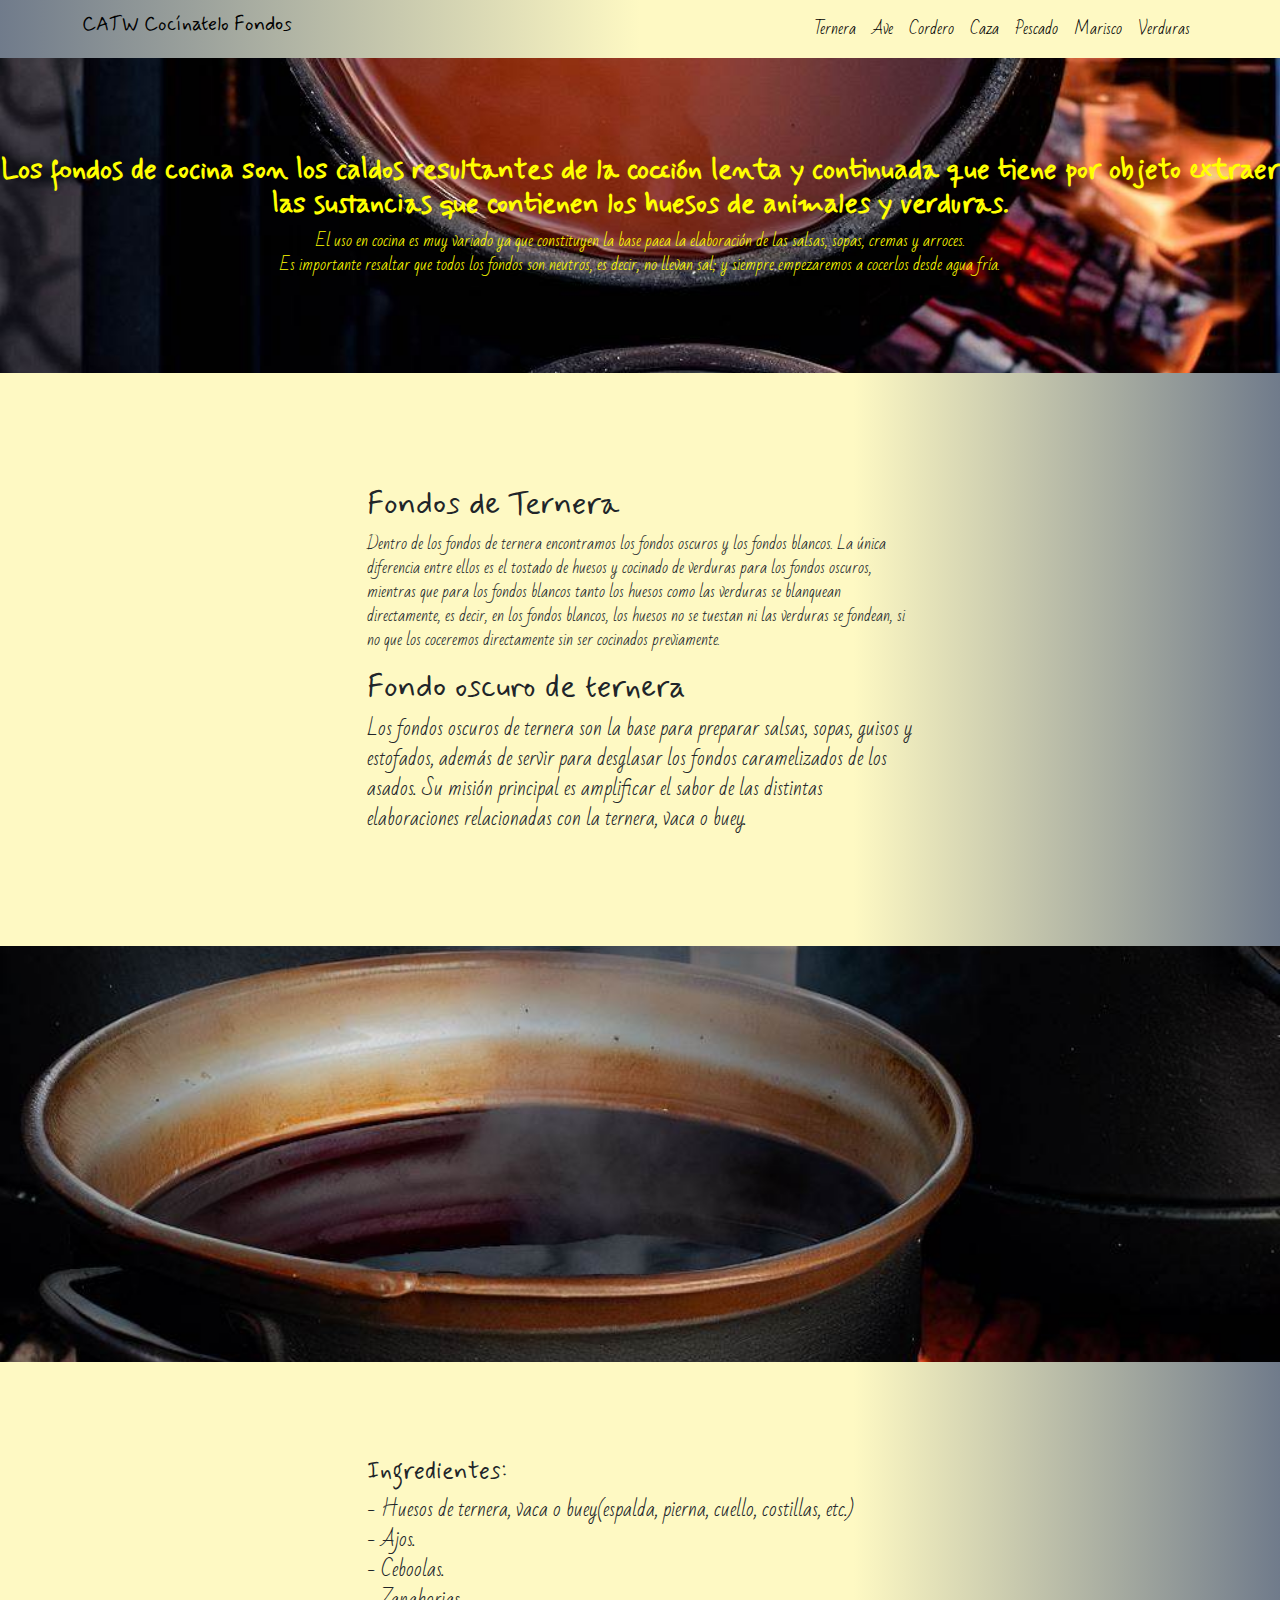
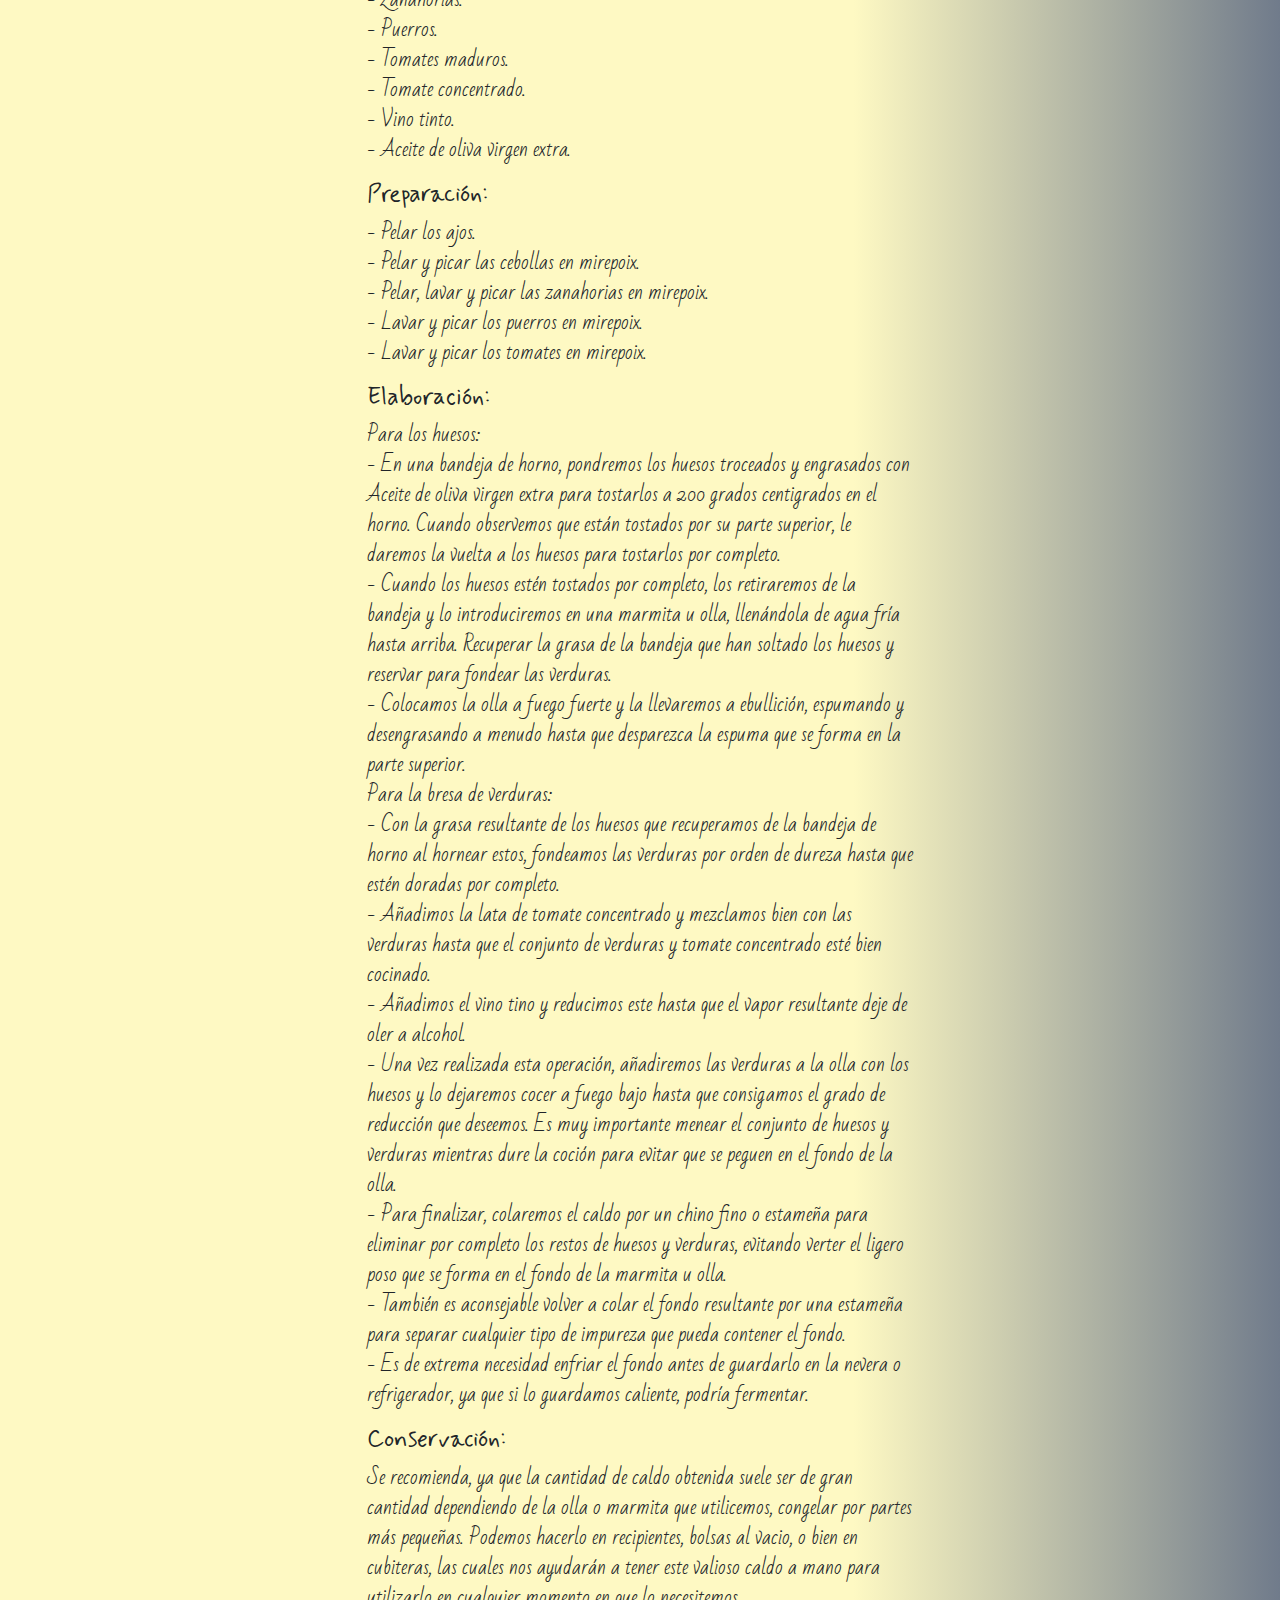
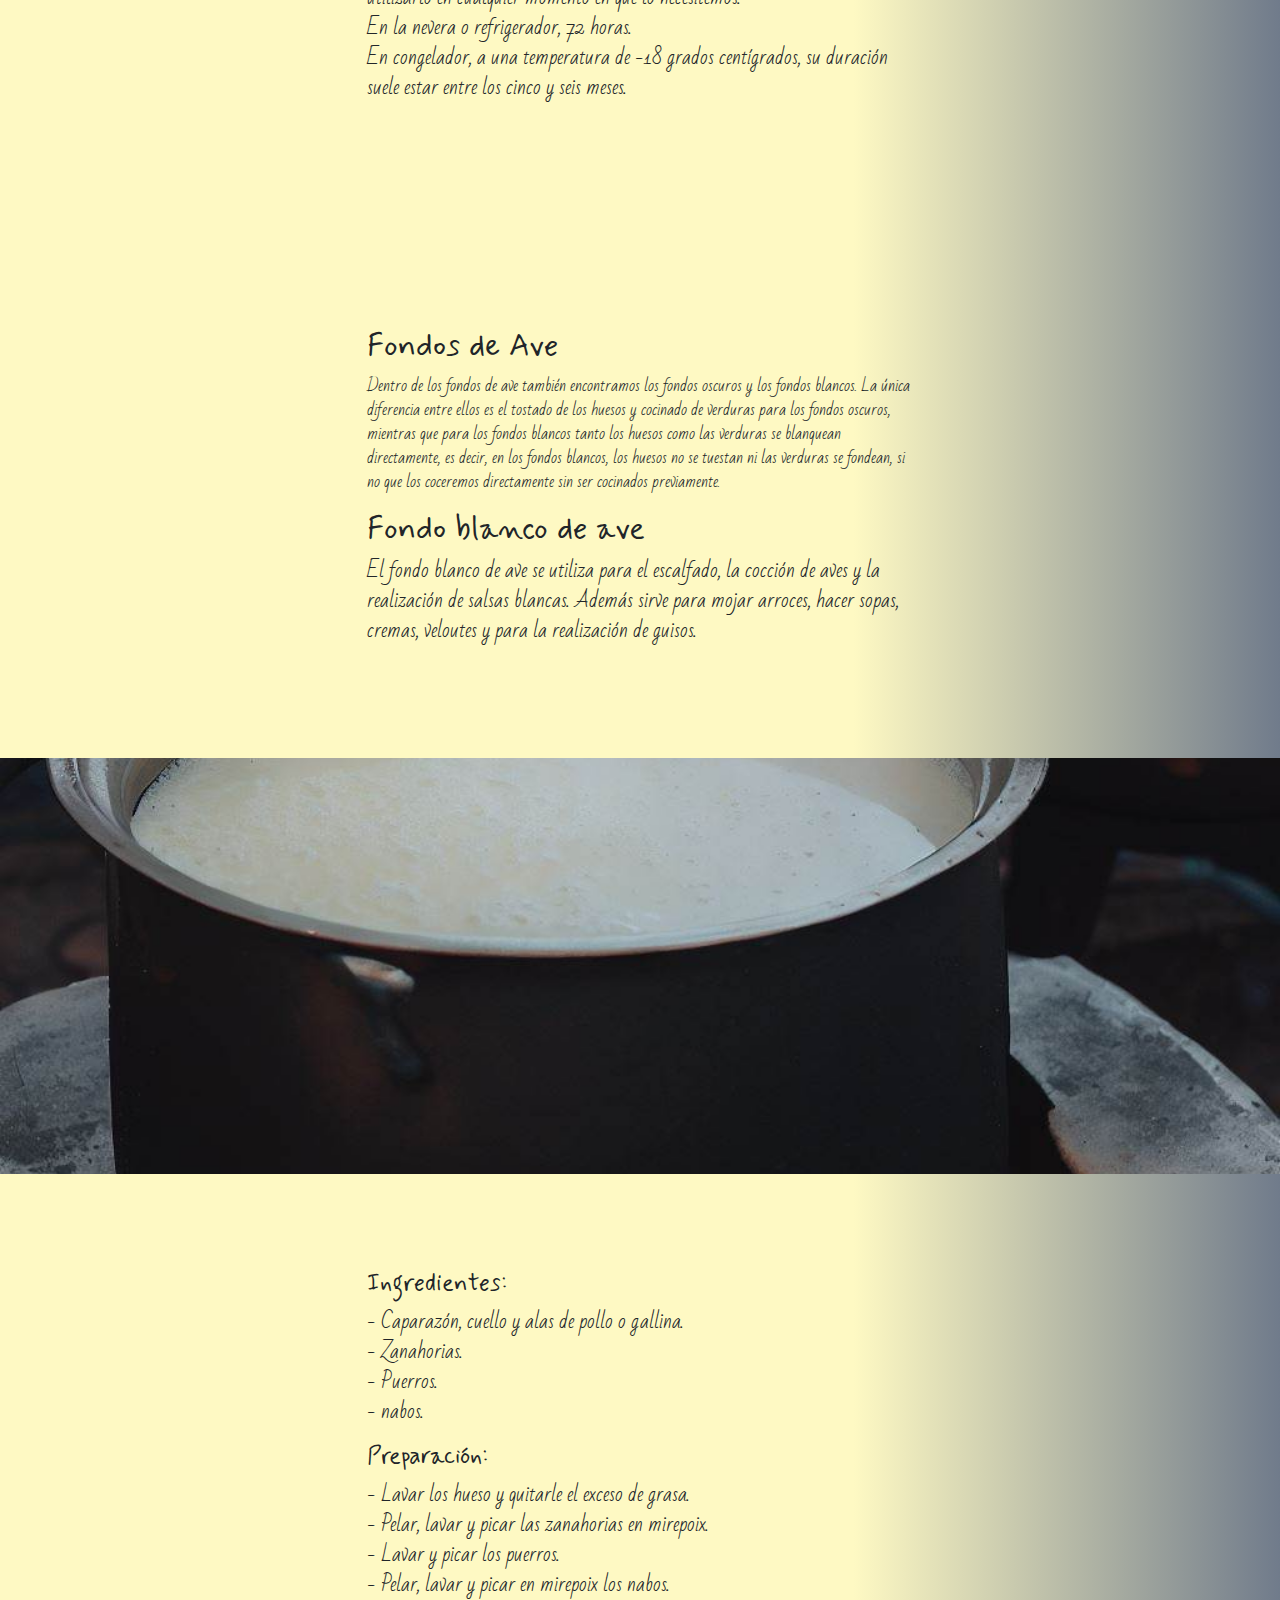
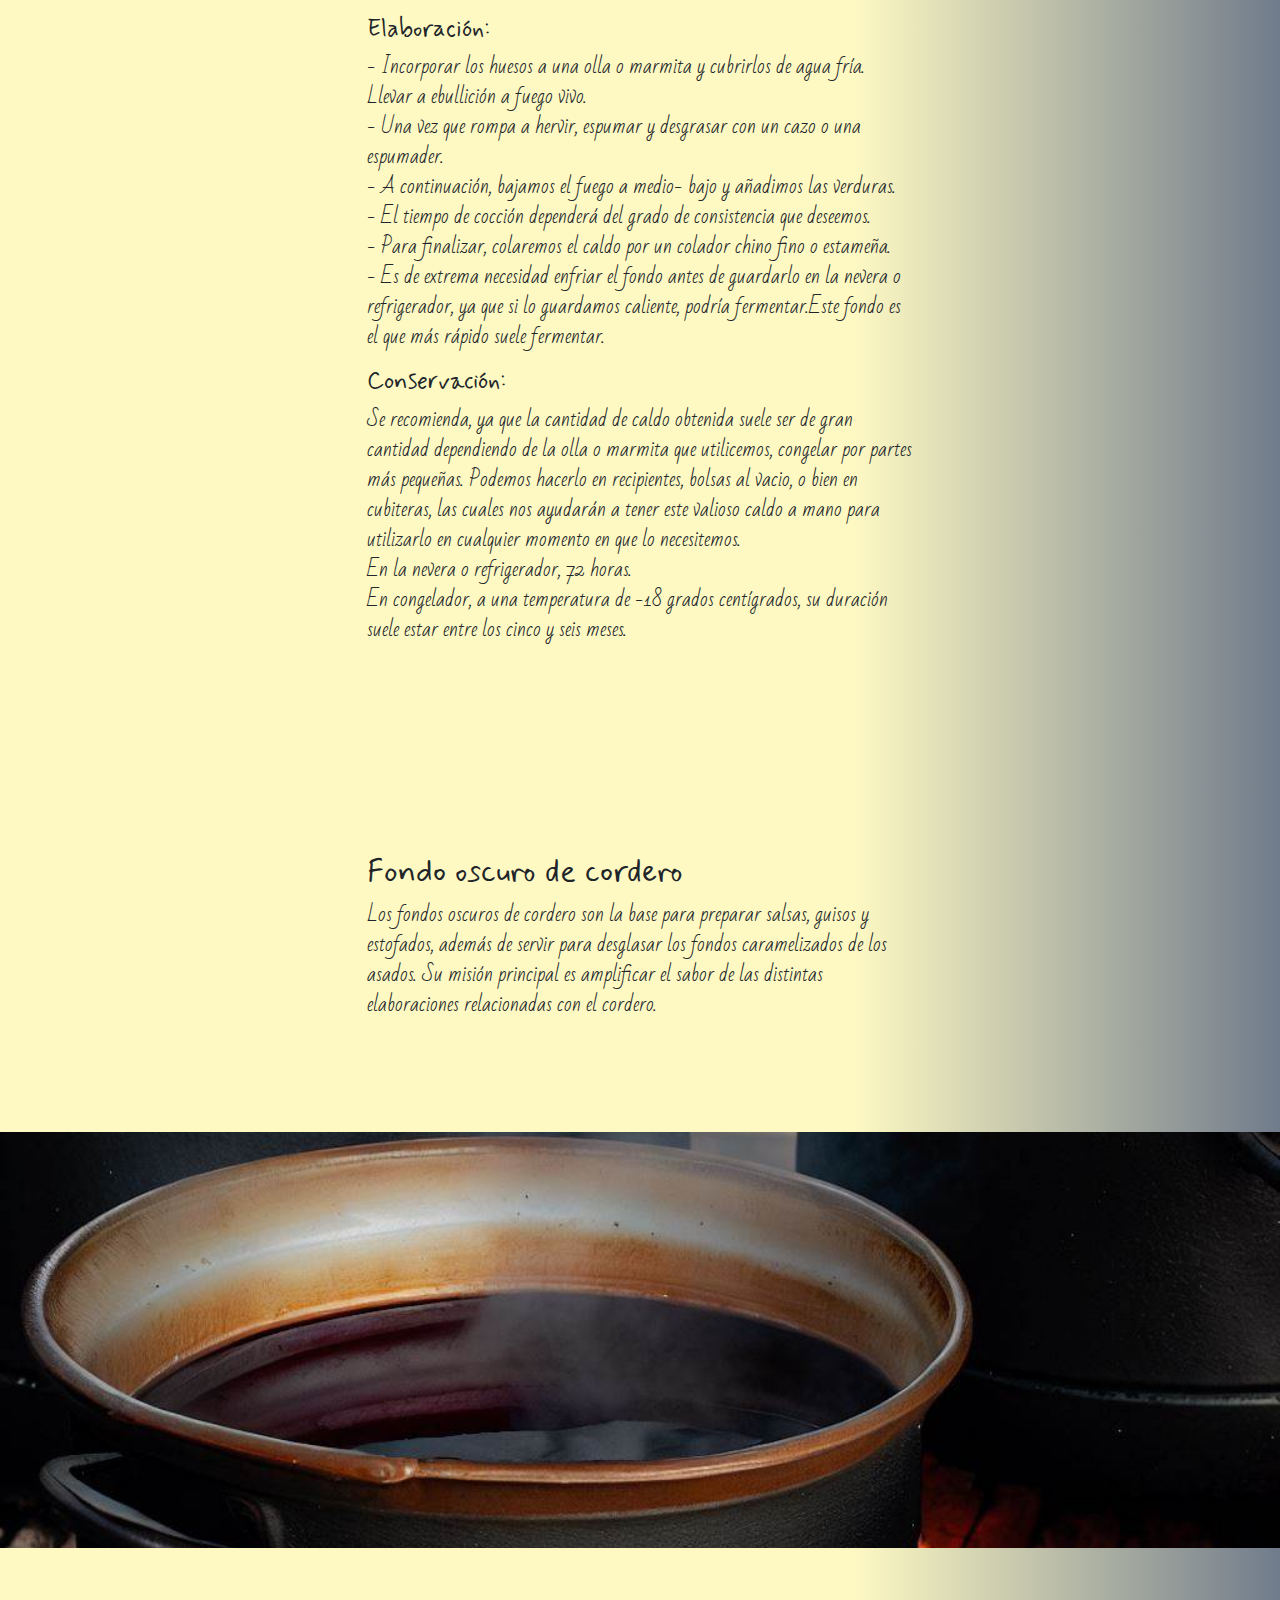
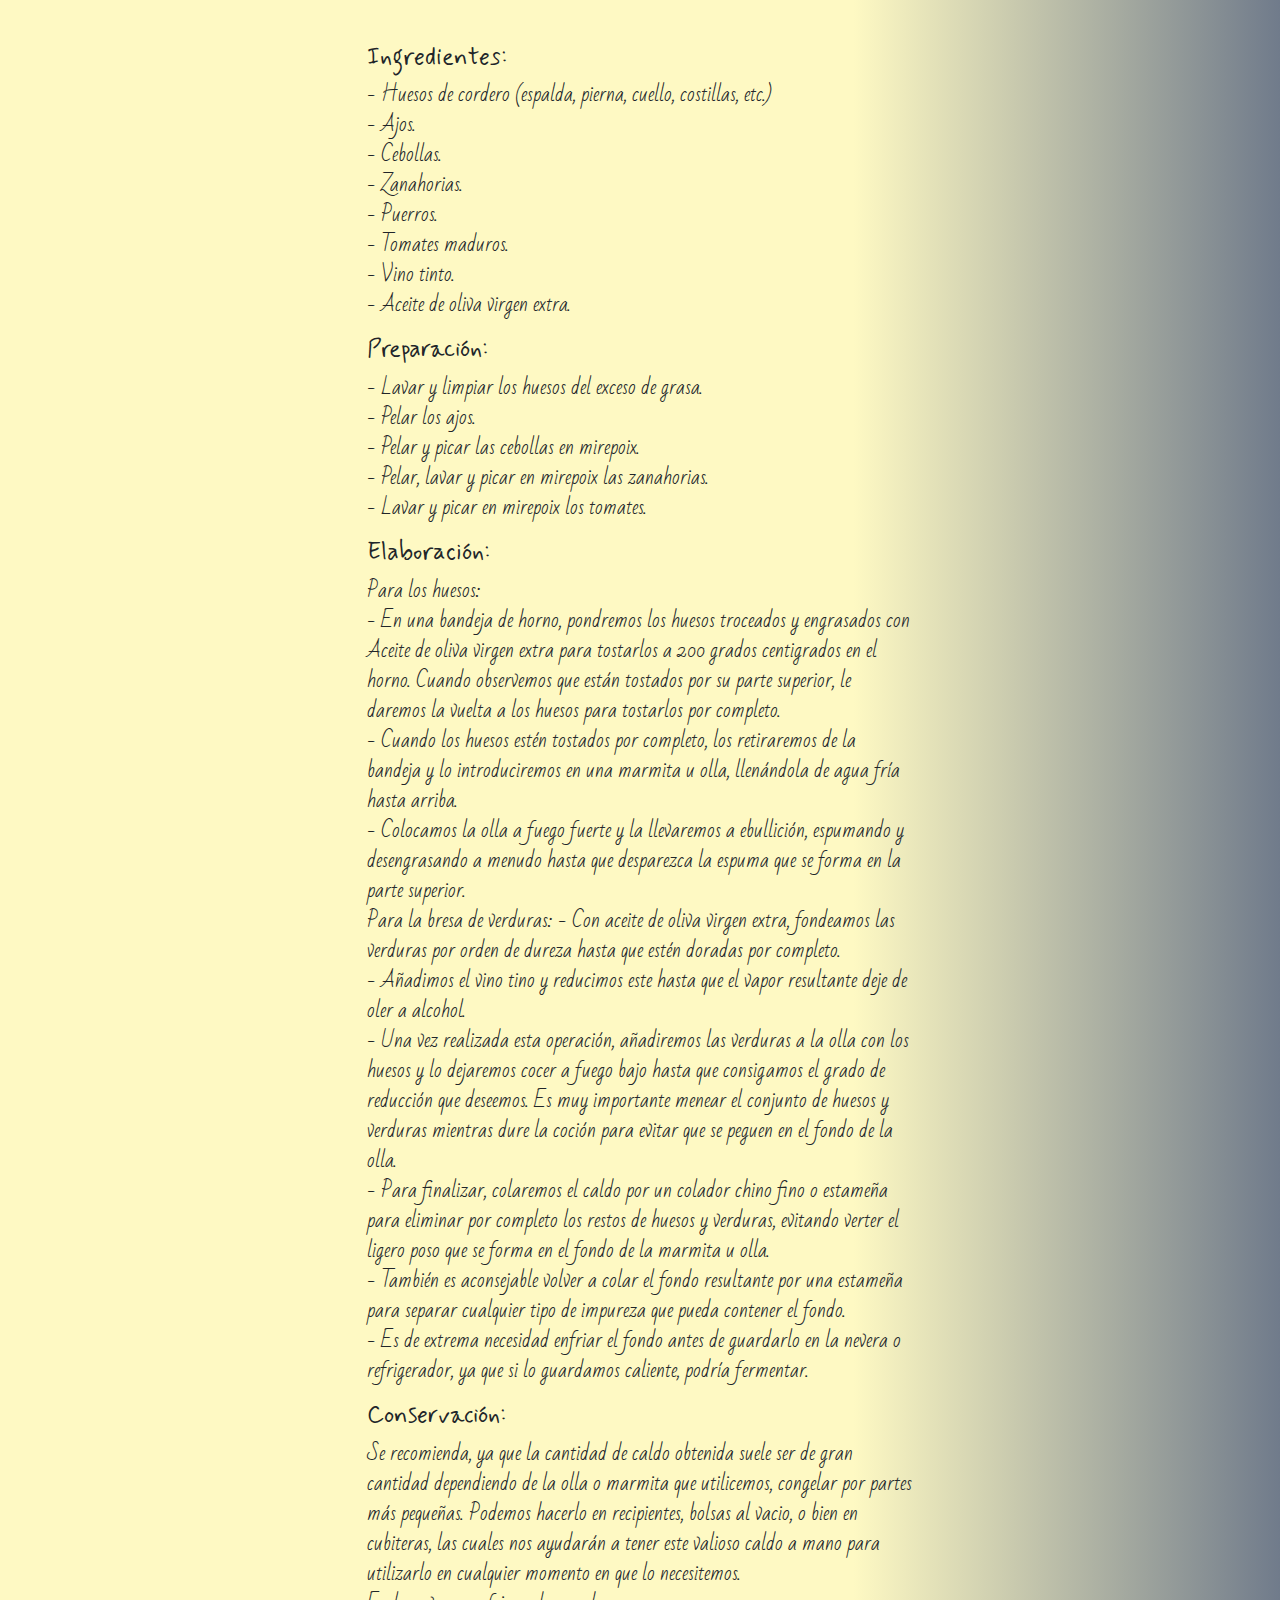
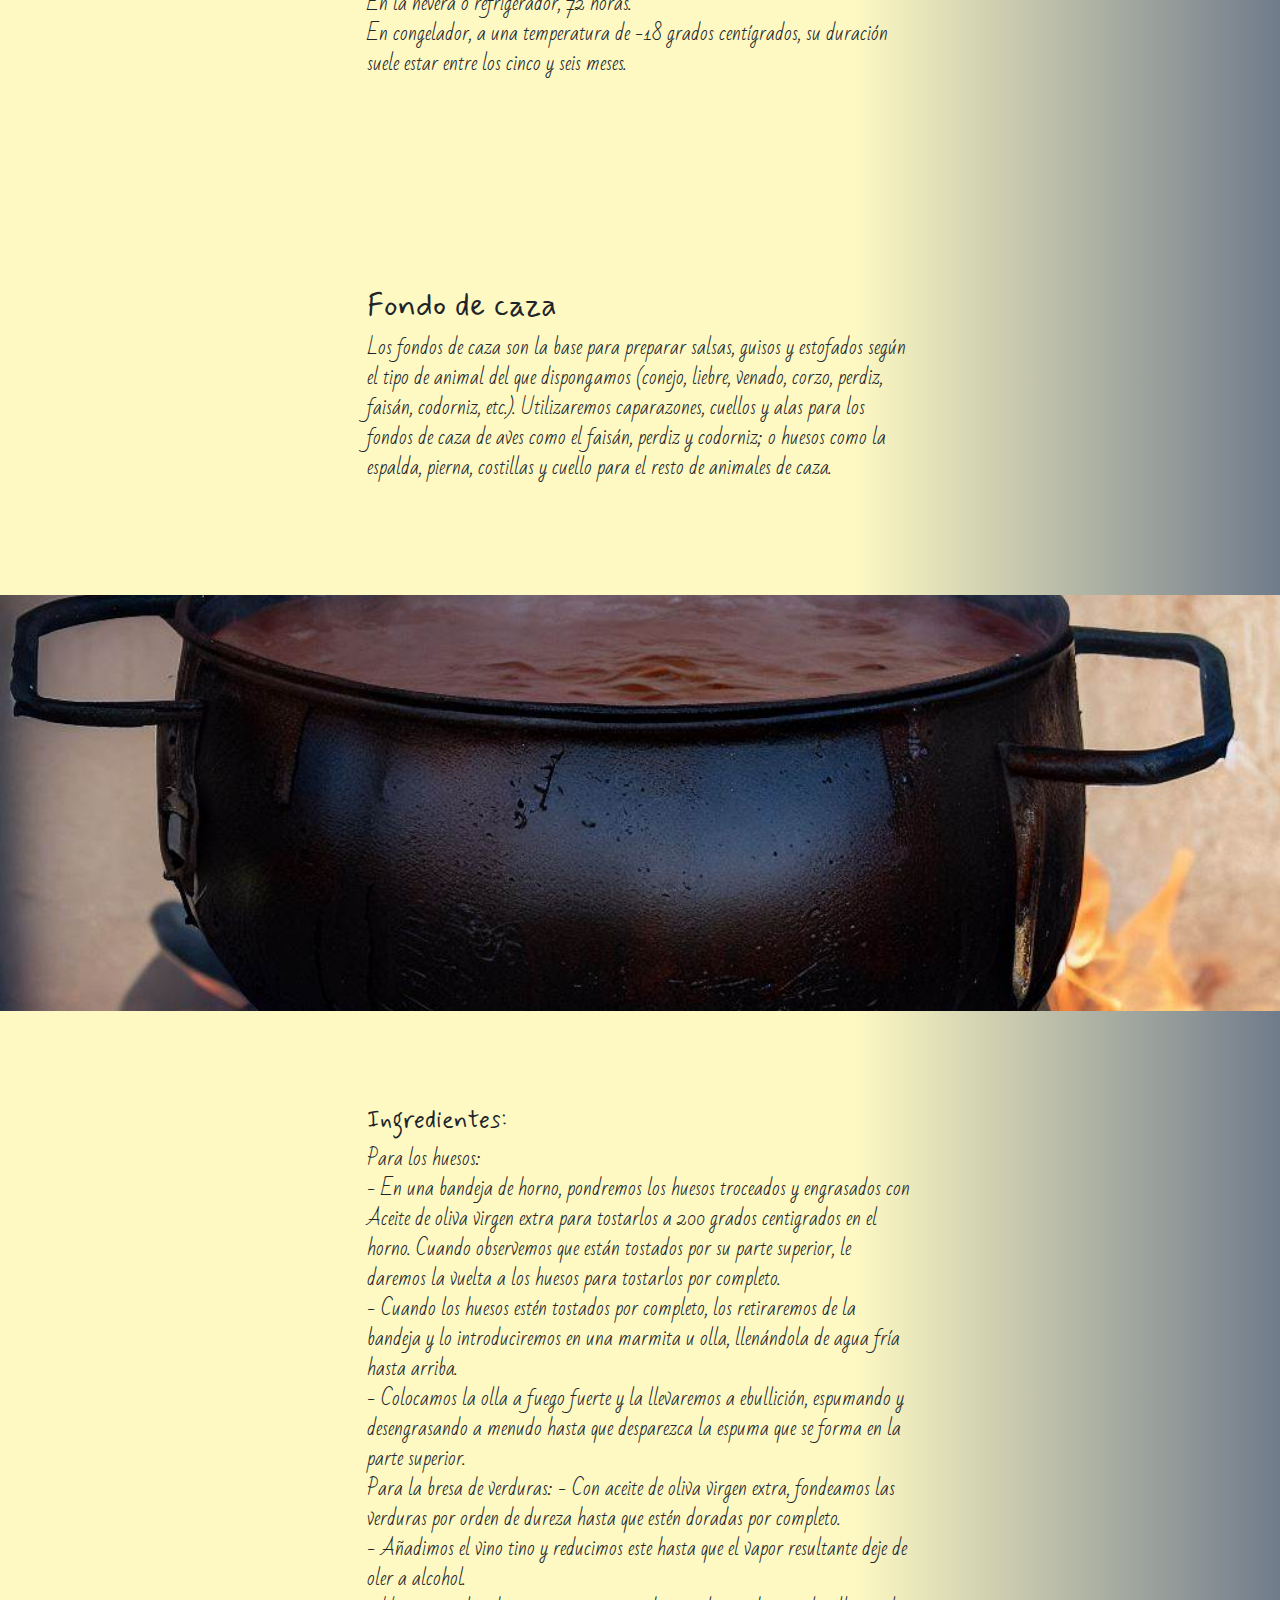
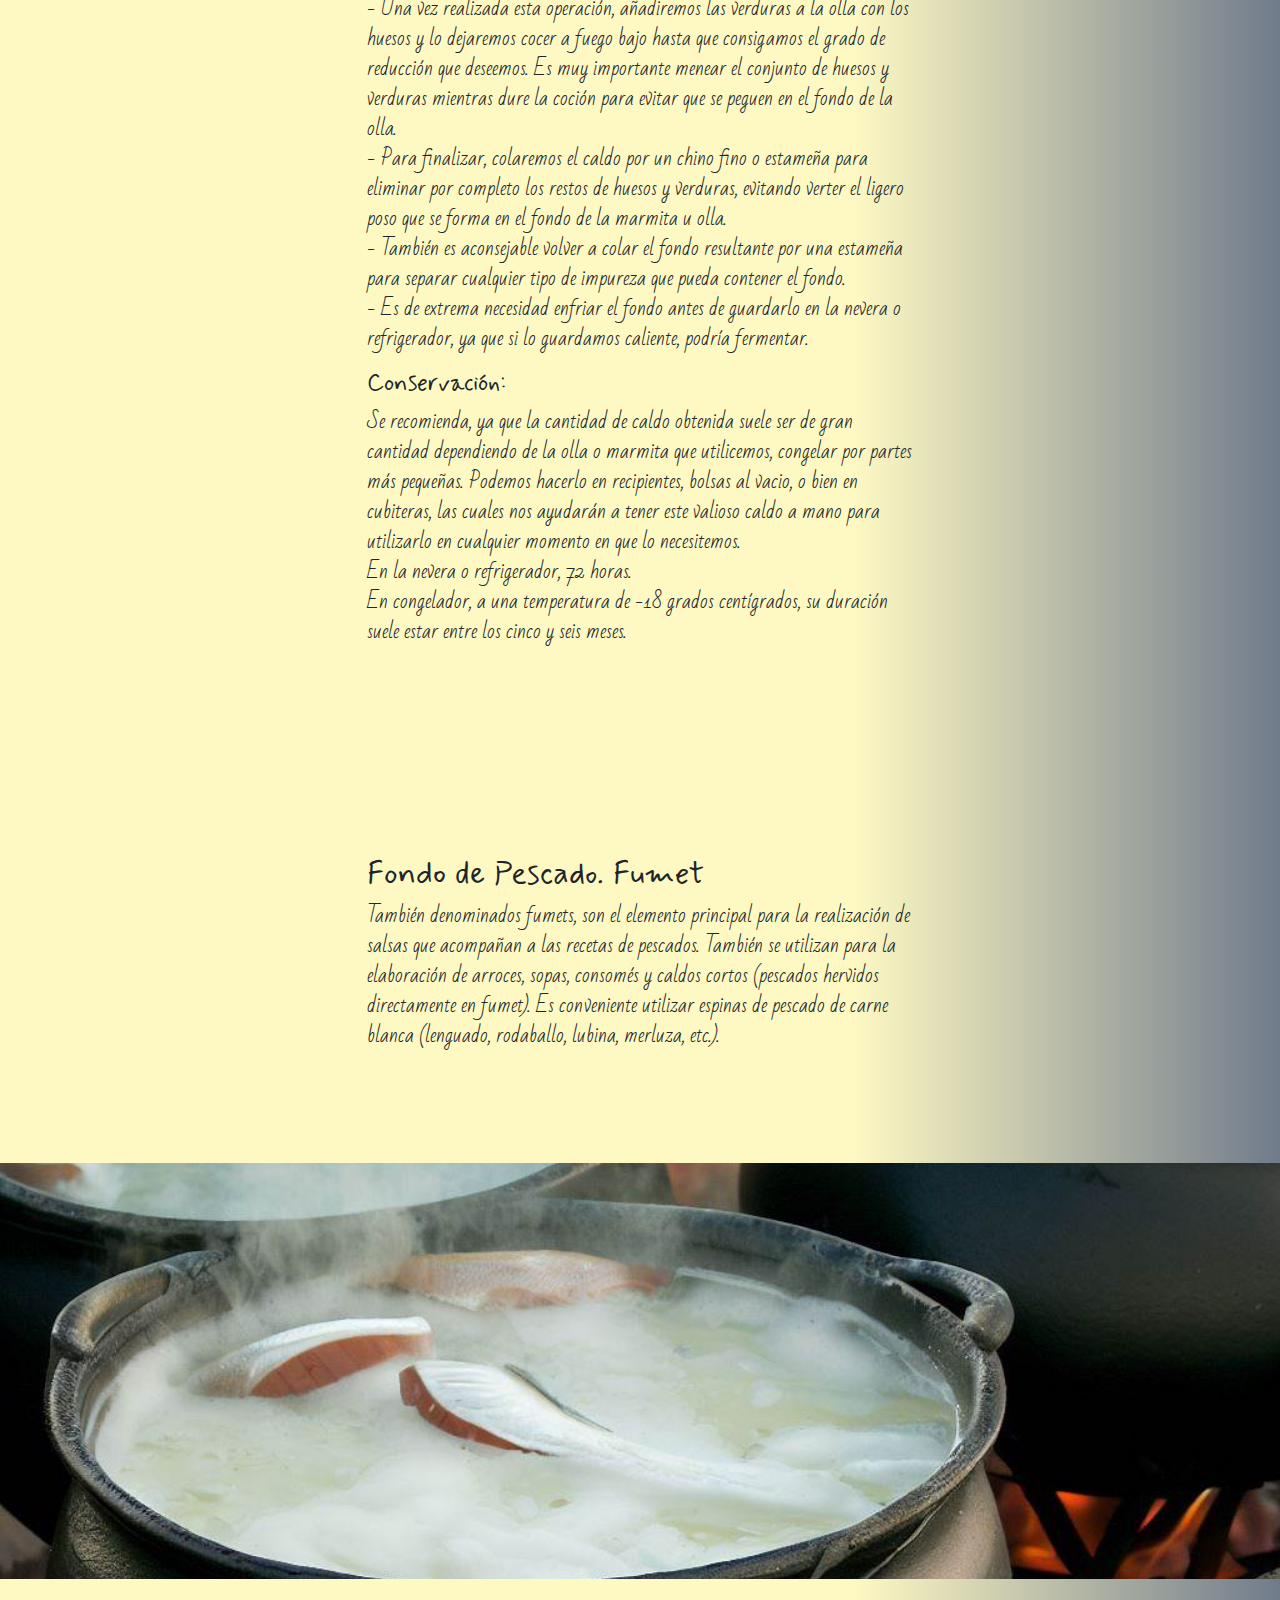
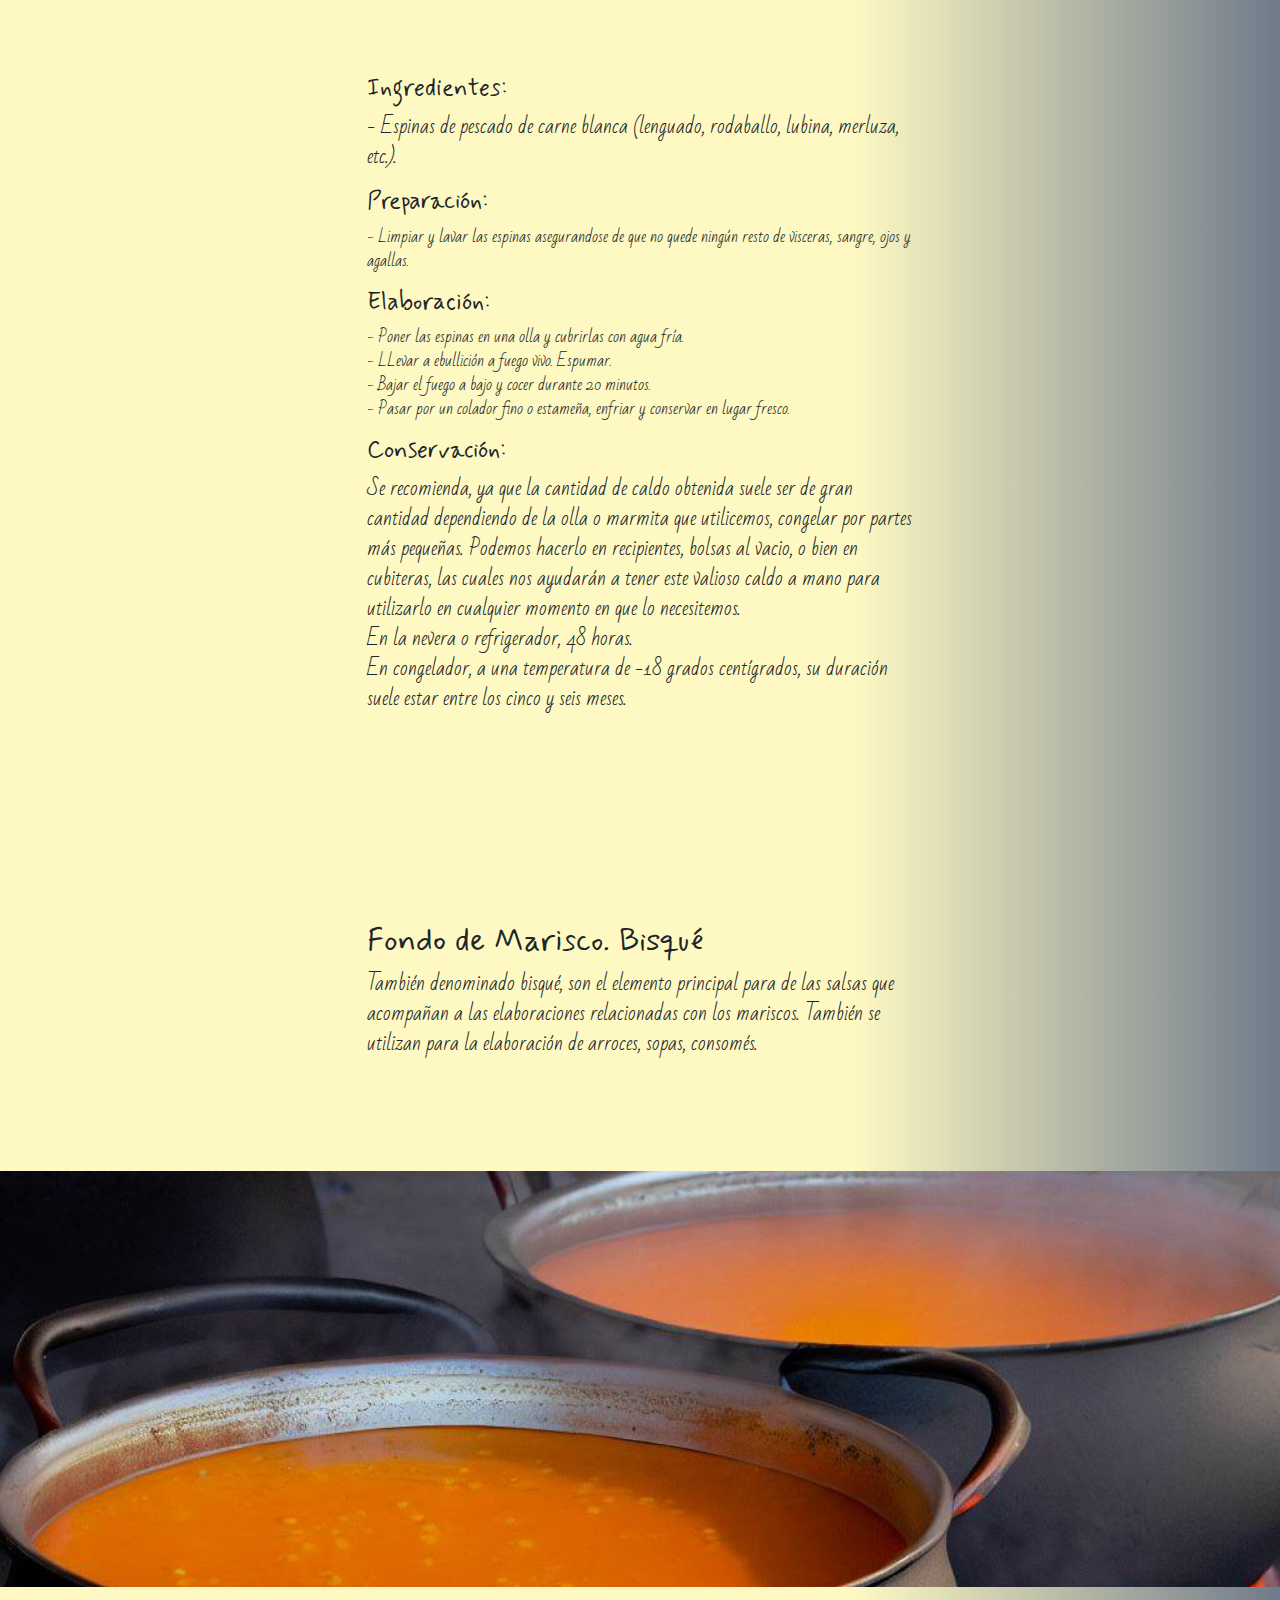
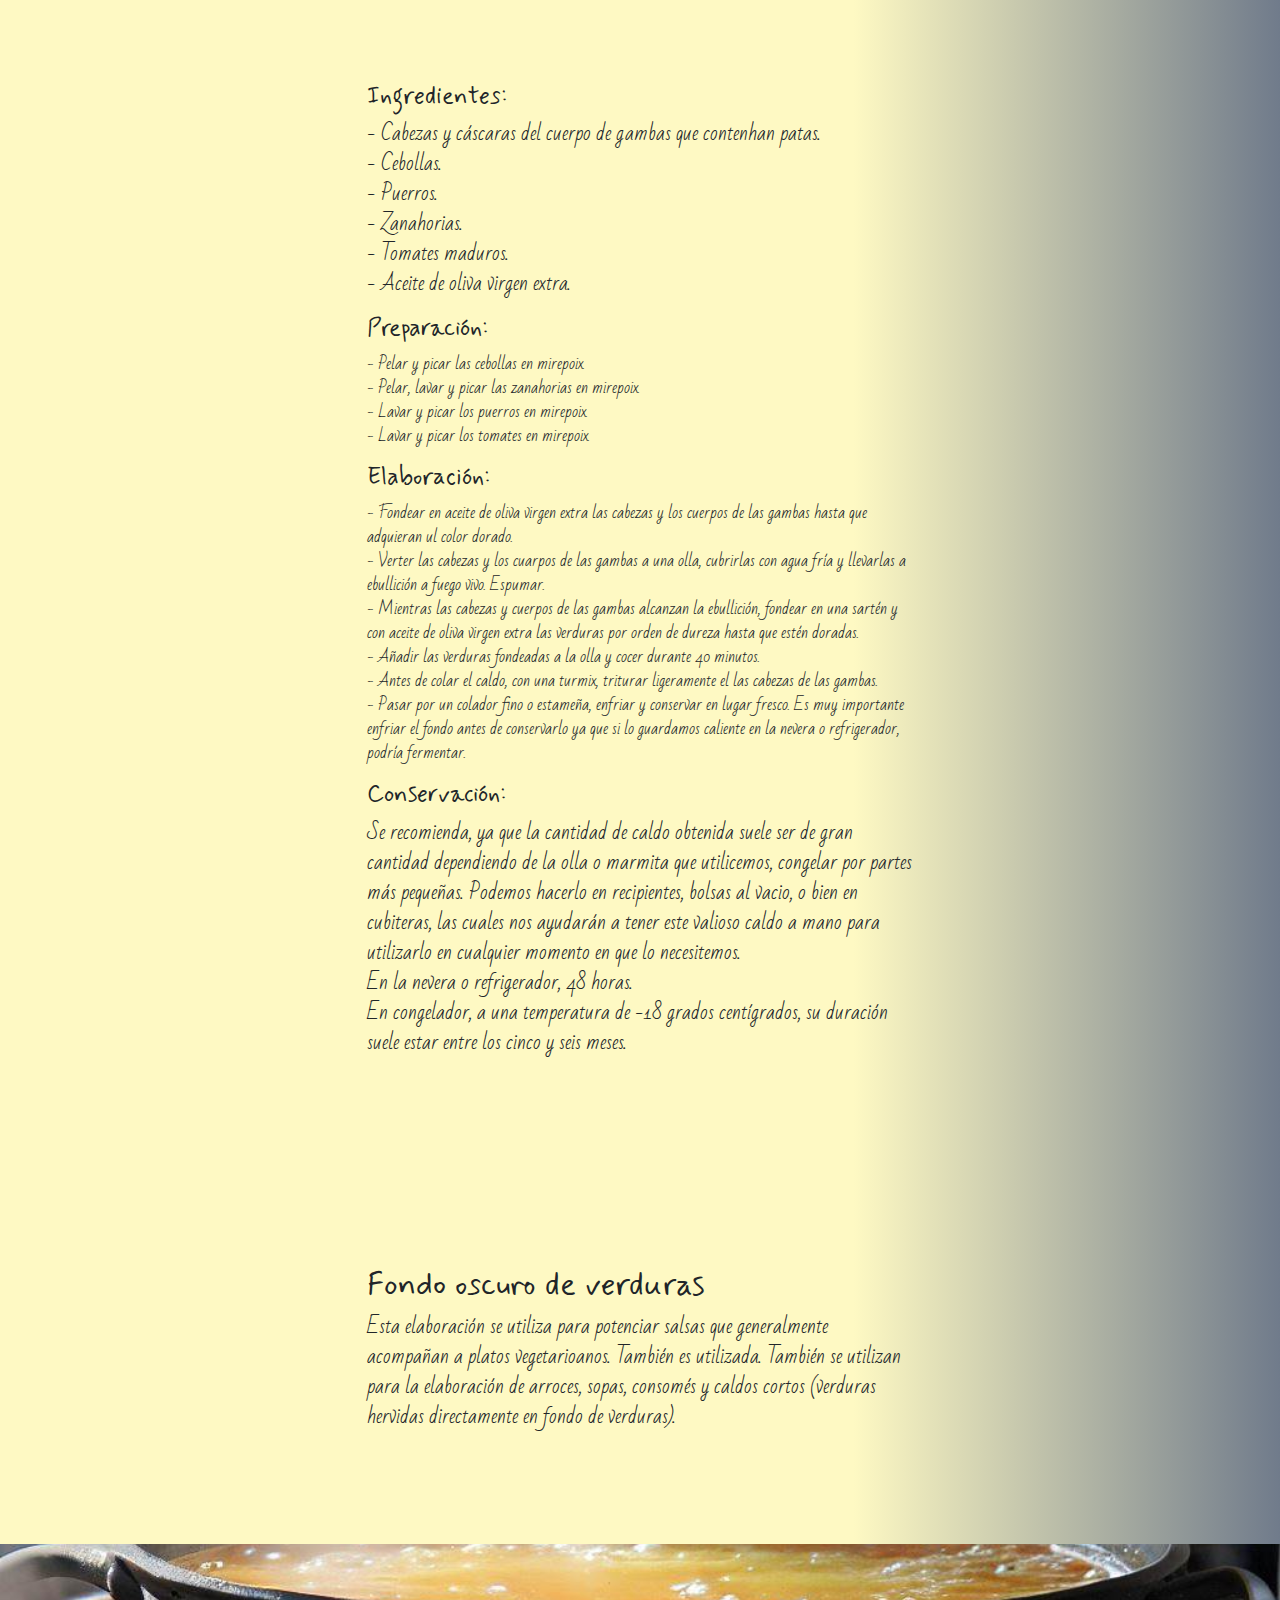
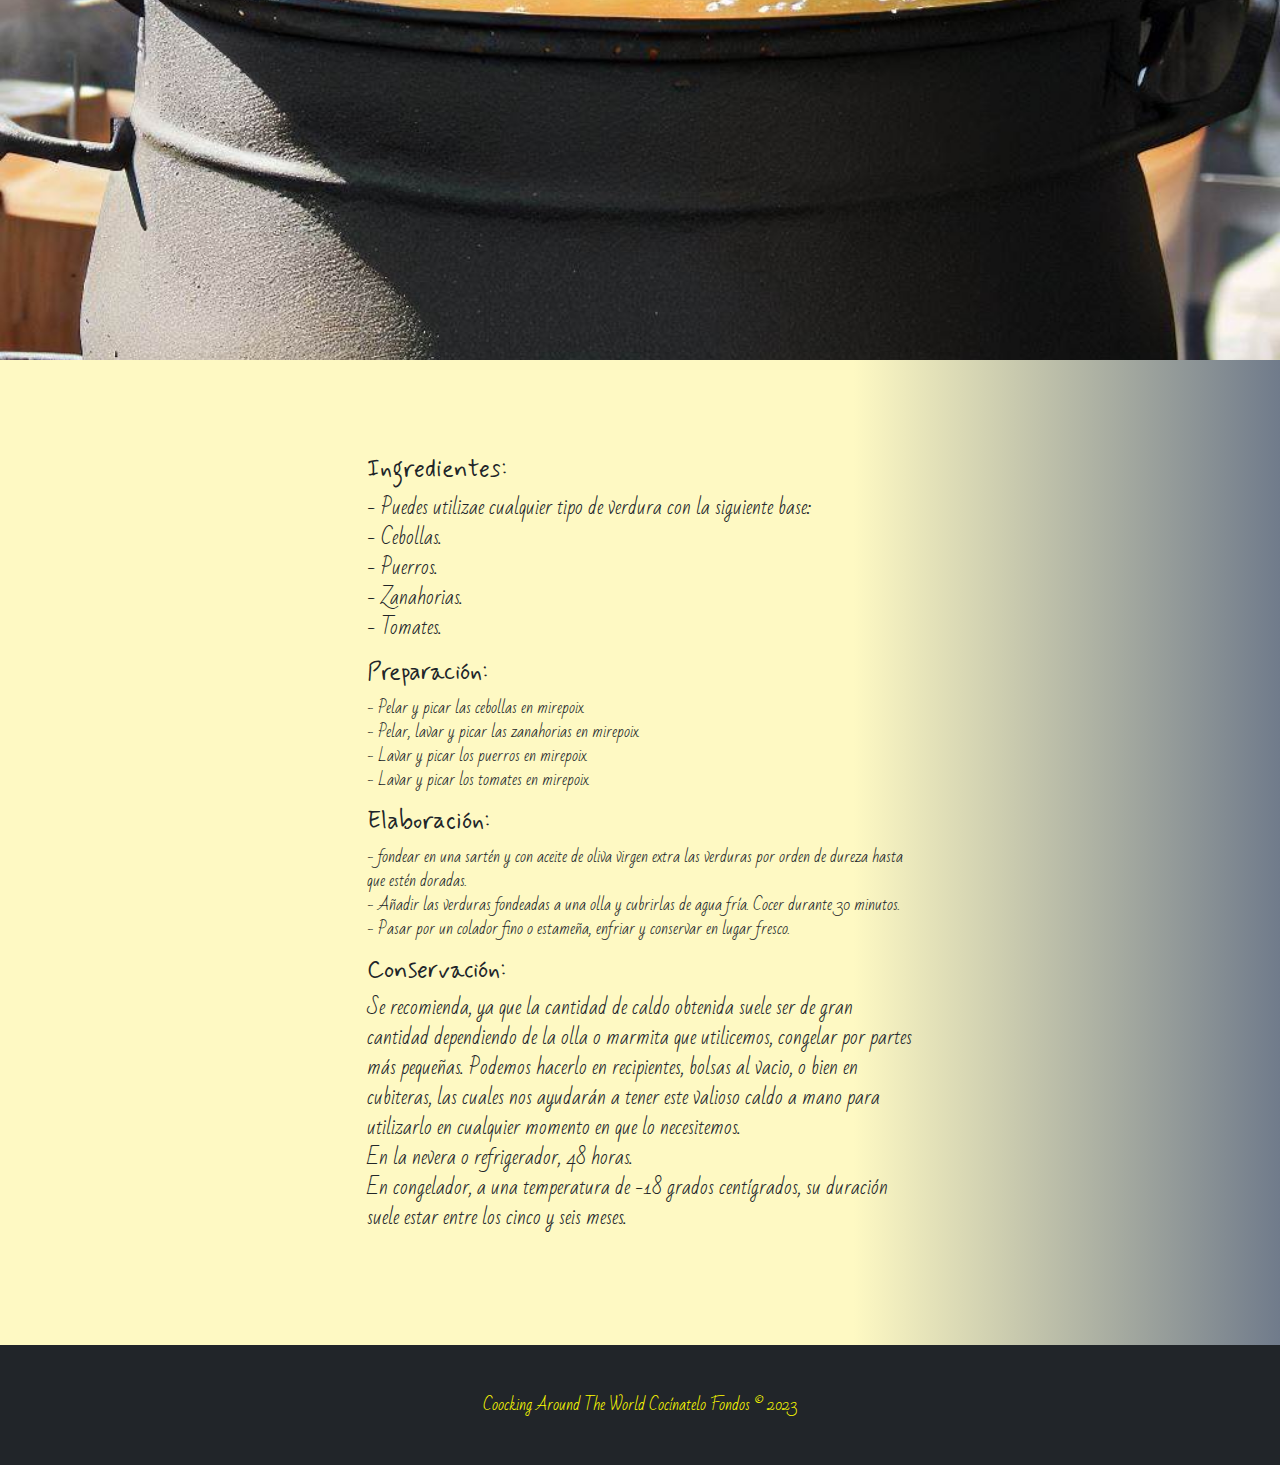
<file: fondos.html>
<!DOCTYPE html>
<html lang="es">
    <head>
        <meta charset="utf-8" />
        <meta name="viewport" content="width=device-width, initial-scale=1, shrink-to-fit=no" />
        <meta name="description" content="fondos de cocina, caldos" />
        <meta name="author" content="Ramón Úbeda" />
        <title>CATW Fondos</title>
        <!-- Favicon-->
        <link rel="icon" type="image/x-icon" href="assets/favicon.ico" />
        <!-- CSS-->
        <link href="css/fondos.css" rel="stylesheet" />
    </head>
    <body>
        <!-- Responsive navbar-->
        <nav class="navbar navbar-expand-lg navbar-dark bg-dark">
            <div class="container">
                <a class="navbar-brand" href="#!"><h5>CATW Cocínatelo Fondos</h5></a>
                <button class="navbar-toggler" type="button" data-bs-toggle="collapse" data-bs-target="#navbarSupportedContent" aria-controls="navbarSupportedContent" aria-expanded="false" aria-label="Toggle navigation"><span class="navbar-toggler-icon"></span></button>
                <div class="collapse navbar-collapse" id="navbarSupportedContent">
                    <ul class="navbar-nav ms-auto mb-2 mb-lg-0">
                        <li class="nav-item"><a class="nav-link" href="#ternera">Ternera</a></li>
                        <li class="nav-item"><a class="nav-link" href="#ave">Ave</a></li>
                        <li class="nav-item"><a class="nav-link" href="#cordero">Cordero</a></li>
                        <li class="nav-item"><a class="nav-link" href="#caza">Caza</a></li>
                        <li class="nav-item"><a class="nav-link" href="#pescado">Pescado</a></li>
                        <li class="nav-item"><a class="nav-link" href="#marisco">Marisco</a></li>
                        <li class="nav-item"><a class="nav-link" href="#verdura">Verduras</a></li>
                    </ul>
                </div>
            </div>
        </nav>      
        <!-- Header-->
        <header class="py-5 bg-image-full" style="background-image: url('img/fondos/caldo.jpeg')">
            <div class="text-center my-5">
                <h1 class="text-white fs-3 fw-bolder">Los fondos de cocina son los caldos resultantes de la cocción lenta y continuada que tiene por objeto extraer las sustancias que contienen los huesos de animales y verduras.</h1>
                <p class="text-white mb-0">El uso en cocina es muy variado ya que constituyen la base paea la elaboración de las salsas, sopas, cremas y arroces. <br>Es importante resaltar que todos los fondos son neutros, es decir, no llevan sal; y siempre empezaremos a cocerlos desde agua fría.</p>
            </div>
        </header>
        <!-- Fondos de ternera-->
        <!-- Descripción Fondos de ternera-->
        <section class="py-5" id="ternera">
            <div class="container my-5">
                <div class="row justify-content-center">
                    <div class="col-lg-6">
                        <p><h2> Fondos de Ternera</h2>
                        <p>Dentro de los fondos de ternera encontramos los fondos oscuros y los fondos blancos. La única diferencia entre ellos es el tostado de huesos y cocinado de verduras para los fondos oscuros, mientras que para los fondos blancos tanto los huesos como las verduras se blanquean directamente, es decir, en los fondos blancos, los huesos no se tuestan ni las verduras se fondean, si no que los coceremos directamente sin ser cocinados previamente.</p>    
                        </p>
                        
                        <h2>Fondo oscuro de ternera</h2>
                        <p class="lead">Los fondos oscuros de ternera son la base para preparar salsas, sopas, guisos y estofados, además de servir para desglasar los fondos caramelizados de los asados. Su misión principal es amplificar el sabor de las distintas elaboraciones relacionadas con la ternera, vaca o buey.</p>
                    </div>
                </div>
            </div>
        </section>
        <!-- Image ternera-->
        <div class="py-5 bg-image-full" style="background-image: url('img/fondos/ternera\ oscuro.jpeg')">
            <div style="height: 20rem"></div>
        </div>
        <!-- Content Receta ternera-->
        <section class="py-5">
            <div class="container my-5">
                <div class="row justify-content-center">
                    <div class="col-lg-6">
                        <h4>Ingredientes:</h4>
                        <p class="lead">
                            - Huesos de ternera, vaca o buey(espalda, pierna, cuello, costillas, etc.) <br>
                            - Ajos. <br>
                            - Ceboolas. <br>
                            - Zanahorias. <br>
                            - Puerros. <br>
                            - Tomates maduros. <br>
                            - Tomate concentrado. <br>
                            - Vino tinto. <br>
                            - Aceite de oliva virgen extra.
                        </p>
                        <h4>Preparación:</h4>
                        <p class="lead">
                            - Pelar los ajos. <br>
                            - Pelar y picar las cebollas en mirepoix. <br>
                            - Pelar, lavar y picar las zanahorias en mirepoix. <br>
                            - Lavar y picar los puerros en mirepoix. <br>
                            - Lavar y picar los tomates en mirepoix. <br>
                        </p>
                        <h4>Elaboración:</h4>
                        <p class="lead">
                            Para los huesos: <br>
                            - En una bandeja de horno, pondremos los huesos troceados y engrasados con Aceite de oliva virgen extra para tostarlos a 200 grados centigrados en el horno. Cuando observemos que están tostados por su parte superior, le daremos la vuelta a los huesos para tostarlos por completo. <br>
                            - Cuando los huesos estén tostados por completo, los retiraremos de la bandeja y lo introduciremos en una marmita u olla, llenándola de agua fría hasta arriba. Recuperar la grasa de la bandeja que han soltado los huesos y reservar para fondear las verduras. <br>
                            - Colocamos la olla a fuego fuerte y la llevaremos a ebullición, espumando y desengrasando a menudo hasta que desparezca la espuma que se forma en la parte superior. <br>
                            Para la bresa de verduras: <br>
                            - Con la grasa resultante de los huesos que recuperamos de la bandeja de horno al hornear estos, fondeamos las verduras por orden de dureza hasta que estén doradas por completo. <br>
                            - Añadimos la lata de tomate concentrado y mezclamos bien con las verduras hasta que el conjunto de verduras y tomate concentrado esté bien cocinado. <br>
                            - Añadimos el vino tino y reducimos este hasta que el vapor resultante deje de oler a alcohol. <br>
                            - Una vez realizada esta operación, añadiremos las verduras a la olla con los huesos y lo dejaremos cocer a fuego bajo hasta que consigamos el grado de reducción que deseemos. Es muy importante menear el conjunto de huesos y verduras mientras dure la coción para evitar que se peguen en el fondo de la olla. <br>
                            - Para finalizar, colaremos el caldo por un chino fino o estameña para eliminar por completo los restos de huesos y verduras, evitando verter el ligero poso que se forma en el fondo de la marmita u olla. <br>
                            - También es aconsejable volver a colar el fondo resultante por una estameña para separar cualquier tipo de impureza que pueda contener el fondo. <br>
                            - Es de extrema necesidad enfriar el fondo antes de guardarlo en la nevera o refrigerador, ya que si lo guardamos caliente, podría fermentar.  
                        </p>
                        <h4>Conservación:</h4>
                        <p class="lead">
                            Se recomienda, ya que la cantidad de caldo obtenida suele ser de gran cantidad dependiendo de la olla o marmita que utilicemos, congelar por partes más pequeñas. Podemos hacerlo en recipientes, bolsas al vacio, o bien en cubiteras, las cuales nos ayudarán a tener este valioso caldo a mano para utilizarlo en cualquier momento en que lo necesitemos. <br>
                            En la nevera o refrigerador, 72 horas. <br>
                            En congelador, a una temperatura de -18 grados centígrados, su duración suele estar entre los cinco y seis meses.
                        </p>
                    </div>
                </div>
            </div>
        </section>
        <!-- Fondos de ave-->
        <!-- Descripción Fondos de ave-->
        <section class="py-5" id="ave">
            <div class="container my-5">
                <div class="row justify-content-center">
                    <div class="col-lg-6">
                        <p><h2> Fondos de Ave</h2>
                        <p>Dentro de los fondos de ave también encontramos los fondos oscuros y los fondos blancos. La única diferencia entre ellos es el tostado de los huesos y cocinado de verduras para los fondos oscuros, mientras que para los fondos blancos tanto los huesos como las verduras se blanquean directamente, es decir, en los fondos blancos, los huesos no se tuestan ni las verduras se fondean, si no que los coceremos directamente sin ser cocinados previamente.</p>    
                        </p>
                        
                        <h2>Fondo blanco de ave</h2>
                        <p class="lead">El fondo blanco de ave se utiliza para el escalfado, la cocción de aves y la realización de salsas blancas. Además sirve para mojar arroces, hacer sopas, cremas, veloutes y para la realización de guisos.</p>
                    </div>
                </div>
            </div>
        </section>
        <!-- Image ave-->
        <div class="py-5 bg-image-full" style="background-image: url('img/fondos/ave\ blanco.jpeg')">
            <div style="height: 20rem"></div>
        </div>
        <!-- Content Receta ave-->
        <section class="py-5">
            <div class="container my-5">
                <div class="row justify-content-center">
                    <div class="col-lg-6">
                        <h4>Ingredientes:</h4>
                        <p class="lead">
                            - Caparazón, cuello y alas de pollo o gallina. <br>
                            - Zanahorias. <br>
                            - Puerros. <br>
                            - nabos. <br>
                        </p>
                        <h4>Preparación:</h4>
                        <p class="lead">
                            - Lavar los hueso y quitarle el exceso de grasa. <br>
                            - Pelar, lavar y picar las zanahorias en mirepoix. <br>
                            - Lavar y picar los puerros. <br>
                            - Pelar, lavar y picar en mirepoix los nabos.
                        </p>
                        <h4>Elaboración:</h4>
                        <p class="lead">
                            - Incorporar los huesos a una olla o marmita y cubrirlos de agua fría. Llevar a ebullición a fuego vivo. <br>
                            - Una vez que rompa a hervir, espumar y desgrasar con un cazo o una espumader. <br>
                            - A continuación, bajamos el fuego a medio- bajo y añadimos las verduras. <br>
                            - El tiempo de cocción dependerá del grado de consistencia que deseemos. <br>
                            - Para finalizar, colaremos el caldo por un colador chino fino o estameña. <br>
                            - Es de extrema necesidad enfriar el fondo antes de guardarlo en la nevera o refrigerador, ya que si lo guardamos caliente, podría fermentar.Este fondo es el que más rápido suele fermentar. 
                        </p>
                        <h4>Conservación:</h4>
                        <p class="lead">
                            Se recomienda, ya que la cantidad de caldo obtenida suele ser de gran cantidad dependiendo de la olla o marmita que utilicemos, congelar por partes más pequeñas. Podemos hacerlo en recipientes, bolsas al vacio, o bien en cubiteras, las cuales nos ayudarán a tener este valioso caldo a mano para utilizarlo en cualquier momento en que lo necesitemos. <br>
                            En la nevera o refrigerador, 72 horas. <br>
                            En congelador, a una temperatura de -18 grados centígrados, su duración suele estar entre los cinco y seis meses.
                        </p>
                    </div>
                </div>
            </div>
        </section>
        <!-- Fondos de Cordero-->
        <!-- Descripción Fondos de cordero-->
        <section class="py-5" id="cordero">
            <div class="container my-5">
                <div class="row justify-content-center">
                    <div class="col-lg-6">
                        <h2>Fondo oscuro de cordero</h2>
                        <p class="lead">Los fondos oscuros de cordero son la base para preparar salsas, guisos y estofados, además de servir para desglasar los fondos caramelizados de los asados. Su misión principal es amplificar el sabor de las distintas elaboraciones relacionadas con el cordero.</p>
                    </div>
                </div>
            </div>
        </section>
        <!-- Image cordero-->
        <div class="py-5 bg-image-full" style="background-image: url('img/fondos/cordero\ oscuro.jpeg')">
            <div style="height: 20rem"></div>
        </div>
        <!-- Content Receta cordero-->
        <section class="py-5">
            <div class="container my-5">
                <div class="row justify-content-center">
                    <div class="col-lg-6">
                        <h4>Ingredientes:</h4>
                        <p class="lead">
                            - Huesos de cordero (espalda, pierna, cuello, costillas, etc.) <br>
                            - Ajos. <br>
                            - Cebollas. <br>
                            - Zanahorias. <br>
                            - Puerros. <br>
                            - Tomates maduros. <br>
                            - Vino tinto. <br>
                            - Aceite de oliva virgen extra.
                        </p>
                        <h4>Preparación:</h4>
                        <p class="lead">
                            - Lavar y limpiar los huesos del exceso de grasa. <br>
                            - Pelar los ajos. <br>
                            - Pelar y picar las cebollas en mirepoix. <br>
                            - Pelar, lavar y picar en mirepoix las zanahorias. <br>
                            - Lavar y picar en mirepoix los tomates.
                        </p>
                        <h4>Elaboración:</h4>
                        <p class="lead">
                            Para los huesos: <br>
                            - En una bandeja de horno, pondremos los huesos troceados y engrasados con Aceite de oliva virgen extra para tostarlos a 200 grados centigrados en el horno. Cuando observemos que están tostados por su parte superior, le daremos la vuelta a los huesos para tostarlos por completo. <br>
                            - Cuando los huesos estén tostados por completo, los retiraremos de la bandeja y lo introduciremos en una marmita u olla, llenándola de agua fría hasta arriba. <br>
                            - Colocamos la olla a fuego fuerte y la llevaremos a ebullición, espumando y desengrasando a menudo hasta que desparezca la espuma que se forma en la parte superior. <br>
                            Para la bresa de verduras:
                            - Con aceite de oliva virgen extra, fondeamos las verduras por orden de dureza hasta que estén doradas por completo. <br>
                            - Añadimos el vino tino y reducimos este hasta que el vapor resultante deje de oler a alcohol. <br>
                            - Una vez realizada esta operación, añadiremos las verduras a la olla con los huesos y lo dejaremos cocer a fuego bajo hasta que consigamos el grado de reducción que deseemos. Es muy importante menear el conjunto de huesos y verduras mientras dure la coción para evitar que se peguen en el fondo de la olla. <br>
                            - Para finalizar, colaremos el caldo por un colador chino fino o estameña para eliminar por completo los restos de huesos y verduras, evitando verter el ligero poso que se forma en el fondo de la marmita u olla. <br>
                            - También es aconsejable volver a colar el fondo resultante por una estameña para separar cualquier tipo de impureza que pueda contener el fondo.  <br>         
                            - Es de extrema necesidad enfriar el fondo antes de guardarlo en la nevera o refrigerador, ya que si lo guardamos caliente, podría fermentar. <br>
                        </p>
                        <h4>Conservación:</h4>
                        <p class="lead">
                            Se recomienda, ya que la cantidad de caldo obtenida suele ser de gran cantidad dependiendo de la olla o marmita que utilicemos, congelar por partes más pequeñas. Podemos hacerlo en recipientes, bolsas al vacio, o bien en cubiteras, las cuales nos ayudarán a tener este valioso caldo a mano para utilizarlo en cualquier momento en que lo necesitemos. <br>
                            En la nevera o refrigerador, 72 horas. <br>
                            En congelador, a una temperatura de -18 grados centígrados, su duración suele estar entre los cinco y seis meses.
                        </p>
                    </div>
                </div>
            </div>
        </section>
        <!-- Fondos de Caza-->
        <!-- Descripción Fondos de caza-->
        <section class="py-5" id="caza">
            <div class="container my-5">
                <div class="row justify-content-center">
                    <div class="col-lg-6">
                        <h2>Fondo de caza</h2>
                        <p class="lead">Los fondos de caza son la base para preparar salsas, guisos y estofados según el tipo de animal del que dispongamos (conejo, liebre, venado, corzo, perdiz, faisán, codorniz, etc.).
                        Utilizaremos caparazones, cuellos y alas para los fondos de caza de aves como el faisán, perdiz y codorniz; o huesos como la espalda, pierna, costillas y cuello para el resto de animales de caza.</p>
                    </div>
                </div>
            </div>
        </section>
        <!-- Image caza-->
        <div class="py-5 bg-image-full" style="background-image: url('img/fondos/caza\ oscuro.jpeg')">
            <div style="height: 20rem"></div>
        </div>
        <!-- Content Receta caza-->
        <section class="py-5">
            <div class="container my-5">
                <div class="row justify-content-center">
                    <div class="col-lg-6">
                        <h4>Ingredientes:</h4>
                        <p class="lead">
                            Para los huesos: <br>
                            - En una bandeja de horno, pondremos los huesos troceados y engrasados con Aceite de oliva virgen extra para tostarlos a 200 grados centigrados en el horno. Cuando observemos que están tostados por su parte superior, le daremos la vuelta a los huesos para tostarlos por completo. <br>
                            - Cuando los huesos estén tostados por completo, los retiraremos de la bandeja y lo introduciremos en una marmita u olla, llenándola de agua fría hasta arriba. <br>
                            - Colocamos la olla a fuego fuerte y la llevaremos a ebullición, espumando y desengrasando a menudo hasta que desparezca la espuma que se forma en la parte superior. <br>
                            Para la bresa de verduras:
                            - Con aceite de oliva virgen extra, fondeamos las verduras por orden de dureza hasta que estén doradas por completo. <br>
                            - Añadimos el vino tino y reducimos este hasta que el vapor resultante deje de oler a alcohol. <br>
                            - Una vez realizada esta operación, añadiremos las verduras a la olla con los huesos y lo dejaremos cocer a fuego bajo hasta que consigamos el grado de reducción que deseemos. Es muy importante menear el conjunto de huesos y verduras mientras dure la coción para evitar que se peguen en el fondo de la olla. <br>
                            - Para finalizar, colaremos el caldo por un chino fino o estameña para eliminar por completo los restos de huesos y verduras, evitando verter el ligero poso que se forma en el fondo de la marmita u olla. <br>
                            - También es aconsejable volver a colar el fondo resultante por una estameña para separar cualquier tipo de impureza que pueda contener el fondo. <br>
                            - Es de extrema necesidad enfriar el fondo antes de guardarlo en la nevera o refrigerador, ya que si lo guardamos caliente, podría fermentar. 
                        </p>
                        <h4>Conservación:</h4>
                        <p class="lead">
                            Se recomienda, ya que la cantidad de caldo obtenida suele ser de gran cantidad dependiendo de la olla o marmita que utilicemos, congelar por partes más pequeñas. Podemos hacerlo en recipientes, bolsas al vacio, o bien en cubiteras, las cuales nos ayudarán a tener este valioso caldo a mano para utilizarlo en cualquier momento en que lo necesitemos. <br>
                            En la nevera o refrigerador, 72 horas. <br>
                            En congelador, a una temperatura de -18 grados centígrados, su duración suele estar entre los cinco y seis meses.
                        </p>
                    </div>
                </div>
            </div>
        </section>
        <!-- Fondos de Pescado-->
        <!-- Descripción Fondos de pescado-->
        <section class="py-5" id="pescado">
            <div class="container my-5">
                <div class="row justify-content-center">
                    <div class="col-lg-6">
                        <h2>Fondo de Pescado. Fumet</h2>
                        <p class="lead">También denominados fumets, son el elemento principal para la realización de salsas que acompañan a las recetas de pescados. También se utilizan para la elaboración de arroces, sopas, consomés y caldos cortos (pescados hervidos directamente en fumet).
                        Es conveniente utilizar espinas de pescado de carne blanca (lenguado, rodaballo, lubina, merluza, etc.).</p>
                    </div>
                </div>
            </div>
        </section>
        <!-- Image pescado-->
        <div class="py-5 bg-image-full" style="background-image: url('img/fondos/fumet.jpeg')">
            <div style="height: 20rem"></div>
        </div>
        <!-- Content Receta pescado-->
        <section class="py-5">
            <div class="container my-5">
                <div class="row justify-content-center">
                    <div class="col-lg-6">
                        <h4>Ingredientes:</h4>
                        <p class="lead">
                            - Espinas de pescado de carne blanca (lenguado, rodaballo, lubina, merluza, etc.).
                        </p>
                        <h4>Preparación:</h4>
                        <p>
                            - Limpiar y lavar las espinas asegurandose de que no quede ningún resto de visceras, sangre, ojos y agallas.
                        </p>
                        <h4>Elaboración:</h4>
                        <p>
                            - Poner las espinas en una olla y cubrirlas con agua fría. <br>
                            - LLevar a ebullición a fuego vivo. Espumar. <br>
                            - Bajar el fuego a bajo y cocer durante 20 minutos. <br>
                            - Pasar por un colador fino o estameña, enfriar y conservar en lugar fresco. <br>
                        </p>
                        <h4>Conservación:</h4>
                        <p class="lead">
                            Se recomienda, ya que la cantidad de caldo obtenida suele ser de gran cantidad dependiendo de la olla o marmita que utilicemos, congelar por partes más pequeñas. Podemos hacerlo en recipientes, bolsas al vacio, o bien en cubiteras, las cuales nos ayudarán a tener este valioso caldo a mano para utilizarlo en cualquier momento en que lo necesitemos. <br>
                            En la nevera o refrigerador, 48 horas. <br>
                            En congelador, a una temperatura de -18 grados centígrados, su duración suele estar entre los cinco y seis meses.
                        </p>
                    </div>
                </div>
            </div>
        </section>
        <!-- Fondos de Marisco-->
        <!-- Descripción Fondos de Marisco-->
        <section class="py-5" id="marisco">
            <div class="container my-5">
                <div class="row justify-content-center">
                    <div class="col-lg-6">
                        <h2>Fondo de Marisco. Bisqué</h2>
                        <p class="lead">También denominado bisqué, son el elemento principal para de las salsas que acompañan a las elaboraciones relacionadas con los mariscos. También se utilizan para la elaboración de arroces, sopas, consomés.</p>
                    </div>
                </div>
            </div>
        </section>
        <!-- Image Marisco-->
        <div class="py-5 bg-image-full" style="background-image: url('img/fondos/bisque.jpeg')">
            <div style="height: 20rem"></div>
        </div>
        <!-- Content Receta Marisco-->
        <section class="py-5">
            <div class="container my-5">
                <div class="row justify-content-center">
                    <div class="col-lg-6">
                        <h4>Ingredientes:</h4>
                        <p class="lead">
                            - Cabezas y cáscaras del cuerpo de gambas que contenhan patas. <br>
                            - Cebollas. <br>
                            - Puerros. <br>
                            - Zanahorias. <br>
                            - Tomates maduros. <br>
                            - Aceite de oliva virgen extra.
                        </p>
                        <h4>Preparación:</h4>
                        <p>
                            - Pelar y picar las cebollas en mirepoix. <br>
                            - Pelar, lavar y picar las zanahorias en mirepoix. <br>
                            - Lavar y picar los puerros en mirepoix. <br>
                            - Lavar y picar los tomates en mirepoix. <br>
                        </p>
                        <h4>Elaboración:</h4>
                        <p>
                            - Fondear en aceite de oliva virgen extra las cabezas y los cuerpos de las gambas hasta que adquieran ul color dorado. <br>
                            - Verter las cabezas y los cuarpos de las gambas a una olla, cubrirlas con agua fría y llevarlas a ebullición a fuego vivo. Espumar. <br>
                            - Mientras las cabezas y cuerpos de las gambas alcanzan la ebullición, fondear en una sartén y con aceite de oliva virgen extra las verduras por orden de dureza hasta que estén doradas. <br>
                            - Añadir las verduras fondeadas a la olla y cocer durante 40 minutos. <br>
                            - Antes de colar el caldo, con una turmix, triturar ligeramente el las cabezas de las gambas. <br>
                            - Pasar por un colador fino o estameña, enfriar y conservar en lugar fresco. Es muy importante enfriar el fondo antes de conservarlo ya que si lo guardamos caliente en la nevera o refrigerador, podría fermentar.
                        </p>
                        <h4>Conservación:</h4>
                        <p class="lead">
                            Se recomienda, ya que la cantidad de caldo obtenida suele ser de gran cantidad dependiendo de la olla o marmita que utilicemos, congelar por partes más pequeñas. Podemos hacerlo en recipientes, bolsas al vacio, o bien en cubiteras, las cuales nos ayudarán a tener este valioso caldo a mano para utilizarlo en cualquier momento en que lo necesitemos. <br>
                            En la nevera o refrigerador, 48 horas. <br>
                            En congelador, a una temperatura de -18 grados centígrados, su duración suele estar entre los cinco y seis meses.
                        </p>
                    </div>
                </div>
            </div>
        </section>
        <!-- Fondos de Verduras-->
        <!-- Descripción Fondos de Verduras-->
        <section class="py-5" id="verdura">
            <div class="container my-5">
                <div class="row justify-content-center">
                    <div class="col-lg-6">
                        <h2>Fondo oscuro de verduras</h2>
                        <p class="lead">Esta elaboración se utiliza para potenciar salsas que generalmente acompañan a platos vegetarioanos. También es utilizada. También se utilizan para la elaboración de arroces, sopas, consomés y caldos cortos (verduras hervidas directamente en fondo de verduras).</p>
                    </div>
                </div>
            </div>
        </section>
        <!-- Image Verduras-->
        <div class="py-5 bg-image-full" style="background-image: url('img/fondos/verduras.jpeg')">
            <div style="height: 20rem"></div>
        </div>
        <!-- Content Receta Verduras-->
        <section class="py-5">
            <div class="container my-5">
                <div class="row justify-content-center">
                    <div class="col-lg-6">
                        <h4>Ingredientes:</h4>
                        <p class="lead">
                            - Puedes utilizae cualquier tipo de verdura con la siguiente base: <br>
                            - Cebollas. <br>
                            - Puerros. <br>
                            - Zanahorias. <br>
                            - Tomates.
                        </p>
                        <h4>Preparación:</h4>
                        <p>
                            - Pelar y picar las cebollas en mirepoix. <br>
                            - Pelar, lavar y picar las zanahorias en mirepoix. <br>
                            - Lavar y picar los puerros en mirepoix. <br>
                            - Lavar y picar los tomates en mirepoix.
                        </p>
                        <h4>Elaboración:</h4>
                        <p>
                            - fondear en una sartén y con aceite de oliva virgen extra las verduras por orden de dureza hasta que estén doradas. <br>
                            - Añadir las verduras fondeadas a una olla y cubrirlas de agua fría. Cocer durante 30 minutos. <br>
                            - Pasar por un colador fino o estameña, enfriar y conservar en lugar fresco.
                        </p>
                        <h4>Conservación:</h4>
                        <p class="lead">
                            Se recomienda, ya que la cantidad de caldo obtenida suele ser de gran cantidad dependiendo de la olla o marmita que utilicemos, congelar por partes más pequeñas. Podemos hacerlo en recipientes, bolsas al vacio, o bien en cubiteras, las cuales nos ayudarán a tener este valioso caldo a mano para utilizarlo en cualquier momento en que lo necesitemos. <br>
                            En la nevera o refrigerador, 48 horas. <br>     
                            En congelador, a una temperatura de -18 grados centígrados, su duración suele estar entre los cinco y seis meses.
                        </p>
                    </div>
                </div>
            </div>
        </section>
        <!-- Footer-->
        <footer class="py-5 bg-dark">
            <div class="container"><p class="m-0 text-center text-white">Coocking Around The World Cocínatelo Fondos &copy; 2023</p></div>
        </footer>

        <!-- Bootstrap core JS-->
        <script src="https://cdn.jsdelivr.net/npm/bootstrap@5.2.3/dist/js/bootstrap.bundle.min.js"></script>
        <!-- JS-->
        <script src="js/fondos.js"></script>
    </body>
</html>
</file>
<file: css/fondos.css>
@charset "UTF-8";

@import url('https://fonts.googleapis.com/css2?family=Bad+Script&family=Caveat:wght@400;700&family=Courgette&family=Dancing+Script&family=Great+Vibes&family=Josefin+Sans:ital@1&family=Kalam:wght@400;700&family=Lugrasimo&family=Mynerve&family=Permanent+Marker&display=swap');


:root {
  /* Colors*/
  --bs-blue: #0d6efd;
  --bs-indigo: #6610f2;
  --bs-purple: #6f42c1;
  --bs-pink: #d63384;
  --bs-red: #dc3545;
  --bs-orange: #fd7e14;
  --bs-yellow: #ffc107;
  --bs-green: #198754;
  --bs-teal: #20c997;
  --bs-cyan: #0dcaf0;
  --bs-black: #000;
  --bs-white: #fff;
  --bs-gray: #6c757d;
  --bs-gray-dark: #343a40;
  --bs-gray-100: #f8f9fa;
  --bs-gray-200: #e9ecef;
  --bs-gray-300: #dee2e6;
  --bs-gray-400: #ced4da;
  --bs-gray-500: #adb5bd;
  --bs-gray-600: #6c757d;
  --bs-gray-700: #495057;
  --bs-gray-800: #343a40;
  --bs-gray-900: #212529;
  --bs-primary: #0d6efd;
  --bs-secondary: #6c757d;
  --bs-success: #198754;
  --bs-info: #0dcaf0;
  --bs-warning: #ffc107;
  --bs-danger: #dc3545;
  --bs-light: #f8f9fa;
  --bs-dark: #212529;
  --bs-primary-rgb: 13, 110, 253;
  --bs-secondary-rgb: 108, 117, 125;
  --bs-success-rgb: 25, 135, 84;
  --bs-info-rgb: 13, 202, 240;
  --bs-warning-rgb: 255, 193, 7;
  --bs-danger-rgb: 220, 53, 69;
  --bs-light-rgb: 248, 249, 250;
  --bs-dark-rgb: 33, 37, 41;
  --bs-white-rgb: 255, 255, 255;
  --bs-black-rgb: 0, 0, 0;
  --bs-body-color-rgb: 33, 37, 41;
  --bs-body-bg-rgb: 255, 255, 255;
  /* Font Family*/
  --bs-body-font-family: 'Bad Script', cursive;
  --bs-body-font-family-1: 'Caveat', cursive;
  --bs-body-font-family-2: 'Courgette', cursive;
  --bs-body-font-family-3: 'Dancing Script', cursive;
  --bs-body-font-family-4: 'Great Vibes', cursive;
  --bs-body-font-family-5: 'Josefin Sans', sans-serif;
  --bs-body-font-family-6: 'Kalam', cursive;
  --bs-body-font-family-7: 'Lugrasimo', cursive;
  --bs-body-font-family-8: 'Mynerve', cursive;
  --bs-body-font-family-9: 'Permanent Marker', cursive;
  --bs-font-sans-serif: system-ui, -apple-system, "Segoe UI", Roboto, "Helvetica Neue", "Noto Sans", "Liberation Sans", Arial, sans-serif, "Apple Color Emoji", "Segoe UI Emoji", "Segoe UI Symbol", "Noto Color Emoji";
  /* Gradient*/
  --bs-gradient: linear-gradient(180deg, rgba(255, 255, 255, 0.15), rgba(255, 255, 255, 0));
  /* Font Size*/
  --bs-body-font-size: 1rem;
  /* Font Weight*/
  --bs-body-font-weight: 400;
  /* Line Height*/
  --bs-body-line-height: 1.5;
  --bs-body-color: #212529;
  /* Background*/
  /*--bs-body-bg: linear-gradient(to bottom, rgb(249, 131, 149), rgb(253, 186, 116));*/
  --bs-body-bg:linear-gradient(to left, rgb(112, 123, 139), rgb(254, 249, 195), rgb(254, 249, 195), rgb(254, 249, 195));
  --bs-border-width: 1px;
  --bs-border-style: solid;
  --bs-border-color: #dee2e6;
  --bs-border-color-translucent: rgba(0, 0, 0, 0.175);
  --bs-border-radius: 0.375rem;
  --bs-border-radius-sm: 0.25rem;
  --bs-border-radius-lg: 0.5rem;
  --bs-border-radius-xl: 1rem;
  --bs-border-radius-2xl: 2rem;
  --bs-border-radius-pill: 50rem;
  --bs-link-color: #0d6efd;
  --bs-link-hover-color: #0a58ca;
  --bs-code-color: #d63384;
  --bs-highlight-bg: #fff3cd;
}

*,
*::before,
*::after {
  box-sizing: border-box;
}

@media (prefers-reduced-motion: no-preference) {
  :root {
    scroll-behavior: smooth;
  }
}

body {
  margin: 0;
  font-family: var(--bs-body-font-family), var(--bs-font-sans-serif);
  font-size: var(--bs-body-font-size);
  font-weight: var(--bs-body-font-weight);
  line-height: var(--bs-body-line-height);
  color: var(--bs-body-color);
  text-align: var(--bs-body-text-align);
  background: var(--bs-body-bg);
  -webkit-text-size-adjust: 100%;
  -webkit-tap-highlight-color: rgba(0, 0, 0, 0);
}



@keyframes gradient {
  0% {
    background-position: 0% 50%;
  }
  50% {
    background-position: 100% 50%;
  }
  100% {
    background-position: 0% 50%;
  }
}

hr {
  margin: 1rem 0;
  color: inherit;
  border: 0;
  border-top: 1px solid;
  opacity: 0.25;
}

h6, .h6, h5, .h5, h4, .h4, h3, .h3, h2, .h2, h1, .h1 {
  margin-top: 0;
  margin-bottom: 0.5rem;
  font-weight: 500;
  line-height: 1.2;
  font-family: var(--bs-body-font-family-8);
}

h1, .h1 {
  font-size: calc(1.375rem + 1.5vw);
}
@media (min-width: 1200px) {
  h1, .h1 {
    font-size: 2.5rem;
  }
}

h2, .h2 {
  font-size: calc(1.325rem + 0.9vw);
}
@media (min-width: 1200px) {
  h2, .h2 {
    font-size: 2rem;
  }
}

h3, .h3 {
  font-size: calc(1.3rem + 0.6vw);
}
@media (min-width: 1200px) {
  h3, .h3 {
    font-size: 1.75rem;
  }
}

h4, .h4 {
  font-size: calc(1.275rem + 0.3vw);
}
@media (min-width: 1200px) {
  h4, .h4 {
    font-size: 1.5rem;
  }
}

h5, .h5 {
  font-size: 1.25rem;
}

h6, .h6 {
  font-size: 1rem;
}

p {
  margin-top: 0;
  margin-bottom: 1rem;
}

abbr[title] {
  -webkit-text-decoration: underline dotted;
          text-decoration: underline dotted;
  cursor: help;
  -webkit-text-decoration-skip-ink: none;
          text-decoration-skip-ink: none;
}

address {
  margin-bottom: 1rem;
  font-style: normal;
  line-height: inherit;
}

ol,
ul {
  padding-left: 2rem;
}

ol,
ul,
dl {
  margin-top: 0;
  margin-bottom: 1rem;
}

ol ol,
ul ul,
ol ul,
ul ol {
  margin-bottom: 0;
}

dt {
  font-weight: 700;
}

dd {
  margin-bottom: 0.5rem;
  margin-left: 0;
}

blockquote {
  margin: 0 0 1rem;
}

b,
strong {
  font-weight: bolder;
}

small, .small {
  font-size: 0.875em;
}

mark, .mark {
  padding: 0.1875em;
  background-color: var(--bs-highlight-bg);
}

sub,
sup {
  position: relative;
  font-size: 0.75em;
  line-height: 0;
  vertical-align: baseline;
}

sub {
  bottom: -0.25em;
}

sup {
  top: -0.5em;
}

a {
  color: var(--bs-link-color);
  text-decoration: underline;
}
a:hover {
  color: var(--bs-link-hover-color);
}

a:not([href]):not([class]), a:not([href]):not([class]):hover {
  color: inherit;
  text-decoration: none;
}

pre,
code,
kbd,
samp {
  font-family: var(--bs-font-monospace);
  font-size: 1em;
}

pre {
  display: block;
  margin-top: 0;
  margin-bottom: 1rem;
  overflow: auto;
  font-size: 0.875em;
}
pre code {
  font-size: inherit;
  color: inherit;
  word-break: normal;
}

code {
  font-size: 0.875em;
  color: var(--bs-code-color);
  word-wrap: break-word;
}
a > code {
  color: inherit;
}

kbd {
  padding: 0.1875rem 0.375rem;
  font-size: 0.875em;
  color: var(--bs-body-bg);
  background-color: var(--bs-body-color);
  border-radius: 0.25rem;
}
kbd kbd {
  padding: 0;
  font-size: 1em;
}

figure {
  margin: 0 0 1rem;
}

img,
svg {
  vertical-align: middle;
}

table {
  caption-side: bottom;
  border-collapse: collapse;
}

caption {
  padding-top: 0.5rem;
  padding-bottom: 0.5rem;
  color: #6c757d;
  text-align: left;
}

th {
  text-align: inherit;
  text-align: -webkit-match-parent;
}

thead,
tbody,
tfoot,
tr,
td,
th {
  border-color: inherit;
  border-style: solid;
  border-width: 0;
}

label {
  display: inline-block;
}

button {
  border-radius: 0;
}

button:focus:not(:focus-visible) {
  outline: 0;
}

input,
button,
select,
optgroup,
textarea {
  margin: 0;
  font-family: inherit;
  font-size: inherit;
  line-height: inherit;
}

button,
select {
  text-transform: none;
}

[role=button] {
  cursor: pointer;
}

select {
  word-wrap: normal;
}
select:disabled {
  opacity: 1;
}

[list]:not([type=date]):not([type=datetime-local]):not([type=month]):not([type=week]):not([type=time])::-webkit-calendar-picker-indicator {
  display: none !important;
}

button,
[type=button],
[type=reset],
[type=submit] {
  -webkit-appearance: button;
}
button:not(:disabled),
[type=button]:not(:disabled),
[type=reset]:not(:disabled),
[type=submit]:not(:disabled) {
  cursor: pointer;
}

::-moz-focus-inner {
  padding: 0;
  border-style: none;
}

textarea {
  resize: vertical;
}

fieldset {
  min-width: 0;
  padding: 0;
  margin: 0;
  border: 0;
}

legend {
  float: left;
  width: 100%;
  padding: 0;
  margin-bottom: 0.5rem;
  font-size: calc(1.275rem + 0.3vw);
  line-height: inherit;
}
@media (min-width: 1200px) {
  legend {
    font-size: 1.5rem;
  }
}
legend + * {
  clear: left;
}

::-webkit-datetime-edit-fields-wrapper,
::-webkit-datetime-edit-text,
::-webkit-datetime-edit-minute,
::-webkit-datetime-edit-hour-field,
::-webkit-datetime-edit-day-field,
::-webkit-datetime-edit-month-field,
::-webkit-datetime-edit-year-field {
  padding: 0;
}

::-webkit-inner-spin-button {
  height: auto;
}

[type=search] {
  outline-offset: -2px;
  -webkit-appearance: textfield;
}

/* rtl:raw:
[type="tel"],
[type="url"],
[type="email"],
[type="number"] {
  direction: ltr;
}
*/
::-webkit-search-decoration {
  -webkit-appearance: none;
}

::-webkit-color-swatch-wrapper {
  padding: 0;
}

::file-selector-button {
  font: inherit;
  -webkit-appearance: button;
}

output {
  display: inline-block;
}

iframe {
  border: 0;
}

summary {
  display: list-item;
  cursor: pointer;
}

progress {
  vertical-align: baseline;
}

[hidden] {
  display: none !important;
}

.lead {
  font-size: 1.25rem;
  font-weight: 300;
}

.display-1 {
  font-size: calc(1.625rem + 4.5vw);
  font-weight: 300;
  line-height: 1.2;
}
@media (min-width: 1200px) {
  .display-1 {
    font-size: 5rem;
  }
}

.display-2 {
  font-size: calc(1.575rem + 3.9vw);
  font-weight: 300;
  line-height: 1.2;
}
@media (min-width: 1200px) {
  .display-2 {
    font-size: 4.5rem;
  }
}

.display-3 {
  font-size: calc(1.525rem + 3.3vw);
  font-weight: 300;
  line-height: 1.2;
}
@media (min-width: 1200px) {
  .display-3 {
    font-size: 4rem;
  }
}

.display-4 {
  font-size: calc(1.475rem + 2.7vw);
  font-weight: 300;
  line-height: 1.2;
}
@media (min-width: 1200px) {
  .display-4 {
    font-size: 3.5rem;
  }
}

.display-5 {
  font-size: calc(1.425rem + 2.1vw);
  font-weight: 300;
  line-height: 1.2;
}
@media (min-width: 1200px) {
  .display-5 {
    font-size: 3rem;
  }
}

.display-6 {
  font-size: calc(1.375rem + 1.5vw);
  font-weight: 300;
  line-height: 1.2;
}
@media (min-width: 1200px) {
  .display-6 {
    font-size: 2.5rem;
  }
}

.list-unstyled {
  padding-left: 0;
  list-style: none;
}

.list-inline {
  padding-left: 0;
  list-style: none;
}

.list-inline-item {
  display: inline-block;
}
.list-inline-item:not(:last-child) {
  margin-right: 0.5rem;
}

.initialism {
  font-size: 0.875em;
  text-transform: uppercase;
}

.blockquote {
  margin-bottom: 1rem;
  font-size: 1.25rem;
}
.blockquote > :last-child {
  margin-bottom: 0;
}

.blockquote-footer {
  margin-top: -1rem;
  margin-bottom: 1rem;
  font-size: 0.875em;
  color: #6c757d;
}
.blockquote-footer::before {
  content: "— ";
}

.img-fluid {
  max-width: 100%;
  height: auto;
}

.img-thumbnail {
  padding: 0.25rem;
  background-color: #fff;
  border: 1px solid var(--bs-border-color);
  border-radius: 0.375rem;
  max-width: 100%;
  height: auto;
}

.figure {
  display: inline-block;
}

.figure-img {
  margin-bottom: 0.5rem;
  line-height: 1;
}

.figure-caption {
  font-size: 0.875em;
  color: #6c757d;
}

.container,
.container-fluid,
.container-xxl,
.container-xl,
.container-lg,
.container-md,
.container-sm {
  --bs-gutter-x: 1.5rem;
  --bs-gutter-y: 0;
  width: 100%;
  padding-right: calc(var(--bs-gutter-x) * 0.5);
  padding-left: calc(var(--bs-gutter-x) * 0.5);
  margin-right: auto;
  margin-left: auto;
}

@media (min-width: 576px) {
  .container-sm, .container {
    max-width: 540px;
  }
}
@media (min-width: 768px) {
  .container-md, .container-sm, .container {
    max-width: 720px;
  }
}
@media (min-width: 992px) {
  .container-lg, .container-md, .container-sm, .container {
    max-width: 960px;
  }
}
@media (min-width: 1200px) {
  .container-xl, .container-lg, .container-md, .container-sm, .container {
    max-width: 1140px;
  }
}
@media (min-width: 1400px) {
  .container-xxl, .container-xl, .container-lg, .container-md, .container-sm, .container {
    max-width: 1320px;
  }
}
.row {
  --bs-gutter-x: 1.5rem;
  --bs-gutter-y: 0;
  display: flex;
  flex-wrap: wrap;
  margin-top: calc(-1 * var(--bs-gutter-y));
  margin-right: calc(-0.5 * var(--bs-gutter-x));
  margin-left: calc(-0.5 * var(--bs-gutter-x));
}
.row > * {
  flex-shrink: 0;
  width: 100%;
  max-width: 100%;
  padding-right: calc(var(--bs-gutter-x) * 0.5);
  padding-left: calc(var(--bs-gutter-x) * 0.5);
  margin-top: var(--bs-gutter-y);
}

.col {
  flex: 1 0 0%;
}

.row-cols-auto > * {
  flex: 0 0 auto;
  width: auto;
}

.row-cols-1 > * {
  flex: 0 0 auto;
  width: 100%;
}

.row-cols-2 > * {
  flex: 0 0 auto;
  width: 50%;
}

.row-cols-3 > * {
  flex: 0 0 auto;
  width: 33.3333333333%;
}

.row-cols-4 > * {
  flex: 0 0 auto;
  width: 25%;
}

.row-cols-5 > * {
  flex: 0 0 auto;
  width: 20%;
}

.row-cols-6 > * {
  flex: 0 0 auto;
  width: 16.6666666667%;
}

.col-auto {
  flex: 0 0 auto;
  width: auto;
}

.col-1 {
  flex: 0 0 auto;
  width: 8.33333333%;
}

.col-2 {
  flex: 0 0 auto;
  width: 16.66666667%;
}

.col-3 {
  flex: 0 0 auto;
  width: 25%;
}

.col-4 {
  flex: 0 0 auto;
  width: 33.33333333%;
}

.col-5 {
  flex: 0 0 auto;
  width: 41.66666667%;
}

.col-6 {
  flex: 0 0 auto;
  width: 50%;
}

.col-7 {
  flex: 0 0 auto;
  width: 58.33333333%;
}

.col-8 {
  flex: 0 0 auto;
  width: 66.66666667%;
}

.col-9 {
  flex: 0 0 auto;
  width: 75%;
}

.col-10 {
  flex: 0 0 auto;
  width: 83.33333333%;
}

.col-11 {
  flex: 0 0 auto;
  width: 91.66666667%;
}

.col-12 {
  flex: 0 0 auto;
  width: 100%;
}

.offset-1 {
  margin-left: 8.33333333%;
}

.offset-2 {
  margin-left: 16.66666667%;
}

.offset-3 {
  margin-left: 25%;
}

.offset-4 {
  margin-left: 33.33333333%;
}

.offset-5 {
  margin-left: 41.66666667%;
}

.offset-6 {
  margin-left: 50%;
}

.offset-7 {
  margin-left: 58.33333333%;
}

.offset-8 {
  margin-left: 66.66666667%;
}

.offset-9 {
  margin-left: 75%;
}

.offset-10 {
  margin-left: 83.33333333%;
}

.offset-11 {
  margin-left: 91.66666667%;
}

.g-0,
.gx-0 {
  --bs-gutter-x: 0;
}

.g-0,
.gy-0 {
  --bs-gutter-y: 0;
}

.g-1,
.gx-1 {
  --bs-gutter-x: 0.25rem;
}

.g-1,
.gy-1 {
  --bs-gutter-y: 0.25rem;
}

.g-2,
.gx-2 {
  --bs-gutter-x: 0.5rem;
}

.g-2,
.gy-2 {
  --bs-gutter-y: 0.5rem;
}

.g-3,
.gx-3 {
  --bs-gutter-x: 1rem;
}

.g-3,
.gy-3 {
  --bs-gutter-y: 1rem;
}

.g-4,
.gx-4 {
  --bs-gutter-x: 1.5rem;
}

.g-4,
.gy-4 {
  --bs-gutter-y: 1.5rem;
}

.g-5,
.gx-5 {
  --bs-gutter-x: 3rem;
}

.g-5,
.gy-5 {
  --bs-gutter-y: 3rem;
}

@media (min-width: 576px) {
  .col-sm {
    flex: 1 0 0%;
  }
  .row-cols-sm-auto > * {
    flex: 0 0 auto;
    width: auto;
  }
  .row-cols-sm-1 > * {
    flex: 0 0 auto;
    width: 100%;
  }
  .row-cols-sm-2 > * {
    flex: 0 0 auto;
    width: 50%;
  }
  .row-cols-sm-3 > * {
    flex: 0 0 auto;
    width: 33.3333333333%;
  }
  .row-cols-sm-4 > * {
    flex: 0 0 auto;
    width: 25%;
  }
  .row-cols-sm-5 > * {
    flex: 0 0 auto;
    width: 20%;
  }
  .row-cols-sm-6 > * {
    flex: 0 0 auto;
    width: 16.6666666667%;
  }
  .col-sm-auto {
    flex: 0 0 auto;
    width: auto;
  }
  .col-sm-1 {
    flex: 0 0 auto;
    width: 8.33333333%;
  }
  .col-sm-2 {
    flex: 0 0 auto;
    width: 16.66666667%;
  }
  .col-sm-3 {
    flex: 0 0 auto;
    width: 25%;
  }
  .col-sm-4 {
    flex: 0 0 auto;
    width: 33.33333333%;
  }
  .col-sm-5 {
    flex: 0 0 auto;
    width: 41.66666667%;
  }
  .col-sm-6 {
    flex: 0 0 auto;
    width: 50%;
  }
  .col-sm-7 {
    flex: 0 0 auto;
    width: 58.33333333%;
  }
  .col-sm-8 {
    flex: 0 0 auto;
    width: 66.66666667%;
  }
  .col-sm-9 {
    flex: 0 0 auto;
    width: 75%;
  }
  .col-sm-10 {
    flex: 0 0 auto;
    width: 83.33333333%;
  }
  .col-sm-11 {
    flex: 0 0 auto;
    width: 91.66666667%;
  }
  .col-sm-12 {
    flex: 0 0 auto;
    width: 100%;
  }
  .offset-sm-0 {
    margin-left: 0;
  }
  .offset-sm-1 {
    margin-left: 8.33333333%;
  }
  .offset-sm-2 {
    margin-left: 16.66666667%;
  }
  .offset-sm-3 {
    margin-left: 25%;
  }
  .offset-sm-4 {
    margin-left: 33.33333333%;
  }
  .offset-sm-5 {
    margin-left: 41.66666667%;
  }
  .offset-sm-6 {
    margin-left: 50%;
  }
  .offset-sm-7 {
    margin-left: 58.33333333%;
  }
  .offset-sm-8 {
    margin-left: 66.66666667%;
  }
  .offset-sm-9 {
    margin-left: 75%;
  }
  .offset-sm-10 {
    margin-left: 83.33333333%;
  }
  .offset-sm-11 {
    margin-left: 91.66666667%;
  }
  .g-sm-0,
  .gx-sm-0 {
    --bs-gutter-x: 0;
  }
  .g-sm-0,
  .gy-sm-0 {
    --bs-gutter-y: 0;
  }
  .g-sm-1,
  .gx-sm-1 {
    --bs-gutter-x: 0.25rem;
  }
  .g-sm-1,
  .gy-sm-1 {
    --bs-gutter-y: 0.25rem;
  }
  .g-sm-2,
  .gx-sm-2 {
    --bs-gutter-x: 0.5rem;
  }
  .g-sm-2,
  .gy-sm-2 {
    --bs-gutter-y: 0.5rem;
  }
  .g-sm-3,
  .gx-sm-3 {
    --bs-gutter-x: 1rem;
  }
  .g-sm-3,
  .gy-sm-3 {
    --bs-gutter-y: 1rem;
  }
  .g-sm-4,
  .gx-sm-4 {
    --bs-gutter-x: 1.5rem;
  }
  .g-sm-4,
  .gy-sm-4 {
    --bs-gutter-y: 1.5rem;
  }
  .g-sm-5,
  .gx-sm-5 {
    --bs-gutter-x: 3rem;
  }
  .g-sm-5,
  .gy-sm-5 {
    --bs-gutter-y: 3rem;
  }
}
@media (min-width: 768px) {
  .col-md {
    flex: 1 0 0%;
  }
  .row-cols-md-auto > * {
    flex: 0 0 auto;
    width: auto;
  }
  .row-cols-md-1 > * {
    flex: 0 0 auto;
    width: 100%;
  }
  .row-cols-md-2 > * {
    flex: 0 0 auto;
    width: 50%;
  }
  .row-cols-md-3 > * {
    flex: 0 0 auto;
    width: 33.3333333333%;
  }
  .row-cols-md-4 > * {
    flex: 0 0 auto;
    width: 25%;
  }
  .row-cols-md-5 > * {
    flex: 0 0 auto;
    width: 20%;
  }
  .row-cols-md-6 > * {
    flex: 0 0 auto;
    width: 16.6666666667%;
  }
  .col-md-auto {
    flex: 0 0 auto;
    width: auto;
  }
  .col-md-1 {
    flex: 0 0 auto;
    width: 8.33333333%;
  }
  .col-md-2 {
    flex: 0 0 auto;
    width: 16.66666667%;
  }
  .col-md-3 {
    flex: 0 0 auto;
    width: 25%;
  }
  .col-md-4 {
    flex: 0 0 auto;
    width: 33.33333333%;
  }
  .col-md-5 {
    flex: 0 0 auto;
    width: 41.66666667%;
  }
  .col-md-6 {
    flex: 0 0 auto;
    width: 50%;
  }
  .col-md-7 {
    flex: 0 0 auto;
    width: 58.33333333%;
  }
  .col-md-8 {
    flex: 0 0 auto;
    width: 66.66666667%;
  }
  .col-md-9 {
    flex: 0 0 auto;
    width: 75%;
  }
  .col-md-10 {
    flex: 0 0 auto;
    width: 83.33333333%;
  }
  .col-md-11 {
    flex: 0 0 auto;
    width: 91.66666667%;
  }
  .col-md-12 {
    flex: 0 0 auto;
    width: 100%;
  }
  .offset-md-0 {
    margin-left: 0;
  }
  .offset-md-1 {
    margin-left: 8.33333333%;
  }
  .offset-md-2 {
    margin-left: 16.66666667%;
  }
  .offset-md-3 {
    margin-left: 25%;
  }
  .offset-md-4 {
    margin-left: 33.33333333%;
  }
  .offset-md-5 {
    margin-left: 41.66666667%;
  }
  .offset-md-6 {
    margin-left: 50%;
  }
  .offset-md-7 {
    margin-left: 58.33333333%;
  }
  .offset-md-8 {
    margin-left: 66.66666667%;
  }
  .offset-md-9 {
    margin-left: 75%;
  }
  .offset-md-10 {
    margin-left: 83.33333333%;
  }
  .offset-md-11 {
    margin-left: 91.66666667%;
  }
  .g-md-0,
  .gx-md-0 {
    --bs-gutter-x: 0;
  }
  .g-md-0,
  .gy-md-0 {
    --bs-gutter-y: 0;
  }
  .g-md-1,
  .gx-md-1 {
    --bs-gutter-x: 0.25rem;
  }
  .g-md-1,
  .gy-md-1 {
    --bs-gutter-y: 0.25rem;
  }
  .g-md-2,
  .gx-md-2 {
    --bs-gutter-x: 0.5rem;
  }
  .g-md-2,
  .gy-md-2 {
    --bs-gutter-y: 0.5rem;
  }
  .g-md-3,
  .gx-md-3 {
    --bs-gutter-x: 1rem;
  }
  .g-md-3,
  .gy-md-3 {
    --bs-gutter-y: 1rem;
  }
  .g-md-4,
  .gx-md-4 {
    --bs-gutter-x: 1.5rem;
  }
  .g-md-4,
  .gy-md-4 {
    --bs-gutter-y: 1.5rem;
  }
  .g-md-5,
  .gx-md-5 {
    --bs-gutter-x: 3rem;
  }
  .g-md-5,
  .gy-md-5 {
    --bs-gutter-y: 3rem;
  }
}
@media (min-width: 992px) {
  .col-lg {
    flex: 1 0 0%;
  }
  .row-cols-lg-auto > * {
    flex: 0 0 auto;
    width: auto;
  }
  .row-cols-lg-1 > * {
    flex: 0 0 auto;
    width: 100%;
  }
  .row-cols-lg-2 > * {
    flex: 0 0 auto;
    width: 50%;
  }
  .row-cols-lg-3 > * {
    flex: 0 0 auto;
    width: 33.3333333333%;
  }
  .row-cols-lg-4 > * {
    flex: 0 0 auto;
    width: 25%;
  }
  .row-cols-lg-5 > * {
    flex: 0 0 auto;
    width: 20%;
  }
  .row-cols-lg-6 > * {
    flex: 0 0 auto;
    width: 16.6666666667%;
  }
  .col-lg-auto {
    flex: 0 0 auto;
    width: auto;
  }
  .col-lg-1 {
    flex: 0 0 auto;
    width: 8.33333333%;
  }
  .col-lg-2 {
    flex: 0 0 auto;
    width: 16.66666667%;
  }
  .col-lg-3 {
    flex: 0 0 auto;
    width: 25%;
  }
  .col-lg-4 {
    flex: 0 0 auto;
    width: 33.33333333%;
  }
  .col-lg-5 {
    flex: 0 0 auto;
    width: 41.66666667%;
  }
  .col-lg-6 {
    flex: 0 0 auto;
    width: 50%;
  }
  .col-lg-7 {
    flex: 0 0 auto;
    width: 58.33333333%;
  }
  .col-lg-8 {
    flex: 0 0 auto;
    width: 66.66666667%;
  }
  .col-lg-9 {
    flex: 0 0 auto;
    width: 75%;
  }
  .col-lg-10 {
    flex: 0 0 auto;
    width: 83.33333333%;
  }
  .col-lg-11 {
    flex: 0 0 auto;
    width: 91.66666667%;
  }
  .col-lg-12 {
    flex: 0 0 auto;
    width: 100%;
  }
  .offset-lg-0 {
    margin-left: 0;
  }
  .offset-lg-1 {
    margin-left: 8.33333333%;
  }
  .offset-lg-2 {
    margin-left: 16.66666667%;
  }
  .offset-lg-3 {
    margin-left: 25%;
  }
  .offset-lg-4 {
    margin-left: 33.33333333%;
  }
  .offset-lg-5 {
    margin-left: 41.66666667%;
  }
  .offset-lg-6 {
    margin-left: 50%;
  }
  .offset-lg-7 {
    margin-left: 58.33333333%;
  }
  .offset-lg-8 {
    margin-left: 66.66666667%;
  }
  .offset-lg-9 {
    margin-left: 75%;
  }
  .offset-lg-10 {
    margin-left: 83.33333333%;
  }
  .offset-lg-11 {
    margin-left: 91.66666667%;
  }
  .g-lg-0,
  .gx-lg-0 {
    --bs-gutter-x: 0;
  }
  .g-lg-0,
  .gy-lg-0 {
    --bs-gutter-y: 0;
  }
  .g-lg-1,
  .gx-lg-1 {
    --bs-gutter-x: 0.25rem;
  }
  .g-lg-1,
  .gy-lg-1 {
    --bs-gutter-y: 0.25rem;
  }
  .g-lg-2,
  .gx-lg-2 {
    --bs-gutter-x: 0.5rem;
  }
  .g-lg-2,
  .gy-lg-2 {
    --bs-gutter-y: 0.5rem;
  }
  .g-lg-3,
  .gx-lg-3 {
    --bs-gutter-x: 1rem;
  }
  .g-lg-3,
  .gy-lg-3 {
    --bs-gutter-y: 1rem;
  }
  .g-lg-4,
  .gx-lg-4 {
    --bs-gutter-x: 1.5rem;
  }
  .g-lg-4,
  .gy-lg-4 {
    --bs-gutter-y: 1.5rem;
  }
  .g-lg-5,
  .gx-lg-5 {
    --bs-gutter-x: 3rem;
  }
  .g-lg-5,
  .gy-lg-5 {
    --bs-gutter-y: 3rem;
  }
}
@media (min-width: 1200px) {
  .col-xl {
    flex: 1 0 0%;
  }
  .row-cols-xl-auto > * {
    flex: 0 0 auto;
    width: auto;
  }
  .row-cols-xl-1 > * {
    flex: 0 0 auto;
    width: 100%;
  }
  .row-cols-xl-2 > * {
    flex: 0 0 auto;
    width: 50%;
  }
  .row-cols-xl-3 > * {
    flex: 0 0 auto;
    width: 33.3333333333%;
  }
  .row-cols-xl-4 > * {
    flex: 0 0 auto;
    width: 25%;
  }
  .row-cols-xl-5 > * {
    flex: 0 0 auto;
    width: 20%;
  }
  .row-cols-xl-6 > * {
    flex: 0 0 auto;
    width: 16.6666666667%;
  }
  .col-xl-auto {
    flex: 0 0 auto;
    width: auto;
  }
  .col-xl-1 {
    flex: 0 0 auto;
    width: 8.33333333%;
  }
  .col-xl-2 {
    flex: 0 0 auto;
    width: 16.66666667%;
  }
  .col-xl-3 {
    flex: 0 0 auto;
    width: 25%;
  }
  .col-xl-4 {
    flex: 0 0 auto;
    width: 33.33333333%;
  }
  .col-xl-5 {
    flex: 0 0 auto;
    width: 41.66666667%;
  }
  .col-xl-6 {
    flex: 0 0 auto;
    width: 50%;
  }
  .col-xl-7 {
    flex: 0 0 auto;
    width: 58.33333333%;
  }
  .col-xl-8 {
    flex: 0 0 auto;
    width: 66.66666667%;
  }
  .col-xl-9 {
    flex: 0 0 auto;
    width: 75%;
  }
  .col-xl-10 {
    flex: 0 0 auto;
    width: 83.33333333%;
  }
  .col-xl-11 {
    flex: 0 0 auto;
    width: 91.66666667%;
  }
  .col-xl-12 {
    flex: 0 0 auto;
    width: 100%;
  }
  .offset-xl-0 {
    margin-left: 0;
  }
  .offset-xl-1 {
    margin-left: 8.33333333%;
  }
  .offset-xl-2 {
    margin-left: 16.66666667%;
  }
  .offset-xl-3 {
    margin-left: 25%;
  }
  .offset-xl-4 {
    margin-left: 33.33333333%;
  }
  .offset-xl-5 {
    margin-left: 41.66666667%;
  }
  .offset-xl-6 {
    margin-left: 50%;
  }
  .offset-xl-7 {
    margin-left: 58.33333333%;
  }
  .offset-xl-8 {
    margin-left: 66.66666667%;
  }
  .offset-xl-9 {
    margin-left: 75%;
  }
  .offset-xl-10 {
    margin-left: 83.33333333%;
  }
  .offset-xl-11 {
    margin-left: 91.66666667%;
  }
  .g-xl-0,
  .gx-xl-0 {
    --bs-gutter-x: 0;
  }
  .g-xl-0,
  .gy-xl-0 {
    --bs-gutter-y: 0;
  }
  .g-xl-1,
  .gx-xl-1 {
    --bs-gutter-x: 0.25rem;
  }
  .g-xl-1,
  .gy-xl-1 {
    --bs-gutter-y: 0.25rem;
  }
  .g-xl-2,
  .gx-xl-2 {
    --bs-gutter-x: 0.5rem;
  }
  .g-xl-2,
  .gy-xl-2 {
    --bs-gutter-y: 0.5rem;
  }
  .g-xl-3,
  .gx-xl-3 {
    --bs-gutter-x: 1rem;
  }
  .g-xl-3,
  .gy-xl-3 {
    --bs-gutter-y: 1rem;
  }
  .g-xl-4,
  .gx-xl-4 {
    --bs-gutter-x: 1.5rem;
  }
  .g-xl-4,
  .gy-xl-4 {
    --bs-gutter-y: 1.5rem;
  }
  .g-xl-5,
  .gx-xl-5 {
    --bs-gutter-x: 3rem;
  }
  .g-xl-5,
  .gy-xl-5 {
    --bs-gutter-y: 3rem;
  }
}
@media (min-width: 1400px) {
  .col-xxl {
    flex: 1 0 0%;
  }
  .row-cols-xxl-auto > * {
    flex: 0 0 auto;
    width: auto;
  }
  .row-cols-xxl-1 > * {
    flex: 0 0 auto;
    width: 100%;
  }
  .row-cols-xxl-2 > * {
    flex: 0 0 auto;
    width: 50%;
  }
  .row-cols-xxl-3 > * {
    flex: 0 0 auto;
    width: 33.3333333333%;
  }
  .row-cols-xxl-4 > * {
    flex: 0 0 auto;
    width: 25%;
  }
  .row-cols-xxl-5 > * {
    flex: 0 0 auto;
    width: 20%;
  }
  .row-cols-xxl-6 > * {
    flex: 0 0 auto;
    width: 16.6666666667%;
  }
  .col-xxl-auto {
    flex: 0 0 auto;
    width: auto;
  }
  .col-xxl-1 {
    flex: 0 0 auto;
    width: 8.33333333%;
  }
  .col-xxl-2 {
    flex: 0 0 auto;
    width: 16.66666667%;
  }
  .col-xxl-3 {
    flex: 0 0 auto;
    width: 25%;
  }
  .col-xxl-4 {
    flex: 0 0 auto;
    width: 33.33333333%;
  }
  .col-xxl-5 {
    flex: 0 0 auto;
    width: 41.66666667%;
  }
  .col-xxl-6 {
    flex: 0 0 auto;
    width: 50%;
  }
  .col-xxl-7 {
    flex: 0 0 auto;
    width: 58.33333333%;
  }
  .col-xxl-8 {
    flex: 0 0 auto;
    width: 66.66666667%;
  }
  .col-xxl-9 {
    flex: 0 0 auto;
    width: 75%;
  }
  .col-xxl-10 {
    flex: 0 0 auto;
    width: 83.33333333%;
  }
  .col-xxl-11 {
    flex: 0 0 auto;
    width: 91.66666667%;
  }
  .col-xxl-12 {
    flex: 0 0 auto;
    width: 100%;
  }
  .offset-xxl-0 {
    margin-left: 0;
  }
  .offset-xxl-1 {
    margin-left: 8.33333333%;
  }
  .offset-xxl-2 {
    margin-left: 16.66666667%;
  }
  .offset-xxl-3 {
    margin-left: 25%;
  }
  .offset-xxl-4 {
    margin-left: 33.33333333%;
  }
  .offset-xxl-5 {
    margin-left: 41.66666667%;
  }
  .offset-xxl-6 {
    margin-left: 50%;
  }
  .offset-xxl-7 {
    margin-left: 58.33333333%;
  }
  .offset-xxl-8 {
    margin-left: 66.66666667%;
  }
  .offset-xxl-9 {
    margin-left: 75%;
  }
  .offset-xxl-10 {
    margin-left: 83.33333333%;
  }
  .offset-xxl-11 {
    margin-left: 91.66666667%;
  }
  .g-xxl-0,
  .gx-xxl-0 {
    --bs-gutter-x: 0;
  }
  .g-xxl-0,
  .gy-xxl-0 {
    --bs-gutter-y: 0;
  }
  .g-xxl-1,
  .gx-xxl-1 {
    --bs-gutter-x: 0.25rem;
  }
  .g-xxl-1,
  .gy-xxl-1 {
    --bs-gutter-y: 0.25rem;
  }
  .g-xxl-2,
  .gx-xxl-2 {
    --bs-gutter-x: 0.5rem;
  }
  .g-xxl-2,
  .gy-xxl-2 {
    --bs-gutter-y: 0.5rem;
  }
  .g-xxl-3,
  .gx-xxl-3 {
    --bs-gutter-x: 1rem;
  }
  .g-xxl-3,
  .gy-xxl-3 {
    --bs-gutter-y: 1rem;
  }
  .g-xxl-4,
  .gx-xxl-4 {
    --bs-gutter-x: 1.5rem;
  }
  .g-xxl-4,
  .gy-xxl-4 {
    --bs-gutter-y: 1.5rem;
  }
  .g-xxl-5,
  .gx-xxl-5 {
    --bs-gutter-x: 3rem;
  }
  .g-xxl-5,
  .gy-xxl-5 {
    --bs-gutter-y: 3rem;
  }
}
.table {
  --bs-table-color: var(--bs-body-color);
  --bs-table-bg: transparent;
  --bs-table-border-color: var(--bs-border-color);
  --bs-table-accent-bg: transparent;
  --bs-table-striped-color: var(--bs-body-color);
  --bs-table-striped-bg: rgba(0, 0, 0, 0.05);
  --bs-table-active-color: var(--bs-body-color);
  --bs-table-active-bg: rgba(0, 0, 0, 0.1);
  --bs-table-hover-color: var(--bs-body-color);
  --bs-table-hover-bg: rgba(0, 0, 0, 0.075);
  width: 100%;
  margin-bottom: 1rem;
  color: var(--bs-table-color);
  vertical-align: top;
  border-color: var(--bs-table-border-color);
}
.table > :not(caption) > * > * {
  padding: 0.5rem 0.5rem;
  background-color: var(--bs-table-bg);
  border-bottom-width: 1px;
  box-shadow: inset 0 0 0 9999px var(--bs-table-accent-bg);
}
.table > tbody {
  vertical-align: inherit;
}
.table > thead {
  vertical-align: bottom;
}

.table-group-divider {
  border-top: 2px solid currentcolor;
}

.caption-top {
  caption-side: top;
}

.table-sm > :not(caption) > * > * {
  padding: 0.25rem 0.25rem;
}

.table-bordered > :not(caption) > * {
  border-width: 1px 0;
}
.table-bordered > :not(caption) > * > * {
  border-width: 0 1px;
}

.table-borderless > :not(caption) > * > * {
  border-bottom-width: 0;
}
.table-borderless > :not(:first-child) {
  border-top-width: 0;
}

.table-striped > tbody > tr:nth-of-type(odd) > * {
  --bs-table-accent-bg: var(--bs-table-striped-bg);
  color: var(--bs-table-striped-color);
}

.table-striped-columns > :not(caption) > tr > :nth-child(even) {
  --bs-table-accent-bg: var(--bs-table-striped-bg);
  color: var(--bs-table-striped-color);
}

.table-active {
  --bs-table-accent-bg: var(--bs-table-active-bg);
  color: var(--bs-table-active-color);
}

.table-hover > tbody > tr:hover > * {
  --bs-table-accent-bg: var(--bs-table-hover-bg);
  color: var(--bs-table-hover-color);
}

.table-primary {
  --bs-table-color: #000;
  --bs-table-bg: #cfe2ff;
  --bs-table-border-color: #bacbe6;
  --bs-table-striped-bg: #c5d7f2;
  --bs-table-striped-color: #000;
  --bs-table-active-bg: #bacbe6;
  --bs-table-active-color: #000;
  --bs-table-hover-bg: #bfd1ec;
  --bs-table-hover-color: #000;
  color: var(--bs-table-color);
  border-color: var(--bs-table-border-color);
}

.table-secondary {
  --bs-table-color: #000;
  --bs-table-bg: #e2e3e5;
  --bs-table-border-color: #cbccce;
  --bs-table-striped-bg: #d7d8da;
  --bs-table-striped-color: #000;
  --bs-table-active-bg: #cbccce;
  --bs-table-active-color: #000;
  --bs-table-hover-bg: #d1d2d4;
  --bs-table-hover-color: #000;
  color: var(--bs-table-color);
  border-color: var(--bs-table-border-color);
}

.table-success {
  --bs-table-color: #000;
  --bs-table-bg: #d1e7dd;
  --bs-table-border-color: #bcd0c7;
  --bs-table-striped-bg: #c7dbd2;
  --bs-table-striped-color: #000;
  --bs-table-active-bg: #bcd0c7;
  --bs-table-active-color: #000;
  --bs-table-hover-bg: #c1d6cc;
  --bs-table-hover-color: #000;
  color: var(--bs-table-color);
  border-color: var(--bs-table-border-color);
}

.table-info {
  --bs-table-color: #000;
  --bs-table-bg: #cff4fc;
  --bs-table-border-color: #badce3;
  --bs-table-striped-bg: #c5e8ef;
  --bs-table-striped-color: #000;
  --bs-table-active-bg: #badce3;
  --bs-table-active-color: #000;
  --bs-table-hover-bg: #bfe2e9;
  --bs-table-hover-color: #000;
  color: var(--bs-table-color);
  border-color: var(--bs-table-border-color);
}

.table-warning {
  --bs-table-color: #000;
  --bs-table-bg: #fff3cd;
  --bs-table-border-color: #e6dbb9;
  --bs-table-striped-bg: #f2e7c3;
  --bs-table-striped-color: #000;
  --bs-table-active-bg: #e6dbb9;
  --bs-table-active-color: #000;
  --bs-table-hover-bg: #ece1be;
  --bs-table-hover-color: #000;
  color: var(--bs-table-color);
  border-color: var(--bs-table-border-color);
}

.table-danger {
  --bs-table-color: #000;
  --bs-table-bg: #f8d7da;
  --bs-table-border-color: #dfc2c4;
  --bs-table-striped-bg: #eccccf;
  --bs-table-striped-color: #000;
  --bs-table-active-bg: #dfc2c4;
  --bs-table-active-color: #000;
  --bs-table-hover-bg: #e5c7ca;
  --bs-table-hover-color: #000;
  color: var(--bs-table-color);
  border-color: var(--bs-table-border-color);
}

.table-light {
  --bs-table-color: #000;
  --bs-table-bg: #f8f9fa;
  --bs-table-border-color: #dfe0e1;
  --bs-table-striped-bg: #ecedee;
  --bs-table-striped-color: #000;
  --bs-table-active-bg: #dfe0e1;
  --bs-table-active-color: #000;
  --bs-table-hover-bg: #e5e6e7;
  --bs-table-hover-color: #000;
  color: var(--bs-table-color);
  border-color: var(--bs-table-border-color);
}

.table-dark {
  --bs-table-color: #fff;
  --bs-table-bg: #212529;
  --bs-table-border-color: #373b3e;
  --bs-table-striped-bg: #2c3034;
  --bs-table-striped-color: #fff;
  --bs-table-active-bg: #373b3e;
  --bs-table-active-color: #fff;
  --bs-table-hover-bg: #323539;
  --bs-table-hover-color: #fff;
  color: var(--bs-table-color);
  border-color: var(--bs-table-border-color);
}

.table-responsive {
  overflow-x: auto;
  -webkit-overflow-scrolling: touch;
}

@media (max-width: 575.98px) {
  .table-responsive-sm {
    overflow-x: auto;
    -webkit-overflow-scrolling: touch;
  }
}
@media (max-width: 767.98px) {
  .table-responsive-md {
    overflow-x: auto;
    -webkit-overflow-scrolling: touch;
  }
}
@media (max-width: 991.98px) {
  .table-responsive-lg {
    overflow-x: auto;
    -webkit-overflow-scrolling: touch;
  }
}
@media (max-width: 1199.98px) {
  .table-responsive-xl {
    overflow-x: auto;
    -webkit-overflow-scrolling: touch;
  }
}
@media (max-width: 1399.98px) {
  .table-responsive-xxl {
    overflow-x: auto;
    -webkit-overflow-scrolling: touch;
  }
}
.form-label {
  margin-bottom: 0.5rem;
}

.col-form-label {
  padding-top: calc(0.375rem + 1px);
  padding-bottom: calc(0.375rem + 1px);
  margin-bottom: 0;
  font-size: inherit;
  line-height: 1.5;
}

.col-form-label-lg {
  padding-top: calc(0.5rem + 1px);
  padding-bottom: calc(0.5rem + 1px);
  font-size: 1.25rem;
}

.col-form-label-sm {
  padding-top: calc(0.25rem + 1px);
  padding-bottom: calc(0.25rem + 1px);
  font-size: 0.875rem;
}

.form-text {
  margin-top: 0.25rem;
  font-size: 0.875em;
  color: #6c757d;
}

.form-control {
  display: block;
  width: 100%;
  padding: 0.375rem 0.75rem;
  font-size: 1rem;
  font-weight: 400;
  line-height: 1.5;
  color: #212529;
  background-color: #fff;
  background-clip: padding-box;
  border: 1px solid #ced4da;
  -webkit-appearance: none;
     -moz-appearance: none;
          appearance: none;
  border-radius: 0.375rem;
  transition: border-color 0.15s ease-in-out, box-shadow 0.15s ease-in-out;
}
@media (prefers-reduced-motion: reduce) {
  .form-control {
    transition: none;
  }
}
.form-control[type=file] {
  overflow: hidden;
}
.form-control[type=file]:not(:disabled):not([readonly]) {
  cursor: pointer;
}
.form-control:focus {
  color: #212529;
  background-color: #fff;
  border-color: #86b7fe;
  outline: 0;
  box-shadow: 0 0 0 0.25rem rgba(13, 110, 253, 0.25);
}
.form-control::-webkit-date-and-time-value {
  height: 1.5em;
}
.form-control::-moz-placeholder {
  color: #6c757d;
  opacity: 1;
}
.form-control::placeholder {
  color: #6c757d;
  opacity: 1;
}
.form-control:disabled {
  background-color: #e9ecef;
  opacity: 1;
}
.form-control::file-selector-button {
  padding: 0.375rem 0.75rem;
  margin: -0.375rem -0.75rem;
  -webkit-margin-end: 0.75rem;
          margin-inline-end: 0.75rem;
  color: #212529;
  background-color: #e9ecef;
  pointer-events: none;
  border-color: inherit;
  border-style: solid;
  border-width: 0;
  border-inline-end-width: 1px;
  border-radius: 0;
  transition: color 0.15s ease-in-out, background-color 0.15s ease-in-out, border-color 0.15s ease-in-out, box-shadow 0.15s ease-in-out;
}
@media (prefers-reduced-motion: reduce) {
  .form-control::file-selector-button {
    transition: none;
  }
}
.form-control:hover:not(:disabled):not([readonly])::file-selector-button {
  background-color: #dde0e3;
}

.form-control-plaintext {
  display: block;
  width: 100%;
  padding: 0.375rem 0;
  margin-bottom: 0;
  line-height: 1.5;
  color: #212529;
  background-color: transparent;
  border: solid transparent;
  border-width: 1px 0;
}
.form-control-plaintext:focus {
  outline: 0;
}
.form-control-plaintext.form-control-sm, .form-control-plaintext.form-control-lg {
  padding-right: 0;
  padding-left: 0;
}

.form-control-sm {
  min-height: calc(1.5em + 0.5rem + 2px);
  padding: 0.25rem 0.5rem;
  font-size: 0.875rem;
  border-radius: 0.25rem;
}
.form-control-sm::file-selector-button {
  padding: 0.25rem 0.5rem;
  margin: -0.25rem -0.5rem;
  -webkit-margin-end: 0.5rem;
          margin-inline-end: 0.5rem;
}

.form-control-lg {
  min-height: calc(1.5em + 1rem + 2px);
  padding: 0.5rem 1rem;
  font-size: 1.25rem;
  border-radius: 0.5rem;
}
.form-control-lg::file-selector-button {
  padding: 0.5rem 1rem;
  margin: -0.5rem -1rem;
  -webkit-margin-end: 1rem;
          margin-inline-end: 1rem;
}

textarea.form-control {
  min-height: calc(1.5em + 0.75rem + 2px);
}
textarea.form-control-sm {
  min-height: calc(1.5em + 0.5rem + 2px);
}
textarea.form-control-lg {
  min-height: calc(1.5em + 1rem + 2px);
}

.form-control-color {
  width: 3rem;
  height: calc(1.5em + 0.75rem + 2px);
  padding: 0.375rem;
}
.form-control-color:not(:disabled):not([readonly]) {
  cursor: pointer;
}
.form-control-color::-moz-color-swatch {
  border: 0 !important;
  border-radius: 0.375rem;
}
.form-control-color::-webkit-color-swatch {
  border-radius: 0.375rem;
}
.form-control-color.form-control-sm {
  height: calc(1.5em + 0.5rem + 2px);
}
.form-control-color.form-control-lg {
  height: calc(1.5em + 1rem + 2px);
}

.form-select {
  display: block;
  width: 100%;
  padding: 0.375rem 2.25rem 0.375rem 0.75rem;
  -moz-padding-start: calc(0.75rem - 3px);
  font-size: 1rem;
  font-weight: 400;
  line-height: 1.5;
  color: #212529;
  background-color: #fff;
  background-image: url("data:image/svg+xml,%3csvg xmlns='http://www.w3.org/2000/svg' viewBox='0 0 16 16'%3e%3cpath fill='none' stroke='%23343a40' stroke-linecap='round' stroke-linejoin='round' stroke-width='2' d='m2 5 6 6 6-6'/%3e%3c/svg%3e");
  background-repeat: no-repeat;
  background-position: right 0.75rem center;
  background-size: 16px 12px;
  border: 1px solid #ced4da;
  border-radius: 0.375rem;
  transition: border-color 0.15s ease-in-out, box-shadow 0.15s ease-in-out;
  -webkit-appearance: none;
     -moz-appearance: none;
          appearance: none;
}
@media (prefers-reduced-motion: reduce) {
  .form-select {
    transition: none;
  }
}
.form-select:focus {
  border-color: #86b7fe;
  outline: 0;
  box-shadow: 0 0 0 0.25rem rgba(13, 110, 253, 0.25);
}
.form-select[multiple], .form-select[size]:not([size="1"]) {
  padding-right: 0.75rem;
  background-image: none;
}
.form-select:disabled {
  background-color: #e9ecef;
}
.form-select:-moz-focusring {
  color: transparent;
  text-shadow: 0 0 0 #212529;
}

.form-select-sm {
  padding-top: 0.25rem;
  padding-bottom: 0.25rem;
  padding-left: 0.5rem;
  font-size: 0.875rem;
  border-radius: 0.25rem;
}

.form-select-lg {
  padding-top: 0.5rem;
  padding-bottom: 0.5rem;
  padding-left: 1rem;
  font-size: 1.25rem;
  border-radius: 0.5rem;
}

.form-check {
  display: block;
  min-height: 1.5rem;
  padding-left: 1.5em;
  margin-bottom: 0.125rem;
}
.form-check .form-check-input {
  float: left;
  margin-left: -1.5em;
}

.form-check-reverse {
  padding-right: 1.5em;
  padding-left: 0;
  text-align: right;
}
.form-check-reverse .form-check-input {
  float: right;
  margin-right: -1.5em;
  margin-left: 0;
}

.form-check-input {
  width: 1em;
  height: 1em;
  margin-top: 0.25em;
  vertical-align: top;
  background-color: #fff;
  background-repeat: no-repeat;
  background-position: center;
  background-size: contain;
  border: 1px solid rgba(0, 0, 0, 0.25);
  -webkit-appearance: none;
     -moz-appearance: none;
          appearance: none;
  -webkit-print-color-adjust: exact;
          print-color-adjust: exact;
}
.form-check-input[type=checkbox] {
  border-radius: 0.25em;
}
.form-check-input[type=radio] {
  border-radius: 50%;
}
.form-check-input:active {
  filter: brightness(90%);
}
.form-check-input:focus {
  border-color: #86b7fe;
  outline: 0;
  box-shadow: 0 0 0 0.25rem rgba(13, 110, 253, 0.25);
}
.form-check-input:checked {
  background-color: #0d6efd;
  border-color: #0d6efd;
}
.form-check-input:checked[type=checkbox] {
  background-image: url("data:image/svg+xml,%3csvg xmlns='http://www.w3.org/2000/svg' viewBox='0 0 20 20'%3e%3cpath fill='none' stroke='%23fff' stroke-linecap='round' stroke-linejoin='round' stroke-width='3' d='m6 10 3 3 6-6'/%3e%3c/svg%3e");
}
.form-check-input:checked[type=radio] {
  background-image: url("data:image/svg+xml,%3csvg xmlns='http://www.w3.org/2000/svg' viewBox='-4 -4 8 8'%3e%3ccircle r='2' fill='%23fff'/%3e%3c/svg%3e");
}
.form-check-input[type=checkbox]:indeterminate {
  background-color: #0d6efd;
  border-color: #0d6efd;
  background-image: url("data:image/svg+xml,%3csvg xmlns='http://www.w3.org/2000/svg' viewBox='0 0 20 20'%3e%3cpath fill='none' stroke='%23fff' stroke-linecap='round' stroke-linejoin='round' stroke-width='3' d='M6 10h8'/%3e%3c/svg%3e");
}
.form-check-input:disabled {
  pointer-events: none;
  filter: none;
  opacity: 0.5;
}
.form-check-input[disabled] ~ .form-check-label, .form-check-input:disabled ~ .form-check-label {
  cursor: default;
  opacity: 0.5;
}

.form-switch {
  padding-left: 2.5em;
}
.form-switch .form-check-input {
  width: 2em;
  margin-left: -2.5em;
  background-image: url("data:image/svg+xml,%3csvg xmlns='http://www.w3.org/2000/svg' viewBox='-4 -4 8 8'%3e%3ccircle r='3' fill='rgba%280, 0, 0, 0.25%29'/%3e%3c/svg%3e");
  background-position: left center;
  border-radius: 2em;
  transition: background-position 0.15s ease-in-out;
}
@media (prefers-reduced-motion: reduce) {
  .form-switch .form-check-input {
    transition: none;
  }
}
.form-switch .form-check-input:focus {
  background-image: url("data:image/svg+xml,%3csvg xmlns='http://www.w3.org/2000/svg' viewBox='-4 -4 8 8'%3e%3ccircle r='3' fill='%2386b7fe'/%3e%3c/svg%3e");
}
.form-switch .form-check-input:checked {
  background-position: right center;
  background-image: url("data:image/svg+xml,%3csvg xmlns='http://www.w3.org/2000/svg' viewBox='-4 -4 8 8'%3e%3ccircle r='3' fill='%23fff'/%3e%3c/svg%3e");
}
.form-switch.form-check-reverse {
  padding-right: 2.5em;
  padding-left: 0;
}
.form-switch.form-check-reverse .form-check-input {
  margin-right: -2.5em;
  margin-left: 0;
}

.form-check-inline {
  display: inline-block;
  margin-right: 1rem;
}

.btn-check {
  position: absolute;
  clip: rect(0, 0, 0, 0);
  pointer-events: none;
}
.btn-check[disabled] + .btn, .btn-check:disabled + .btn {
  pointer-events: none;
  filter: none;
  opacity: 0.65;
}

.form-range {
  width: 100%;
  height: 1.5rem;
  padding: 0;
  background-color: transparent;
  -webkit-appearance: none;
     -moz-appearance: none;
          appearance: none;
}
.form-range:focus {
  outline: 0;
}
.form-range:focus::-webkit-slider-thumb {
  box-shadow: 0 0 0 1px #fff, 0 0 0 0.25rem rgba(13, 110, 253, 0.25);
}
.form-range:focus::-moz-range-thumb {
  box-shadow: 0 0 0 1px #fff, 0 0 0 0.25rem rgba(13, 110, 253, 0.25);
}
.form-range::-moz-focus-outer {
  border: 0;
}
.form-range::-webkit-slider-thumb {
  width: 1rem;
  height: 1rem;
  margin-top: -0.25rem;
  background-color: #0d6efd;
  border: 0;
  border-radius: 1rem;
  -webkit-transition: background-color 0.15s ease-in-out, border-color 0.15s ease-in-out, box-shadow 0.15s ease-in-out;
  transition: background-color 0.15s ease-in-out, border-color 0.15s ease-in-out, box-shadow 0.15s ease-in-out;
  -webkit-appearance: none;
          appearance: none;
}
@media (prefers-reduced-motion: reduce) {
  .form-range::-webkit-slider-thumb {
    -webkit-transition: none;
    transition: none;
  }
}
.form-range::-webkit-slider-thumb:active {
  background-color: #b6d4fe;
}
.form-range::-webkit-slider-runnable-track {
  width: 100%;
  height: 0.5rem;
  color: transparent;
  cursor: pointer;
  background-color: #dee2e6;
  border-color: transparent;
  border-radius: 1rem;
}
.form-range::-moz-range-thumb {
  width: 1rem;
  height: 1rem;
  background-color: #0d6efd;
  border: 0;
  border-radius: 1rem;
  -moz-transition: background-color 0.15s ease-in-out, border-color 0.15s ease-in-out, box-shadow 0.15s ease-in-out;
  transition: background-color 0.15s ease-in-out, border-color 0.15s ease-in-out, box-shadow 0.15s ease-in-out;
  -moz-appearance: none;
       appearance: none;
}
@media (prefers-reduced-motion: reduce) {
  .form-range::-moz-range-thumb {
    -moz-transition: none;
    transition: none;
  }
}
.form-range::-moz-range-thumb:active {
  background-color: #b6d4fe;
}
.form-range::-moz-range-track {
  width: 100%;
  height: 0.5rem;
  color: transparent;
  cursor: pointer;
  background-color: #dee2e6;
  border-color: transparent;
  border-radius: 1rem;
}
.form-range:disabled {
  pointer-events: none;
}
.form-range:disabled::-webkit-slider-thumb {
  background-color: #adb5bd;
}
.form-range:disabled::-moz-range-thumb {
  background-color: #adb5bd;
}

.form-floating {
  position: relative;
}
.form-floating > .form-control,
.form-floating > .form-control-plaintext,
.form-floating > .form-select {
  height: calc(3.5rem + 2px);
  line-height: 1.25;
}
.form-floating > label {
  position: absolute;
  top: 0;
  left: 0;
  width: 100%;
  height: 100%;
  padding: 1rem 0.75rem;
  overflow: hidden;
  text-align: start;
  text-overflow: ellipsis;
  white-space: nowrap;
  pointer-events: none;
  border: 1px solid transparent;
  transform-origin: 0 0;
  transition: opacity 0.1s ease-in-out, transform 0.1s ease-in-out;
}
@media (prefers-reduced-motion: reduce) {
  .form-floating > label {
    transition: none;
  }
}
.form-floating > .form-control,
.form-floating > .form-control-plaintext {
  padding: 1rem 0.75rem;
}
.form-floating > .form-control::-moz-placeholder, .form-floating > .form-control-plaintext::-moz-placeholder {
  color: transparent;
}
.form-floating > .form-control::placeholder,
.form-floating > .form-control-plaintext::placeholder {
  color: transparent;
}
.form-floating > .form-control:not(:-moz-placeholder-shown), .form-floating > .form-control-plaintext:not(:-moz-placeholder-shown) {
  padding-top: 1.625rem;
  padding-bottom: 0.625rem;
}
.form-floating > .form-control:focus, .form-floating > .form-control:not(:placeholder-shown),
.form-floating > .form-control-plaintext:focus,
.form-floating > .form-control-plaintext:not(:placeholder-shown) {
  padding-top: 1.625rem;
  padding-bottom: 0.625rem;
}
.form-floating > .form-control:-webkit-autofill,
.form-floating > .form-control-plaintext:-webkit-autofill {
  padding-top: 1.625rem;
  padding-bottom: 0.625rem;
}
.form-floating > .form-select {
  padding-top: 1.625rem;
  padding-bottom: 0.625rem;
}
.form-floating > .form-control:not(:-moz-placeholder-shown) ~ label {
  opacity: 0.65;
  transform: scale(0.85) translateY(-0.5rem) translateX(0.15rem);
}
.form-floating > .form-control:focus ~ label,
.form-floating > .form-control:not(:placeholder-shown) ~ label,
.form-floating > .form-control-plaintext ~ label,
.form-floating > .form-select ~ label {
  opacity: 0.65;
  transform: scale(0.85) translateY(-0.5rem) translateX(0.15rem);
}
.form-floating > .form-control:-webkit-autofill ~ label {
  opacity: 0.65;
  transform: scale(0.85) translateY(-0.5rem) translateX(0.15rem);
}
.form-floating > .form-control-plaintext ~ label {
  border-width: 1px 0;
}

.input-group {
  position: relative;
  display: flex;
  flex-wrap: wrap;
  align-items: stretch;
  width: 100%;
}
.input-group > .form-control,
.input-group > .form-select,
.input-group > .form-floating {
  position: relative;
  flex: 1 1 auto;
  width: 1%;
  min-width: 0;
}
.input-group > .form-control:focus,
.input-group > .form-select:focus,
.input-group > .form-floating:focus-within {
  z-index: 5;
}
.input-group .btn {
  position: relative;
  z-index: 2;
}
.input-group .btn:focus {
  z-index: 5;
}

.input-group-text {
  display: flex;
  align-items: center;
  padding: 0.375rem 0.75rem;
  font-size: 1rem;
  font-weight: 400;
  line-height: 1.5;
  color: #212529;
  text-align: center;
  white-space: nowrap;
  background-color: #e9ecef;
  border: 1px solid #ced4da;
  border-radius: 0.375rem;
}

.input-group-lg > .form-control,
.input-group-lg > .form-select,
.input-group-lg > .input-group-text,
.input-group-lg > .btn {
  padding: 0.5rem 1rem;
  font-size: 1.25rem;
  border-radius: 0.5rem;
}

.input-group-sm > .form-control,
.input-group-sm > .form-select,
.input-group-sm > .input-group-text,
.input-group-sm > .btn {
  padding: 0.25rem 0.5rem;
  font-size: 0.875rem;
  border-radius: 0.25rem;
}

.input-group-lg > .form-select,
.input-group-sm > .form-select {
  padding-right: 3rem;
}

.input-group:not(.has-validation) > :not(:last-child):not(.dropdown-toggle):not(.dropdown-menu):not(.form-floating),
.input-group:not(.has-validation) > .dropdown-toggle:nth-last-child(n+3),
.input-group:not(.has-validation) > .form-floating:not(:last-child) > .form-control,
.input-group:not(.has-validation) > .form-floating:not(:last-child) > .form-select {
  border-top-right-radius: 0;
  border-bottom-right-radius: 0;
}
.input-group.has-validation > :nth-last-child(n+3):not(.dropdown-toggle):not(.dropdown-menu):not(.form-floating),
.input-group.has-validation > .dropdown-toggle:nth-last-child(n+4),
.input-group.has-validation > .form-floating:nth-last-child(n+3) > .form-control,
.input-group.has-validation > .form-floating:nth-last-child(n+3) > .form-select {
  border-top-right-radius: 0;
  border-bottom-right-radius: 0;
}
.input-group > :not(:first-child):not(.dropdown-menu):not(.valid-tooltip):not(.valid-feedback):not(.invalid-tooltip):not(.invalid-feedback) {
  margin-left: -1px;
  border-top-left-radius: 0;
  border-bottom-left-radius: 0;
}
.input-group > .form-floating:not(:first-child) > .form-control,
.input-group > .form-floating:not(:first-child) > .form-select {
  border-top-left-radius: 0;
  border-bottom-left-radius: 0;
}

.valid-feedback {
  display: none;
  width: 100%;
  margin-top: 0.25rem;
  font-size: 0.875em;
  color: #198754;
}

.valid-tooltip {
  position: absolute;
  top: 100%;
  z-index: 5;
  display: none;
  max-width: 100%;
  padding: 0.25rem 0.5rem;
  margin-top: 0.1rem;
  font-size: 0.875rem;
  color: #fff;
  background-color: rgba(25, 135, 84, 0.9);
  border-radius: 0.375rem;
}

.was-validated :valid ~ .valid-feedback,
.was-validated :valid ~ .valid-tooltip,
.is-valid ~ .valid-feedback,
.is-valid ~ .valid-tooltip {
  display: block;
}

.was-validated .form-control:valid, .form-control.is-valid {
  border-color: #198754;
  padding-right: calc(1.5em + 0.75rem);
  background-image: url("data:image/svg+xml,%3csvg xmlns='http://www.w3.org/2000/svg' viewBox='0 0 8 8'%3e%3cpath fill='%23198754' d='M2.3 6.73.6 4.53c-.4-1.04.46-1.4 1.1-.8l1.1 1.4 3.4-3.8c.6-.63 1.6-.27 1.2.7l-4 4.6c-.43.5-.8.4-1.1.1z'/%3e%3c/svg%3e");
  background-repeat: no-repeat;
  background-position: right calc(0.375em + 0.1875rem) center;
  background-size: calc(0.75em + 0.375rem) calc(0.75em + 0.375rem);
}
.was-validated .form-control:valid:focus, .form-control.is-valid:focus {
  border-color: #198754;
  box-shadow: 0 0 0 0.25rem rgba(25, 135, 84, 0.25);
}

.was-validated textarea.form-control:valid, textarea.form-control.is-valid {
  padding-right: calc(1.5em + 0.75rem);
  background-position: top calc(0.375em + 0.1875rem) right calc(0.375em + 0.1875rem);
}

.was-validated .form-select:valid, .form-select.is-valid {
  border-color: #198754;
}
.was-validated .form-select:valid:not([multiple]):not([size]), .was-validated .form-select:valid:not([multiple])[size="1"], .form-select.is-valid:not([multiple]):not([size]), .form-select.is-valid:not([multiple])[size="1"] {
  padding-right: 4.125rem;
  background-image: url("data:image/svg+xml,%3csvg xmlns='http://www.w3.org/2000/svg' viewBox='0 0 16 16'%3e%3cpath fill='none' stroke='%23343a40' stroke-linecap='round' stroke-linejoin='round' stroke-width='2' d='m2 5 6 6 6-6'/%3e%3c/svg%3e"), url("data:image/svg+xml,%3csvg xmlns='http://www.w3.org/2000/svg' viewBox='0 0 8 8'%3e%3cpath fill='%23198754' d='M2.3 6.73.6 4.53c-.4-1.04.46-1.4 1.1-.8l1.1 1.4 3.4-3.8c.6-.63 1.6-.27 1.2.7l-4 4.6c-.43.5-.8.4-1.1.1z'/%3e%3c/svg%3e");
  background-position: right 0.75rem center, center right 2.25rem;
  background-size: 16px 12px, calc(0.75em + 0.375rem) calc(0.75em + 0.375rem);
}
.was-validated .form-select:valid:focus, .form-select.is-valid:focus {
  border-color: #198754;
  box-shadow: 0 0 0 0.25rem rgba(25, 135, 84, 0.25);
}

.was-validated .form-control-color:valid, .form-control-color.is-valid {
  width: calc(3rem + calc(1.5em + 0.75rem));
}

.was-validated .form-check-input:valid, .form-check-input.is-valid {
  border-color: #198754;
}
.was-validated .form-check-input:valid:checked, .form-check-input.is-valid:checked {
  background-color: #198754;
}
.was-validated .form-check-input:valid:focus, .form-check-input.is-valid:focus {
  box-shadow: 0 0 0 0.25rem rgba(25, 135, 84, 0.25);
}
.was-validated .form-check-input:valid ~ .form-check-label, .form-check-input.is-valid ~ .form-check-label {
  color: #198754;
}

.form-check-inline .form-check-input ~ .valid-feedback {
  margin-left: 0.5em;
}

.was-validated .input-group > .form-control:not(:focus):valid, .input-group > .form-control:not(:focus).is-valid,
.was-validated .input-group > .form-select:not(:focus):valid,
.input-group > .form-select:not(:focus).is-valid,
.was-validated .input-group > .form-floating:not(:focus-within):valid,
.input-group > .form-floating:not(:focus-within).is-valid {
  z-index: 3;
}

.invalid-feedback {
  display: none;
  width: 100%;
  margin-top: 0.25rem;
  font-size: 0.875em;
  color: #dc3545;
}

.invalid-tooltip {
  position: absolute;
  top: 100%;
  z-index: 5;
  display: none;
  max-width: 100%;
  padding: 0.25rem 0.5rem;
  margin-top: 0.1rem;
  font-size: 0.875rem;
  color: #fff;
  background-color: rgba(220, 53, 69, 0.9);
  border-radius: 0.375rem;
}

.was-validated :invalid ~ .invalid-feedback,
.was-validated :invalid ~ .invalid-tooltip,
.is-invalid ~ .invalid-feedback,
.is-invalid ~ .invalid-tooltip {
  display: block;
}

.was-validated .form-control:invalid, .form-control.is-invalid {
  border-color: #dc3545;
  padding-right: calc(1.5em + 0.75rem);
  background-image: url("data:image/svg+xml,%3csvg xmlns='http://www.w3.org/2000/svg' viewBox='0 0 12 12' width='12' height='12' fill='none' stroke='%23dc3545'%3e%3ccircle cx='6' cy='6' r='4.5'/%3e%3cpath stroke-linejoin='round' d='M5.8 3.6h.4L6 6.5z'/%3e%3ccircle cx='6' cy='8.2' r='.6' fill='%23dc3545' stroke='none'/%3e%3c/svg%3e");
  background-repeat: no-repeat;
  background-position: right calc(0.375em + 0.1875rem) center;
  background-size: calc(0.75em + 0.375rem) calc(0.75em + 0.375rem);
}
.was-validated .form-control:invalid:focus, .form-control.is-invalid:focus {
  border-color: #dc3545;
  box-shadow: 0 0 0 0.25rem rgba(220, 53, 69, 0.25);
}

.was-validated textarea.form-control:invalid, textarea.form-control.is-invalid {
  padding-right: calc(1.5em + 0.75rem);
  background-position: top calc(0.375em + 0.1875rem) right calc(0.375em + 0.1875rem);
}

.was-validated .form-select:invalid, .form-select.is-invalid {
  border-color: #dc3545;
}
.was-validated .form-select:invalid:not([multiple]):not([size]), .was-validated .form-select:invalid:not([multiple])[size="1"], .form-select.is-invalid:not([multiple]):not([size]), .form-select.is-invalid:not([multiple])[size="1"] {
  padding-right: 4.125rem;
  background-image: url("data:image/svg+xml,%3csvg xmlns='http://www.w3.org/2000/svg' viewBox='0 0 16 16'%3e%3cpath fill='none' stroke='%23343a40' stroke-linecap='round' stroke-linejoin='round' stroke-width='2' d='m2 5 6 6 6-6'/%3e%3c/svg%3e"), url("data:image/svg+xml,%3csvg xmlns='http://www.w3.org/2000/svg' viewBox='0 0 12 12' width='12' height='12' fill='none' stroke='%23dc3545'%3e%3ccircle cx='6' cy='6' r='4.5'/%3e%3cpath stroke-linejoin='round' d='M5.8 3.6h.4L6 6.5z'/%3e%3ccircle cx='6' cy='8.2' r='.6' fill='%23dc3545' stroke='none'/%3e%3c/svg%3e");
  background-position: right 0.75rem center, center right 2.25rem;
  background-size: 16px 12px, calc(0.75em + 0.375rem) calc(0.75em + 0.375rem);
}
.was-validated .form-select:invalid:focus, .form-select.is-invalid:focus {
  border-color: #dc3545;
  box-shadow: 0 0 0 0.25rem rgba(220, 53, 69, 0.25);
}

.was-validated .form-control-color:invalid, .form-control-color.is-invalid {
  width: calc(3rem + calc(1.5em + 0.75rem));
}

.was-validated .form-check-input:invalid, .form-check-input.is-invalid {
  border-color: #dc3545;
}
.was-validated .form-check-input:invalid:checked, .form-check-input.is-invalid:checked {
  background-color: #dc3545;
}
.was-validated .form-check-input:invalid:focus, .form-check-input.is-invalid:focus {
  box-shadow: 0 0 0 0.25rem rgba(220, 53, 69, 0.25);
}
.was-validated .form-check-input:invalid ~ .form-check-label, .form-check-input.is-invalid ~ .form-check-label {
  color: #dc3545;
}

.form-check-inline .form-check-input ~ .invalid-feedback {
  margin-left: 0.5em;
}

.was-validated .input-group > .form-control:not(:focus):invalid, .input-group > .form-control:not(:focus).is-invalid,
.was-validated .input-group > .form-select:not(:focus):invalid,
.input-group > .form-select:not(:focus).is-invalid,
.was-validated .input-group > .form-floating:not(:focus-within):invalid,
.input-group > .form-floating:not(:focus-within).is-invalid {
  z-index: 4;
}

.btn {
  --bs-btn-padding-x: 0.75rem;
  --bs-btn-padding-y: 0.375rem;
  --bs-btn-font-family: ;
  --bs-btn-font-size: 1rem;
  --bs-btn-font-weight: 400;
  --bs-btn-line-height: 1.5;
  --bs-btn-color: #212529;
  --bs-btn-bg: transparent;
  --bs-btn-border-width: 1px;
  --bs-btn-border-color: transparent;
  --bs-btn-border-radius: 0.375rem;
  --bs-btn-hover-border-color: transparent;
  --bs-btn-box-shadow: inset 0 1px 0 rgba(255, 255, 255, 0.15), 0 1px 1px rgba(0, 0, 0, 0.075);
  --bs-btn-disabled-opacity: 0.65;
  --bs-btn-focus-box-shadow: 0 0 0 0.25rem rgba(var(--bs-btn-focus-shadow-rgb), .5);
  display: inline-block;
  padding: var(--bs-btn-padding-y) var(--bs-btn-padding-x);
  font-family: var(--bs-btn-font-family);
  font-size: var(--bs-btn-font-size);
  font-weight: var(--bs-btn-font-weight);
  line-height: var(--bs-btn-line-height);
  color: var(--bs-btn-color);
  text-align: center;
  text-decoration: none;
  vertical-align: middle;
  cursor: pointer;
  -webkit-user-select: none;
     -moz-user-select: none;
          user-select: none;
  border: var(--bs-btn-border-width) solid var(--bs-btn-border-color);
  border-radius: var(--bs-btn-border-radius);
  background-color: var(--bs-btn-bg);
  transition: color 0.15s ease-in-out, background-color 0.15s ease-in-out, border-color 0.15s ease-in-out, box-shadow 0.15s ease-in-out;
}
@media (prefers-reduced-motion: reduce) {
  .btn {
    transition: none;
  }
}
.btn:hover {
  color: var(--bs-btn-hover-color);
  background-color: var(--bs-btn-hover-bg);
  border-color: var(--bs-btn-hover-border-color);
}
.btn-check + .btn:hover {
  color: var(--bs-btn-color);
  background-color: var(--bs-btn-bg);
  border-color: var(--bs-btn-border-color);
}
.btn:focus-visible {
  color: var(--bs-btn-hover-color);
  background-color: var(--bs-btn-hover-bg);
  border-color: var(--bs-btn-hover-border-color);
  outline: 0;
  box-shadow: var(--bs-btn-focus-box-shadow);
}
.btn-check:focus-visible + .btn {
  border-color: var(--bs-btn-hover-border-color);
  outline: 0;
  box-shadow: var(--bs-btn-focus-box-shadow);
}
.btn-check:checked + .btn, :not(.btn-check) + .btn:active, .btn:first-child:active, .btn.active, .btn.show {
  color: var(--bs-btn-active-color);
  background-color: var(--bs-btn-active-bg);
  border-color: var(--bs-btn-active-border-color);
}
.btn-check:checked + .btn:focus-visible, :not(.btn-check) + .btn:active:focus-visible, .btn:first-child:active:focus-visible, .btn.active:focus-visible, .btn.show:focus-visible {
  box-shadow: var(--bs-btn-focus-box-shadow);
}
.btn:disabled, .btn.disabled, fieldset:disabled .btn {
  color: var(--bs-btn-disabled-color);
  pointer-events: none;
  background-color: var(--bs-btn-disabled-bg);
  border-color: var(--bs-btn-disabled-border-color);
  opacity: var(--bs-btn-disabled-opacity);
}

.btn-primary {
  --bs-btn-color: #fff;
  --bs-btn-bg: #0d6efd;
  --bs-btn-border-color: #0d6efd;
  --bs-btn-hover-color: #fff;
  --bs-btn-hover-bg: #0b5ed7;
  --bs-btn-hover-border-color: #0a58ca;
  --bs-btn-focus-shadow-rgb: 49, 132, 253;
  --bs-btn-active-color: #fff;
  --bs-btn-active-bg: #0a58ca;
  --bs-btn-active-border-color: #0a53be;
  --bs-btn-active-shadow: inset 0 3px 5px rgba(0, 0, 0, 0.125);
  --bs-btn-disabled-color: #fff;
  --bs-btn-disabled-bg: #0d6efd;
  --bs-btn-disabled-border-color: #0d6efd;
}

.btn-secondary {
  --bs-btn-color: #fff;
  --bs-btn-bg: #6c757d;
  --bs-btn-border-color: #6c757d;
  --bs-btn-hover-color: #fff;
  --bs-btn-hover-bg: #5c636a;
  --bs-btn-hover-border-color: #565e64;
  --bs-btn-focus-shadow-rgb: 130, 138, 145;
  --bs-btn-active-color: #fff;
  --bs-btn-active-bg: #565e64;
  --bs-btn-active-border-color: #51585e;
  --bs-btn-active-shadow: inset 0 3px 5px rgba(0, 0, 0, 0.125);
  --bs-btn-disabled-color: #fff;
  --bs-btn-disabled-bg: #6c757d;
  --bs-btn-disabled-border-color: #6c757d;
}

.btn-success {
  --bs-btn-color: #fff;
  --bs-btn-bg: #198754;
  --bs-btn-border-color: #198754;
  --bs-btn-hover-color: #fff;
  --bs-btn-hover-bg: #157347;
  --bs-btn-hover-border-color: #146c43;
  --bs-btn-focus-shadow-rgb: 60, 153, 110;
  --bs-btn-active-color: #fff;
  --bs-btn-active-bg: #146c43;
  --bs-btn-active-border-color: #13653f;
  --bs-btn-active-shadow: inset 0 3px 5px rgba(0, 0, 0, 0.125);
  --bs-btn-disabled-color: #fff;
  --bs-btn-disabled-bg: #198754;
  --bs-btn-disabled-border-color: #198754;
}

.btn-info {
  --bs-btn-color: #000;
  --bs-btn-bg: #0dcaf0;
  --bs-btn-border-color: #0dcaf0;
  --bs-btn-hover-color: #000;
  --bs-btn-hover-bg: #31d2f2;
  --bs-btn-hover-border-color: #25cff2;
  --bs-btn-focus-shadow-rgb: 11, 172, 204;
  --bs-btn-active-color: #000;
  --bs-btn-active-bg: #3dd5f3;
  --bs-btn-active-border-color: #25cff2;
  --bs-btn-active-shadow: inset 0 3px 5px rgba(0, 0, 0, 0.125);
  --bs-btn-disabled-color: #000;
  --bs-btn-disabled-bg: #0dcaf0;
  --bs-btn-disabled-border-color: #0dcaf0;
}

.btn-warning {
  --bs-btn-color: #000;
  --bs-btn-bg: #ffc107;
  --bs-btn-border-color: #ffc107;
  --bs-btn-hover-color: #000;
  --bs-btn-hover-bg: #ffca2c;
  --bs-btn-hover-border-color: #ffc720;
  --bs-btn-focus-shadow-rgb: 217, 164, 6;
  --bs-btn-active-color: #000;
  --bs-btn-active-bg: #ffcd39;
  --bs-btn-active-border-color: #ffc720;
  --bs-btn-active-shadow: inset 0 3px 5px rgba(0, 0, 0, 0.125);
  --bs-btn-disabled-color: #000;
  --bs-btn-disabled-bg: #ffc107;
  --bs-btn-disabled-border-color: #ffc107;
}

.btn-danger {
  --bs-btn-color: #fff;
  --bs-btn-bg: #dc3545;
  --bs-btn-border-color: #dc3545;
  --bs-btn-hover-color: #fff;
  --bs-btn-hover-bg: #bb2d3b;
  --bs-btn-hover-border-color: #b02a37;
  --bs-btn-focus-shadow-rgb: 225, 83, 97;
  --bs-btn-active-color: #fff;
  --bs-btn-active-bg: #b02a37;
  --bs-btn-active-border-color: #a52834;
  --bs-btn-active-shadow: inset 0 3px 5px rgba(0, 0, 0, 0.125);
  --bs-btn-disabled-color: #fff;
  --bs-btn-disabled-bg: #dc3545;
  --bs-btn-disabled-border-color: #dc3545;
}

.btn-light {
  --bs-btn-color: #000;
  --bs-btn-bg: #f8f9fa;
  --bs-btn-border-color: #f8f9fa;
  --bs-btn-hover-color: #000;
  --bs-btn-hover-bg: #d3d4d5;
  --bs-btn-hover-border-color: #c6c7c8;
  --bs-btn-focus-shadow-rgb: 211, 212, 213;
  --bs-btn-active-color: #000;
  --bs-btn-active-bg: #c6c7c8;
  --bs-btn-active-border-color: #babbbc;
  --bs-btn-active-shadow: inset 0 3px 5px rgba(0, 0, 0, 0.125);
  --bs-btn-disabled-color: #000;
  --bs-btn-disabled-bg: #f8f9fa;
  --bs-btn-disabled-border-color: #f8f9fa;
}

.btn-dark {
  --bs-btn-color: #fff;
  --bs-btn-bg: #212529;
  --bs-btn-border-color: #212529;
  --bs-btn-hover-color: #fff;
  --bs-btn-hover-bg: #424649;
  --bs-btn-hover-border-color: #373b3e;
  --bs-btn-focus-shadow-rgb: 66, 70, 73;
  --bs-btn-active-color: #fff;
  --bs-btn-active-bg: #4d5154;
  --bs-btn-active-border-color: #373b3e;
  --bs-btn-active-shadow: inset 0 3px 5px rgba(0, 0, 0, 0.125);
  --bs-btn-disabled-color: #fff;
  --bs-btn-disabled-bg: #212529;
  --bs-btn-disabled-border-color: #212529;
}

.btn-outline-primary {
  --bs-btn-color: #0d6efd;
  --bs-btn-border-color: #0d6efd;
  --bs-btn-hover-color: #fff;
  --bs-btn-hover-bg: #0d6efd;
  --bs-btn-hover-border-color: #0d6efd;
  --bs-btn-focus-shadow-rgb: 13, 110, 253;
  --bs-btn-active-color: #fff;
  --bs-btn-active-bg: #0d6efd;
  --bs-btn-active-border-color: #0d6efd;
  --bs-btn-active-shadow: inset 0 3px 5px rgba(0, 0, 0, 0.125);
  --bs-btn-disabled-color: #0d6efd;
  --bs-btn-disabled-bg: transparent;
  --bs-btn-disabled-border-color: #0d6efd;
  --bs-gradient: none;
}

.btn-outline-secondary {
  --bs-btn-color: #6c757d;
  --bs-btn-border-color: #6c757d;
  --bs-btn-hover-color: #fff;
  --bs-btn-hover-bg: #6c757d;
  --bs-btn-hover-border-color: #6c757d;
  --bs-btn-focus-shadow-rgb: 108, 117, 125;
  --bs-btn-active-color: #fff;
  --bs-btn-active-bg: #6c757d;
  --bs-btn-active-border-color: #6c757d;
  --bs-btn-active-shadow: inset 0 3px 5px rgba(0, 0, 0, 0.125);
  --bs-btn-disabled-color: #6c757d;
  --bs-btn-disabled-bg: transparent;
  --bs-btn-disabled-border-color: #6c757d;
  --bs-gradient: none;
}

.btn-outline-success {
  --bs-btn-color: #198754;
  --bs-btn-border-color: #198754;
  --bs-btn-hover-color: #fff;
  --bs-btn-hover-bg: #198754;
  --bs-btn-hover-border-color: #198754;
  --bs-btn-focus-shadow-rgb: 25, 135, 84;
  --bs-btn-active-color: #fff;
  --bs-btn-active-bg: #198754;
  --bs-btn-active-border-color: #198754;
  --bs-btn-active-shadow: inset 0 3px 5px rgba(0, 0, 0, 0.125);
  --bs-btn-disabled-color: #198754;
  --bs-btn-disabled-bg: transparent;
  --bs-btn-disabled-border-color: #198754;
  --bs-gradient: none;
}

.btn-outline-info {
  --bs-btn-color: #0dcaf0;
  --bs-btn-border-color: #0dcaf0;
  --bs-btn-hover-color: #000;
  --bs-btn-hover-bg: #0dcaf0;
  --bs-btn-hover-border-color: #0dcaf0;
  --bs-btn-focus-shadow-rgb: 13, 202, 240;
  --bs-btn-active-color: #000;
  --bs-btn-active-bg: #0dcaf0;
  --bs-btn-active-border-color: #0dcaf0;
  --bs-btn-active-shadow: inset 0 3px 5px rgba(0, 0, 0, 0.125);
  --bs-btn-disabled-color: #0dcaf0;
  --bs-btn-disabled-bg: transparent;
  --bs-btn-disabled-border-color: #0dcaf0;
  --bs-gradient: none;
}

.btn-outline-warning {
  --bs-btn-color: #ffc107;
  --bs-btn-border-color: #ffc107;
  --bs-btn-hover-color: #000;
  --bs-btn-hover-bg: #ffc107;
  --bs-btn-hover-border-color: #ffc107;
  --bs-btn-focus-shadow-rgb: 255, 193, 7;
  --bs-btn-active-color: #000;
  --bs-btn-active-bg: #ffc107;
  --bs-btn-active-border-color: #ffc107;
  --bs-btn-active-shadow: inset 0 3px 5px rgba(0, 0, 0, 0.125);
  --bs-btn-disabled-color: #ffc107;
  --bs-btn-disabled-bg: transparent;
  --bs-btn-disabled-border-color: #ffc107;
  --bs-gradient: none;
}

.btn-outline-danger {
  --bs-btn-color: #dc3545;
  --bs-btn-border-color: #dc3545;
  --bs-btn-hover-color: #fff;
  --bs-btn-hover-bg: #dc3545;
  --bs-btn-hover-border-color: #dc3545;
  --bs-btn-focus-shadow-rgb: 220, 53, 69;
  --bs-btn-active-color: #fff;
  --bs-btn-active-bg: #dc3545;
  --bs-btn-active-border-color: #dc3545;
  --bs-btn-active-shadow: inset 0 3px 5px rgba(0, 0, 0, 0.125);
  --bs-btn-disabled-color: #dc3545;
  --bs-btn-disabled-bg: transparent;
  --bs-btn-disabled-border-color: #dc3545;
  --bs-gradient: none;
}

.btn-outline-light {
  --bs-btn-color: #f8f9fa;
  --bs-btn-border-color: #f8f9fa;
  --bs-btn-hover-color: #000;
  --bs-btn-hover-bg: #f8f9fa;
  --bs-btn-hover-border-color: #f8f9fa;
  --bs-btn-focus-shadow-rgb: 248, 249, 250;
  --bs-btn-active-color: #000;
  --bs-btn-active-bg: #f8f9fa;
  --bs-btn-active-border-color: #f8f9fa;
  --bs-btn-active-shadow: inset 0 3px 5px rgba(0, 0, 0, 0.125);
  --bs-btn-disabled-color: #f8f9fa;
  --bs-btn-disabled-bg: transparent;
  --bs-btn-disabled-border-color: #f8f9fa;
  --bs-gradient: none;
}

.btn-outline-dark {
  --bs-btn-color: #212529;
  --bs-btn-border-color: #212529;
  --bs-btn-hover-color: #fff;
  --bs-btn-hover-bg: #212529;
  --bs-btn-hover-border-color: #212529;
  --bs-btn-focus-shadow-rgb: 33, 37, 41;
  --bs-btn-active-color: #fff;
  --bs-btn-active-bg: #212529;
  --bs-btn-active-border-color: #212529;
  --bs-btn-active-shadow: inset 0 3px 5px rgba(0, 0, 0, 0.125);
  --bs-btn-disabled-color: #212529;
  --bs-btn-disabled-bg: transparent;
  --bs-btn-disabled-border-color: #212529;
  --bs-gradient: none;
}

.btn-link {
  --bs-btn-font-weight: 400;
  --bs-btn-color: var(--bs-link-color);
  --bs-btn-bg: transparent;
  --bs-btn-border-color: transparent;
  --bs-btn-hover-color: var(--bs-link-hover-color);
  --bs-btn-hover-border-color: transparent;
  --bs-btn-active-color: var(--bs-link-hover-color);
  --bs-btn-active-border-color: transparent;
  --bs-btn-disabled-color: #6c757d;
  --bs-btn-disabled-border-color: transparent;
  --bs-btn-box-shadow: none;
  --bs-btn-focus-shadow-rgb: 49, 132, 253;
  text-decoration: underline;
}
.btn-link:focus-visible {
  color: var(--bs-btn-color);
}
.btn-link:hover {
  color: var(--bs-btn-hover-color);
}

.btn-lg, .btn-group-lg > .btn {
  --bs-btn-padding-y: 0.5rem;
  --bs-btn-padding-x: 1rem;
  --bs-btn-font-size: 1.25rem;
  --bs-btn-border-radius: 0.5rem;
}

.btn-sm, .btn-group-sm > .btn {
  --bs-btn-padding-y: 0.25rem;
  --bs-btn-padding-x: 0.5rem;
  --bs-btn-font-size: 0.875rem;
  --bs-btn-border-radius: 0.25rem;
}

.fade {
  transition: opacity 0.15s linear;
}
@media (prefers-reduced-motion: reduce) {
  .fade {
    transition: none;
  }
}
.fade:not(.show) {
  opacity: 0;
}

.collapse:not(.show) {
  display: none;
}

.collapsing {
  height: 0;
  overflow: hidden;
  transition: height 0.35s ease;
}
@media (prefers-reduced-motion: reduce) {
  .collapsing {
    transition: none;
  }
}
.collapsing.collapse-horizontal {
  width: 0;
  height: auto;
  transition: width 0.35s ease;
}
@media (prefers-reduced-motion: reduce) {
  .collapsing.collapse-horizontal {
    transition: none;
  }
}

.dropup,
.dropend,
.dropdown,
.dropstart,
.dropup-center,
.dropdown-center {
  position: relative;
}

.dropdown-toggle {
  white-space: nowrap;
}
.dropdown-toggle::after {
  display: inline-block;
  margin-left: 0.255em;
  vertical-align: 0.255em;
  content: "";
  border-top: 0.3em solid;
  border-right: 0.3em solid transparent;
  border-bottom: 0;
  border-left: 0.3em solid transparent;
}
.dropdown-toggle:empty::after {
  margin-left: 0;
}

.dropdown-menu {
  --bs-dropdown-zindex: 1000;
  --bs-dropdown-min-width: 10rem;
  --bs-dropdown-padding-x: 0;
  --bs-dropdown-padding-y: 0.5rem;
  --bs-dropdown-spacer: 0.125rem;
  --bs-dropdown-font-size: 1rem;
  --bs-dropdown-color: #212529;
  --bs-dropdown-bg: #fff;
  --bs-dropdown-border-color: var(--bs-border-color-translucent);
  --bs-dropdown-border-radius: 0.375rem;
  --bs-dropdown-border-width: 1px;
  --bs-dropdown-inner-border-radius: calc(0.375rem - 1px);
  --bs-dropdown-divider-bg: var(--bs-border-color-translucent);
  --bs-dropdown-divider-margin-y: 0.5rem;
  --bs-dropdown-box-shadow: 0 0.5rem 1rem rgba(0, 0, 0, 0.15);
  --bs-dropdown-link-color: #212529;
  --bs-dropdown-link-hover-color: #1e2125;
  --bs-dropdown-link-hover-bg: #e9ecef;
  --bs-dropdown-link-active-color: #fff;
  --bs-dropdown-link-active-bg: #0d6efd;
  --bs-dropdown-link-disabled-color: #adb5bd;
  --bs-dropdown-item-padding-x: 1rem;
  --bs-dropdown-item-padding-y: 0.25rem;
  --bs-dropdown-header-color: #6c757d;
  --bs-dropdown-header-padding-x: 1rem;
  --bs-dropdown-header-padding-y: 0.5rem;
  position: absolute;
  z-index: var(--bs-dropdown-zindex);
  display: none;
  min-width: var(--bs-dropdown-min-width);
  padding: var(--bs-dropdown-padding-y) var(--bs-dropdown-padding-x);
  margin: 0;
  font-size: var(--bs-dropdown-font-size);
  color: var(--bs-dropdown-color);
  text-align: left;
  list-style: none;
  background-color: var(--bs-dropdown-bg);
  background-clip: padding-box;
  border: var(--bs-dropdown-border-width) solid var(--bs-dropdown-border-color);
  border-radius: var(--bs-dropdown-border-radius);
}
.dropdown-menu[data-bs-popper] {
  top: 100%;
  left: 0;
  margin-top: var(--bs-dropdown-spacer);
}

.dropdown-menu-start {
  --bs-position: start;
}
.dropdown-menu-start[data-bs-popper] {
  right: auto;
  left: 0;
}

.dropdown-menu-end {
  --bs-position: end;
}
.dropdown-menu-end[data-bs-popper] {
  right: 0;
  left: auto;
}

@media (min-width: 576px) {
  .dropdown-menu-sm-start {
    --bs-position: start;
  }
  .dropdown-menu-sm-start[data-bs-popper] {
    right: auto;
    left: 0;
  }
  .dropdown-menu-sm-end {
    --bs-position: end;
  }
  .dropdown-menu-sm-end[data-bs-popper] {
    right: 0;
    left: auto;
  }
}
@media (min-width: 768px) {
  .dropdown-menu-md-start {
    --bs-position: start;
  }
  .dropdown-menu-md-start[data-bs-popper] {
    right: auto;
    left: 0;
  }
  .dropdown-menu-md-end {
    --bs-position: end;
  }
  .dropdown-menu-md-end[data-bs-popper] {
    right: 0;
    left: auto;
  }
}
@media (min-width: 992px) {
  .dropdown-menu-lg-start {
    --bs-position: start;
  }
  .dropdown-menu-lg-start[data-bs-popper] {
    right: auto;
    left: 0;
  }
  .dropdown-menu-lg-end {
    --bs-position: end;
  }
  .dropdown-menu-lg-end[data-bs-popper] {
    right: 0;
    left: auto;
  }
}
@media (min-width: 1200px) {
  .dropdown-menu-xl-start {
    --bs-position: start;
  }
  .dropdown-menu-xl-start[data-bs-popper] {
    right: auto;
    left: 0;
  }
  .dropdown-menu-xl-end {
    --bs-position: end;
  }
  .dropdown-menu-xl-end[data-bs-popper] {
    right: 0;
    left: auto;
  }
}
@media (min-width: 1400px) {
  .dropdown-menu-xxl-start {
    --bs-position: start;
  }
  .dropdown-menu-xxl-start[data-bs-popper] {
    right: auto;
    left: 0;
  }
  .dropdown-menu-xxl-end {
    --bs-position: end;
  }
  .dropdown-menu-xxl-end[data-bs-popper] {
    right: 0;
    left: auto;
  }
}
.dropup .dropdown-menu[data-bs-popper] {
  top: auto;
  bottom: 100%;
  margin-top: 0;
  margin-bottom: var(--bs-dropdown-spacer);
}
.dropup .dropdown-toggle::after {
  display: inline-block;
  margin-left: 0.255em;
  vertical-align: 0.255em;
  content: "";
  border-top: 0;
  border-right: 0.3em solid transparent;
  border-bottom: 0.3em solid;
  border-left: 0.3em solid transparent;
}
.dropup .dropdown-toggle:empty::after {
  margin-left: 0;
}

.dropend .dropdown-menu[data-bs-popper] {
  top: 0;
  right: auto;
  left: 100%;
  margin-top: 0;
  margin-left: var(--bs-dropdown-spacer);
}
.dropend .dropdown-toggle::after {
  display: inline-block;
  margin-left: 0.255em;
  vertical-align: 0.255em;
  content: "";
  border-top: 0.3em solid transparent;
  border-right: 0;
  border-bottom: 0.3em solid transparent;
  border-left: 0.3em solid;
}
.dropend .dropdown-toggle:empty::after {
  margin-left: 0;
}
.dropend .dropdown-toggle::after {
  vertical-align: 0;
}

.dropstart .dropdown-menu[data-bs-popper] {
  top: 0;
  right: 100%;
  left: auto;
  margin-top: 0;
  margin-right: var(--bs-dropdown-spacer);
}
.dropstart .dropdown-toggle::after {
  display: inline-block;
  margin-left: 0.255em;
  vertical-align: 0.255em;
  content: "";
}
.dropstart .dropdown-toggle::after {
  display: none;
}
.dropstart .dropdown-toggle::before {
  display: inline-block;
  margin-right: 0.255em;
  vertical-align: 0.255em;
  content: "";
  border-top: 0.3em solid transparent;
  border-right: 0.3em solid;
  border-bottom: 0.3em solid transparent;
}
.dropstart .dropdown-toggle:empty::after {
  margin-left: 0;
}
.dropstart .dropdown-toggle::before {
  vertical-align: 0;
}

.dropdown-divider {
  height: 0;
  margin: var(--bs-dropdown-divider-margin-y) 0;
  overflow: hidden;
  border-top: 1px solid var(--bs-dropdown-divider-bg);
  opacity: 1;
}

.dropdown-item {
  display: block;
  width: 100%;
  padding: var(--bs-dropdown-item-padding-y) var(--bs-dropdown-item-padding-x);
  clear: both;
  font-weight: 400;
  color: var(--bs-dropdown-link-color);
  text-align: inherit;
  text-decoration: none;
  white-space: nowrap;
  background-color: transparent;
  border: 0;
}
.dropdown-item:hover, .dropdown-item:focus {
  color: var(--bs-dropdown-link-hover-color);
  background-color: var(--bs-dropdown-link-hover-bg);
}
.dropdown-item.active, .dropdown-item:active {
  color: var(--bs-dropdown-link-active-color);
  text-decoration: none;
  background-color: var(--bs-dropdown-link-active-bg);
}
.dropdown-item.disabled, .dropdown-item:disabled {
  color: var(--bs-dropdown-link-disabled-color);
  pointer-events: none;
  background-color: transparent;
}

.dropdown-menu.show {
  display: block;
}

.dropdown-header {
  display: block;
  padding: var(--bs-dropdown-header-padding-y) var(--bs-dropdown-header-padding-x);
  margin-bottom: 0;
  font-size: 0.875rem;
  color: var(--bs-dropdown-header-color);
  white-space: nowrap;
}

.dropdown-item-text {
  display: block;
  padding: var(--bs-dropdown-item-padding-y) var(--bs-dropdown-item-padding-x);
  color: var(--bs-dropdown-link-color);
}

.dropdown-menu-dark {
  --bs-dropdown-color: #dee2e6;
  --bs-dropdown-bg: #343a40;
  --bs-dropdown-border-color: var(--bs-border-color-translucent);
  --bs-dropdown-box-shadow: ;
  --bs-dropdown-link-color: #dee2e6;
  --bs-dropdown-link-hover-color: #fff;
  --bs-dropdown-divider-bg: var(--bs-border-color-translucent);
  --bs-dropdown-link-hover-bg: rgba(255, 255, 255, 0.15);
  --bs-dropdown-link-active-color: #fff;
  --bs-dropdown-link-active-bg: #0d6efd;
  --bs-dropdown-link-disabled-color: #adb5bd;
  --bs-dropdown-header-color: #adb5bd;
}

.btn-group,
.btn-group-vertical {
  position: relative;
  display: inline-flex;
  vertical-align: middle;
}
.btn-group > .btn,
.btn-group-vertical > .btn {
  position: relative;
  flex: 1 1 auto;
}
.btn-group > .btn-check:checked + .btn,
.btn-group > .btn-check:focus + .btn,
.btn-group > .btn:hover,
.btn-group > .btn:focus,
.btn-group > .btn:active,
.btn-group > .btn.active,
.btn-group-vertical > .btn-check:checked + .btn,
.btn-group-vertical > .btn-check:focus + .btn,
.btn-group-vertical > .btn:hover,
.btn-group-vertical > .btn:focus,
.btn-group-vertical > .btn:active,
.btn-group-vertical > .btn.active {
  z-index: 1;
}

.btn-toolbar {
  display: flex;
  flex-wrap: wrap;
  justify-content: flex-start;
}
.btn-toolbar .input-group {
  width: auto;
}

.btn-group {
  border-radius: 0.375rem;
}
.btn-group > :not(.btn-check:first-child) + .btn,
.btn-group > .btn-group:not(:first-child) {
  margin-left: -1px;
}
.btn-group > .btn:not(:last-child):not(.dropdown-toggle),
.btn-group > .btn.dropdown-toggle-split:first-child,
.btn-group > .btn-group:not(:last-child) > .btn {
  border-top-right-radius: 0;
  border-bottom-right-radius: 0;
}
.btn-group > .btn:nth-child(n+3),
.btn-group > :not(.btn-check) + .btn,
.btn-group > .btn-group:not(:first-child) > .btn {
  border-top-left-radius: 0;
  border-bottom-left-radius: 0;
}

.dropdown-toggle-split {
  padding-right: 0.5625rem;
  padding-left: 0.5625rem;
}
.dropdown-toggle-split::after, .dropup .dropdown-toggle-split::after, .dropend .dropdown-toggle-split::after {
  margin-left: 0;
}
.dropstart .dropdown-toggle-split::before {
  margin-right: 0;
}

.btn-sm + .dropdown-toggle-split, .btn-group-sm > .btn + .dropdown-toggle-split {
  padding-right: 0.375rem;
  padding-left: 0.375rem;
}

.btn-lg + .dropdown-toggle-split, .btn-group-lg > .btn + .dropdown-toggle-split {
  padding-right: 0.75rem;
  padding-left: 0.75rem;
}

.btn-group-vertical {
  flex-direction: column;
  align-items: flex-start;
  justify-content: center;
}
.btn-group-vertical > .btn,
.btn-group-vertical > .btn-group {
  width: 100%;
}
.btn-group-vertical > .btn:not(:first-child),
.btn-group-vertical > .btn-group:not(:first-child) {
  margin-top: -1px;
}
.btn-group-vertical > .btn:not(:last-child):not(.dropdown-toggle),
.btn-group-vertical > .btn-group:not(:last-child) > .btn {
  border-bottom-right-radius: 0;
  border-bottom-left-radius: 0;
}
.btn-group-vertical > .btn ~ .btn,
.btn-group-vertical > .btn-group:not(:first-child) > .btn {
  border-top-left-radius: 0;
  border-top-right-radius: 0;
}

.nav {
  --bs-nav-link-padding-x: 1rem;
  --bs-nav-link-padding-y: 0.5rem;
  --bs-nav-link-font-weight: ;
  --bs-nav-link-color: var(--bs-link-color);
  --bs-nav-link-hover-color: var(--bs-link-hover-color);
  --bs-nav-link-disabled-color: #6c757d;
  display: flex;
  flex-wrap: wrap;
  padding-left: 0;
  margin-bottom: 0;
  list-style: none;
}

.nav-link {
  display: block;
  padding: var(--bs-nav-link-padding-y) var(--bs-nav-link-padding-x);
  font-size: var(--bs-nav-link-font-size);
  font-weight: var(--bs-nav-link-font-weight);
  color: var(--bs-nav-link-color);
  text-decoration: none;
  transition: color 0.15s ease-in-out, background-color 0.15s ease-in-out, border-color 0.15s ease-in-out;
}
@media (prefers-reduced-motion: reduce) {
  .nav-link {
    transition: none;
  }
}
.nav-link:hover, .nav-link:focus {
  color: var(--bs-nav-link-hover-color);
}
.nav-link.disabled {
  color: var(--bs-nav-link-disabled-color);
  pointer-events: none;
  cursor: default;
}

.nav-tabs {
  --bs-nav-tabs-border-width: 1px;
  --bs-nav-tabs-border-color: #dee2e6;
  --bs-nav-tabs-border-radius: 0.375rem;
  --bs-nav-tabs-link-hover-border-color: #e9ecef #e9ecef #dee2e6;
  --bs-nav-tabs-link-active-color: #495057;
  --bs-nav-tabs-link-active-bg: #fff;
  --bs-nav-tabs-link-active-border-color: #dee2e6 #dee2e6 #fff;
  border-bottom: var(--bs-nav-tabs-border-width) solid var(--bs-nav-tabs-border-color);
}
.nav-tabs .nav-link {
  margin-bottom: calc(-1 * var(--bs-nav-tabs-border-width));
  background: none;
  border: var(--bs-nav-tabs-border-width) solid transparent;
  border-top-left-radius: var(--bs-nav-tabs-border-radius);
  border-top-right-radius: var(--bs-nav-tabs-border-radius);
}
.nav-tabs .nav-link:hover, .nav-tabs .nav-link:focus {
  isolation: isolate;
  border-color: var(--bs-nav-tabs-link-hover-border-color);
}
.nav-tabs .nav-link.disabled, .nav-tabs .nav-link:disabled {
  color: var(--bs-nav-link-disabled-color);
  background-color: transparent;
  border-color: transparent;
}
.nav-tabs .nav-link.active,
.nav-tabs .nav-item.show .nav-link {
  color: var(--bs-nav-tabs-link-active-color);
  background-color: var(--bs-nav-tabs-link-active-bg);
  border-color: var(--bs-nav-tabs-link-active-border-color);
}
.nav-tabs .dropdown-menu {
  margin-top: calc(-1 * var(--bs-nav-tabs-border-width));
  border-top-left-radius: 0;
  border-top-right-radius: 0;
}

.nav-pills {
  --bs-nav-pills-border-radius: 0.375rem;
  --bs-nav-pills-link-active-color: #fff;
  --bs-nav-pills-link-active-bg: #0d6efd;
}
.nav-pills .nav-link {
  background: none;
  border: 0;
  border-radius: var(--bs-nav-pills-border-radius);
}
.nav-pills .nav-link:disabled {
  color: var(--bs-nav-link-disabled-color);
  background-color: transparent;
  border-color: transparent;
}
.nav-pills .nav-link.active,
.nav-pills .show > .nav-link {
  color: var(--bs-nav-pills-link-active-color);
  background-color: var(--bs-nav-pills-link-active-bg);
}

.nav-fill > .nav-link,
.nav-fill .nav-item {
  flex: 1 1 auto;
  text-align: center;
}

.nav-justified > .nav-link,
.nav-justified .nav-item {
  flex-basis: 0;
  flex-grow: 1;
  text-align: center;
}

.nav-fill .nav-item .nav-link,
.nav-justified .nav-item .nav-link {
  width: 100%;
}

.tab-content > .tab-pane {
  display: none;
}
.tab-content > .active {
  display: block;
}

.navbar {
  --bs-navbar-padding-x: 0;
  --bs-navbar-padding-y: 0.5rem;
  --bs-navbar-color: black;
  --bs-navbar-hover-color: rgba(0, 0, 0, 0.7);
  --bs-navbar-disabled-color: rgba(0, 0, 0, 0.3);
  --bs-navbar-active-color: rgba(0, 0, 0, 0.9);
  --bs-navbar-brand-padding-y: 0.3125rem;
  --bs-navbar-brand-margin-end: 1rem;
  --bs-navbar-brand-font-size: 1.25rem;
  --bs-navbar-brand-color: rgba(0, 0, 0, 0.9);
  --bs-navbar-brand-hover-color: rgba(0, 0, 0, 0.9);
  --bs-navbar-nav-link-padding-x: 0.5rem;
  --bs-navbar-toggler-padding-y: 0.25rem;
  --bs-navbar-toggler-padding-x: 0.75rem;
  --bs-navbar-toggler-font-size: 1.25rem;
  --bs-navbar-toggler-icon-bg: url("data:image/svg+xml,%3csvg xmlns='http://www.w3.org/2000/svg' viewBox='0 0 30 30'%3e%3cpath stroke='rgba%280, 0, 0, 0.55%29' stroke-linecap='round' stroke-miterlimit='10' stroke-width='2' d='M4 7h22M4 15h22M4 23h22'/%3e%3c/svg%3e");
  --bs-navbar-toggler-border-color: var(--bs-navbar-brand-color);
  --bs-navbar-toggler-border-radius: 0.375rem;
  --bs-navbar-toggler-focus-width: 0.25rem;
  --bs-navbar-toggler-transition: box-shadow 0.15s ease-in-out;
  position: relative;
  display: flex;
  flex-wrap: wrap;
  align-items: center;
  justify-content: space-between;
  padding: var(--bs-navbar-padding-y) var(--bs-navbar-padding-x);
  background: linear-gradient(to right, rgb(112, 123, 139), rgb(254, 249, 195), rgb(254, 249, 195));; 
}
.navbar > .container,
.navbar > .container-fluid,
.navbar > .container-sm,
.navbar > .container-md,
.navbar > .container-lg,
.navbar > .container-xl,
.navbar > .container-xxl {
  display: flex;
  flex-wrap: inherit;
  align-items: center;
  justify-content: space-between;
}
.navbar-brand {
  padding-top: var(--bs-navbar-brand-padding-y);
  padding-bottom: var(--bs-navbar-brand-padding-y);
  margin-right: var(--bs-navbar-brand-margin-end);
  font-size: var(--bs-navbar-brand-font-size);
  color: black;
  text-decoration: none;
  white-space: nowrap;
}
.navbar-brand:hover, .navbar-brand:focus {
  color: var(--bs-navbar-brand-hover-color);
}

.navbar-nav {
  --bs-nav-link-padding-x: 0;
  --bs-nav-link-padding-y: 0.5rem;
  --bs-nav-link-font-weight: ;
  --bs-nav-link-color: var(--bs-navbar-color);
  --bs-nav-link-hover-color: var(--bs-navbar-hover-color);
  --bs-nav-link-disabled-color: var(--bs-navbar-disabled-color);
  display: flex;
  flex-direction: column;
  padding-left: 0;
  margin-bottom: 0;
  list-style: none;
}
.navbar-nav .show > .nav-link,
.navbar-nav .nav-link.active {
  color: var(--bs-navbar-active-color);
}
.navbar-nav .dropdown-menu {
  position: static;
}

.navbar-text {
  padding-top: 0.5rem;
  padding-bottom: 0.5rem;
  color: var(--bs-navbar-color);
}
.navbar-text a,
.navbar-text a:hover,
.navbar-text a:focus {
  color: var(--bs-navbar-active-color);
}

.navbar-collapse {
  flex-basis: 100%;
  flex-grow: 1;
  align-items: center;
}

.navbar-toggler {
  padding: var(--bs-navbar-toggler-padding-y) var(--bs-navbar-toggler-padding-x);
  font-size: var(--bs-navbar-toggler-font-size);
  line-height: 1;
  color: var(--bs-yellow);
  background-color: transparent;
  border: var(--bs-border-width) solid var(--bs-navbar-toggler-border-color);
  border-radius: var(--bs-navbar-toggler-border-radius);
  transition: var(--bs-navbar-toggler-transition);
}
@media (prefers-reduced-motion: reduce) {
  .navbar-toggler {
    transition: none;
  }
}
.navbar-toggler:hover {
  text-decoration: none;
}
.navbar-toggler:focus {
  text-decoration: none;
  outline: 0;
  box-shadow: 0 0 0 var(--bs-navbar-toggler-focus-width);
}

.navbar-toggler-icon {
  display: inline-block;
  width: 1.5em;
  height: 1.5em;
  vertical-align: middle;
  background-image: var(--bs-navbar-toggler-icon-bg);
  background-repeat: no-repeat;
  background-position: center;
  background-size: 100%;
}

.navbar-nav-scroll {
  max-height: var(--bs-scroll-height, 75vh);
  overflow-y: auto;
}

@media (min-width: 576px) {
  .navbar-expand-sm {
    flex-wrap: nowrap;
    justify-content: flex-start;
  }
  .navbar-expand-sm .navbar-nav {
    flex-direction: row;
  }
  .navbar-expand-sm .navbar-nav .dropdown-menu {
    position: absolute;
  }
  .navbar-expand-sm .navbar-nav .nav-link {
    padding-right: var(--bs-navbar-nav-link-padding-x);
    padding-left: var(--bs-navbar-nav-link-padding-x);
  }
  .navbar-expand-sm .navbar-nav-scroll {
    overflow: visible;
  }
  .navbar-expand-sm .navbar-collapse {
    display: flex !important;
    flex-basis: auto;
  }
  .navbar-expand-sm .navbar-toggler {
    display: none;
  }
  .navbar-expand-sm .offcanvas {
    position: static;
    z-index: auto;
    flex-grow: 1;
    width: auto !important;
    height: auto !important;
    visibility: visible !important;
    background-color: transparent !important;
    border: 0 !important;
    transform: none !important;
    transition: none;
  }
  .navbar-expand-sm .offcanvas .offcanvas-header {
    display: none;
  }
  .navbar-expand-sm .offcanvas .offcanvas-body {
    display: flex;
    flex-grow: 0;
    padding: 0;
    overflow-y: visible;
  }
}
@media (min-width: 768px) {
  .navbar-expand-md {
    flex-wrap: nowrap;
    justify-content: flex-start;
  }
  .navbar-expand-md .navbar-nav {
    flex-direction: row;
  }
  .navbar-expand-md .navbar-nav .dropdown-menu {
    position: absolute;
  }
  .navbar-expand-md .navbar-nav .nav-link {
    padding-right: var(--bs-navbar-nav-link-padding-x);
    padding-left: var(--bs-navbar-nav-link-padding-x);
  }
  .navbar-expand-md .navbar-nav-scroll {
    overflow: visible;
  }
  .navbar-expand-md .navbar-collapse {
    display: flex !important;
    flex-basis: auto;
  }
  .navbar-expand-md .navbar-toggler {
    display: none;
  }
  .navbar-expand-md .offcanvas {
    position: static;
    z-index: auto;
    flex-grow: 1;
    width: auto !important;
    height: auto !important;
    visibility: visible !important;
    background-color: transparent !important;
    border: 0 !important;
    transform: none !important;
    transition: none;
  }
  .navbar-expand-md .offcanvas .offcanvas-header {
    display: none;
  }
  .navbar-expand-md .offcanvas .offcanvas-body {
    display: flex;
    flex-grow: 0;
    padding: 0;
    overflow-y: visible;
  }
}
@media (min-width: 992px) {
  .navbar-expand-lg {
    flex-wrap: nowrap;
    justify-content: flex-start;
  }
  .navbar-expand-lg .navbar-nav {
    flex-direction: row;
  }
  .navbar-expand-lg .navbar-nav .dropdown-menu {
    position: absolute;
  }
  .navbar-expand-lg .navbar-nav .nav-link {
    padding-right: var(--bs-navbar-nav-link-padding-x);
    padding-left: var(--bs-navbar-nav-link-padding-x);
  }
  .navbar-expand-lg .navbar-nav-scroll {
    overflow: visible;
  }
  .navbar-expand-lg .navbar-collapse {
    display: flex !important;
    flex-basis: auto;
  }
  .navbar-expand-lg .navbar-toggler {
    display: none;
  }
  .navbar-expand-lg .offcanvas {
    position: static;
    z-index: auto;
    flex-grow: 1;
    width: auto !important;
    height: auto !important;
    visibility: visible !important;
    background-color: transparent !important;
    border: 0 !important;
    transform: none !important;
    transition: none;
  }
  .navbar-expand-lg .offcanvas .offcanvas-header {
    display: none;
  }
  .navbar-expand-lg .offcanvas .offcanvas-body {
    display: flex;
    flex-grow: 0;
    padding: 0;
    overflow-y: visible;
  }
}
@media (min-width: 1200px) {
  .navbar-expand-xl {
    flex-wrap: nowrap;
    justify-content: flex-start;
  }
  .navbar-expand-xl .navbar-nav {
    flex-direction: row;
  }
  .navbar-expand-xl .navbar-nav .dropdown-menu {
    position: absolute;
  }
  .navbar-expand-xl .navbar-nav .nav-link {
    padding-right: var(--bs-navbar-nav-link-padding-x);
    padding-left: var(--bs-navbar-nav-link-padding-x);
  }
  .navbar-expand-xl .navbar-nav-scroll {
    overflow: visible;
  }
  .navbar-expand-xl .navbar-collapse {
    display: flex !important;
    flex-basis: auto;
  }
  .navbar-expand-xl .navbar-toggler {
    display: none;
  }
  .navbar-expand-xl .offcanvas {
    position: static;
    z-index: auto;
    flex-grow: 1;
    width: auto !important;
    height: auto !important;
    visibility: visible !important;
    background-color: transparent !important;
    border: 0 !important;
    transform: none !important;
    transition: none;
  }
  .navbar-expand-xl .offcanvas .offcanvas-header {
    display: none;
  }
  .navbar-expand-xl .offcanvas .offcanvas-body {
    display: flex;
    flex-grow: 0;
    padding: 0;
    overflow-y: visible;
  }
}
@media (min-width: 1400px) {
  .navbar-expand-xxl {
    flex-wrap: nowrap;
    justify-content: flex-start;
  }
  .navbar-expand-xxl .navbar-nav {
    flex-direction: row;
  }
  .navbar-expand-xxl .navbar-nav .dropdown-menu {
    position: absolute;
  }
  .navbar-expand-xxl .navbar-nav .nav-link {
    padding-right: var(--bs-navbar-nav-link-padding-x);
    padding-left: var(--bs-navbar-nav-link-padding-x);
  }
  .navbar-expand-xxl .navbar-nav-scroll {
    overflow: visible;
  }
  .navbar-expand-xxl .navbar-collapse {
    display: flex !important;
    flex-basis: auto;
  }
  .navbar-expand-xxl .navbar-toggler {
    display: none;
  }
  .navbar-expand-xxl .offcanvas {
    position: static;
    z-index: auto;
    flex-grow: 1;
    width: auto !important;
    height: auto !important;
    visibility: visible !important;
    background-color: transparent !important;
    border: 0 !important;
    transform: none !important;
    transition: none;
  }
  .navbar-expand-xxl .offcanvas .offcanvas-header {
    display: none;
  }
  .navbar-expand-xxl .offcanvas .offcanvas-body {
    display: flex;
    flex-grow: 0;
    padding: 0;
    overflow-y: visible;
  }
}
.navbar-expand {
  flex-wrap: nowrap;
  justify-content: flex-start;
}
.navbar-expand .navbar-nav {
  flex-direction: row;
}
.navbar-expand .navbar-nav .dropdown-menu {
  position: absolute;
}
.navbar-expand .navbar-nav .nav-link {
  padding-right: var(--bs-navbar-nav-link-padding-x);
  padding-left: var(--bs-navbar-nav-link-padding-x);
}
.navbar-expand .navbar-nav-scroll {
  overflow: visible;
}
.navbar-expand .navbar-collapse {
  display: flex !important;
  flex-basis: auto;
}
.navbar-expand .navbar-toggler {
  display: none;
}
.navbar-expand .offcanvas {
  position: static;
  z-index: auto;
  flex-grow: 1;
  width: auto !important;
  height: auto !important;
  visibility: visible !important;
  background-color: transparent !important;
  border: 0 !important;
  transform: none !important;
  transition: none;
}
.navbar-expand .offcanvas .offcanvas-header {
  display: none;
}
.navbar-expand .offcanvas .offcanvas-body {
  display: flex;
  flex-grow: 0;
  padding: 0;
  overflow-y: visible;
}

.navbar-dark {
  --bs-navbar-color: var(--bs-black);
  --bs-navbar-hover-color: yellow;
  --bs-navbar-disabled-color: rgba(255, 255, 255, 0.25);
  --bs-navbar-active-color: rgb(246, 11, 187);
  --bs-navbar-brand-color: rgb(246, 11, 187);
  --bs-navbar-brand-hover-color: yellow;
  --bs-navbar-toggler-border-color: rgb(246, 11, 187);
  --bs-navbar-toggler-icon-bg: url("data:image/svg+xml,%3csvg xmlns='http://www.w3.org/2000/svg' viewBox='0 0 30 30'%3e%3cpath stroke='rgba%28255, 0, 0, 0.55%29' stroke-linecap='round' stroke-miterlimit='10' stroke-width='2' d='M4 7h22M4 15h22M4 23h22'/%3e%3c/svg%3e");
}

.card {
  --bs-card-spacer-y: 1rem;
  --bs-card-spacer-x: 1rem;
  --bs-card-title-spacer-y: 0.5rem;
  --bs-card-border-width: 1px;
  --bs-card-border-color: var(--bs-border-color-translucent);
  --bs-card-border-radius: 0.375rem;
  --bs-card-box-shadow: ;
  --bs-card-inner-border-radius: calc(0.375rem - 1px);
  --bs-card-cap-padding-y: 0.5rem;
  --bs-card-cap-padding-x: 1rem;
  --bs-card-cap-bg: rgba(0, 0, 0, 0.03);
  --bs-card-cap-color: ;
  --bs-card-height: ;
  --bs-card-color: ;
  --bs-card-bg: #fff;
  --bs-card-img-overlay-padding: 1rem;
  --bs-card-group-margin: 0.75rem;
  position: relative;
  display: flex;
  flex-direction: column;
  min-width: 0;
  height: var(--bs-card-height);
  word-wrap: break-word;
  background-color: var(--bs-card-bg);
  background-clip: border-box;
  border: var(--bs-card-border-width) solid var(--bs-card-border-color);
  border-radius: var(--bs-card-border-radius);
}
.card > hr {
  margin-right: 0;
  margin-left: 0;
}
.card > .list-group {
  border-top: inherit;
  border-bottom: inherit;
}
.card > .list-group:first-child {
  border-top-width: 0;
  border-top-left-radius: var(--bs-card-inner-border-radius);
  border-top-right-radius: var(--bs-card-inner-border-radius);
}
.card > .list-group:last-child {
  border-bottom-width: 0;
  border-bottom-right-radius: var(--bs-card-inner-border-radius);
  border-bottom-left-radius: var(--bs-card-inner-border-radius);
}
.card > .card-header + .list-group,
.card > .list-group + .card-footer {
  border-top: 0;
}

.card-body {
  flex: 1 1 auto;
  padding: var(--bs-card-spacer-y) var(--bs-card-spacer-x);
  color: var(--bs-card-color);
}

.card-title {
  margin-bottom: var(--bs-card-title-spacer-y);
}

.card-subtitle {
  margin-top: calc(-0.5 * var(--bs-card-title-spacer-y));
  margin-bottom: 0;
}

.card-text:last-child {
  margin-bottom: 0;
}

.card-link + .card-link {
  margin-left: var(--bs-card-spacer-x);
}

.card-header {
  padding: var(--bs-card-cap-padding-y) var(--bs-card-cap-padding-x);
  margin-bottom: 0;
  color: var(--bs-card-cap-color);
  background-color: var(--bs-card-cap-bg);
  border-bottom: var(--bs-card-border-width) solid var(--bs-card-border-color);
}
.card-header:first-child {
  border-radius: var(--bs-card-inner-border-radius) var(--bs-card-inner-border-radius) 0 0;
}

.card-footer {
  padding: var(--bs-card-cap-padding-y) var(--bs-card-cap-padding-x);
  color: var(--bs-card-cap-color);
  background-color: var(--bs-card-cap-bg);
  border-top: var(--bs-card-border-width) solid var(--bs-card-border-color);
}
.card-footer:last-child {
  border-radius: 0 0 var(--bs-card-inner-border-radius) var(--bs-card-inner-border-radius);
}

.card-header-tabs {
  margin-right: calc(-0.5 * var(--bs-card-cap-padding-x));
  margin-bottom: calc(-1 * var(--bs-card-cap-padding-y));
  margin-left: calc(-0.5 * var(--bs-card-cap-padding-x));
  border-bottom: 0;
}
.card-header-tabs .nav-link.active {
  background-color: var(--bs-card-bg);
  border-bottom-color: var(--bs-card-bg);
}

.card-header-pills {
  margin-right: calc(-0.5 * var(--bs-card-cap-padding-x));
  margin-left: calc(-0.5 * var(--bs-card-cap-padding-x));
}

.card-img-overlay {
  position: absolute;
  top: 0;
  right: 0;
  bottom: 0;
  left: 0;
  padding: var(--bs-card-img-overlay-padding);
  border-radius: var(--bs-card-inner-border-radius);
}

.card-img,
.card-img-top,
.card-img-bottom {
  width: 100%;
}

.card-img,
.card-img-top {
  border-top-left-radius: var(--bs-card-inner-border-radius);
  border-top-right-radius: var(--bs-card-inner-border-radius);
}

.card-img,
.card-img-bottom {
  border-bottom-right-radius: var(--bs-card-inner-border-radius);
  border-bottom-left-radius: var(--bs-card-inner-border-radius);
}

.card-group > .card {
  margin-bottom: var(--bs-card-group-margin);
}
@media (min-width: 576px) {
  .card-group {
    display: flex;
    flex-flow: row wrap;
  }
  .card-group > .card {
    flex: 1 0 0%;
    margin-bottom: 0;
  }
  .card-group > .card + .card {
    margin-left: 0;
    border-left: 0;
  }
  .card-group > .card:not(:last-child) {
    border-top-right-radius: 0;
    border-bottom-right-radius: 0;
  }
  .card-group > .card:not(:last-child) .card-img-top,
  .card-group > .card:not(:last-child) .card-header {
    border-top-right-radius: 0;
  }
  .card-group > .card:not(:last-child) .card-img-bottom,
  .card-group > .card:not(:last-child) .card-footer {
    border-bottom-right-radius: 0;
  }
  .card-group > .card:not(:first-child) {
    border-top-left-radius: 0;
    border-bottom-left-radius: 0;
  }
  .card-group > .card:not(:first-child) .card-img-top,
  .card-group > .card:not(:first-child) .card-header {
    border-top-left-radius: 0;
  }
  .card-group > .card:not(:first-child) .card-img-bottom,
  .card-group > .card:not(:first-child) .card-footer {
    border-bottom-left-radius: 0;
  }
}

.accordion {
  --bs-accordion-color: #212529;
  --bs-accordion-bg: #fff;
  --bs-accordion-transition: color 0.15s ease-in-out, background-color 0.15s ease-in-out, border-color 0.15s ease-in-out, box-shadow 0.15s ease-in-out, border-radius 0.15s ease;
  --bs-accordion-border-color: var(--bs-border-color);
  --bs-accordion-border-width: 1px;
  --bs-accordion-border-radius: 0.375rem;
  --bs-accordion-inner-border-radius: calc(0.375rem - 1px);
  --bs-accordion-btn-padding-x: 1.25rem;
  --bs-accordion-btn-padding-y: 1rem;
  --bs-accordion-btn-color: #212529;
  --bs-accordion-btn-bg: var(--bs-accordion-bg);
  --bs-accordion-btn-icon: url("data:image/svg+xml,%3csvg xmlns='http://www.w3.org/2000/svg' viewBox='0 0 16 16' fill='%23212529'%3e%3cpath fill-rule='evenodd' d='M1.646 4.646a.5.5 0 0 1 .708 0L8 10.293l5.646-5.647a.5.5 0 0 1 .708.708l-6 6a.5.5 0 0 1-.708 0l-6-6a.5.5 0 0 1 0-.708z'/%3e%3c/svg%3e");
  --bs-accordion-btn-icon-width: 1.25rem;
  --bs-accordion-btn-icon-transform: rotate(-180deg);
  --bs-accordion-btn-icon-transition: transform 0.2s ease-in-out;
  --bs-accordion-btn-active-icon: url("data:image/svg+xml,%3csvg xmlns='http://www.w3.org/2000/svg' viewBox='0 0 16 16' fill='%230c63e4'%3e%3cpath fill-rule='evenodd' d='M1.646 4.646a.5.5 0 0 1 .708 0L8 10.293l5.646-5.647a.5.5 0 0 1 .708.708l-6 6a.5.5 0 0 1-.708 0l-6-6a.5.5 0 0 1 0-.708z'/%3e%3c/svg%3e");
  --bs-accordion-btn-focus-border-color: #86b7fe;
  --bs-accordion-btn-focus-box-shadow: 0 0 0 0.25rem rgba(13, 110, 253, 0.25);
  --bs-accordion-body-padding-x: 1.25rem;
  --bs-accordion-body-padding-y: 1rem;
  --bs-accordion-active-color: #0c63e4;
  --bs-accordion-active-bg: #e7f1ff;
}

.accordion-button {
  position: relative;
  display: flex;
  align-items: center;
  width: 100%;
  padding: var(--bs-accordion-btn-padding-y) var(--bs-accordion-btn-padding-x);
  font-size: 1rem;
  color: var(--bs-accordion-btn-color);
  text-align: left;
  background-color: var(--bs-accordion-btn-bg);
  border: 0;
  border-radius: 0;
  overflow-anchor: none;
  transition: var(--bs-accordion-transition);
}
@media (prefers-reduced-motion: reduce) {
  .accordion-button {
    transition: none;
  }
}
.accordion-button:not(.collapsed) {
  color: var(--bs-accordion-active-color);
  background-color: var(--bs-accordion-active-bg);
  box-shadow: inset 0 calc(-1 * var(--bs-accordion-border-width)) 0 var(--bs-accordion-border-color);
}
.accordion-button:not(.collapsed)::after {
  background-image: var(--bs-accordion-btn-active-icon);
  transform: var(--bs-accordion-btn-icon-transform);
}
.accordion-button::after {
  flex-shrink: 0;
  width: var(--bs-accordion-btn-icon-width);
  height: var(--bs-accordion-btn-icon-width);
  margin-left: auto;
  content: "";
  background-image: var(--bs-accordion-btn-icon);
  background-repeat: no-repeat;
  background-size: var(--bs-accordion-btn-icon-width);
  transition: var(--bs-accordion-btn-icon-transition);
}
@media (prefers-reduced-motion: reduce) {
  .accordion-button::after {
    transition: none;
  }
}
.accordion-button:hover {
  z-index: 2;
}
.accordion-button:focus {
  z-index: 3;
  border-color: var(--bs-accordion-btn-focus-border-color);
  outline: 0;
  box-shadow: var(--bs-accordion-btn-focus-box-shadow);
}

.accordion-header {
  margin-bottom: 0;
}

.accordion-item {
  color: var(--bs-accordion-color);
  background-color: var(--bs-accordion-bg);
  border: var(--bs-accordion-border-width) solid var(--bs-accordion-border-color);
}
.accordion-item:first-of-type {
  border-top-left-radius: var(--bs-accordion-border-radius);
  border-top-right-radius: var(--bs-accordion-border-radius);
}
.accordion-item:first-of-type .accordion-button {
  border-top-left-radius: var(--bs-accordion-inner-border-radius);
  border-top-right-radius: var(--bs-accordion-inner-border-radius);
}
.accordion-item:not(:first-of-type) {
  border-top: 0;
}
.accordion-item:last-of-type {
  border-bottom-right-radius: var(--bs-accordion-border-radius);
  border-bottom-left-radius: var(--bs-accordion-border-radius);
}
.accordion-item:last-of-type .accordion-button.collapsed {
  border-bottom-right-radius: var(--bs-accordion-inner-border-radius);
  border-bottom-left-radius: var(--bs-accordion-inner-border-radius);
}
.accordion-item:last-of-type .accordion-collapse {
  border-bottom-right-radius: var(--bs-accordion-border-radius);
  border-bottom-left-radius: var(--bs-accordion-border-radius);
}

.accordion-body {
  padding: var(--bs-accordion-body-padding-y) var(--bs-accordion-body-padding-x);
}

.accordion-flush .accordion-collapse {
  border-width: 0;
}
.accordion-flush .accordion-item {
  border-right: 0;
  border-left: 0;
  border-radius: 0;
}
.accordion-flush .accordion-item:first-child {
  border-top: 0;
}
.accordion-flush .accordion-item:last-child {
  border-bottom: 0;
}
.accordion-flush .accordion-item .accordion-button, .accordion-flush .accordion-item .accordion-button.collapsed {
  border-radius: 0;
}

.breadcrumb {
  --bs-breadcrumb-padding-x: 0;
  --bs-breadcrumb-padding-y: 0;
  --bs-breadcrumb-margin-bottom: 1rem;
  --bs-breadcrumb-bg: ;
  --bs-breadcrumb-border-radius: ;
  --bs-breadcrumb-divider-color: #6c757d;
  --bs-breadcrumb-item-padding-x: 0.5rem;
  --bs-breadcrumb-item-active-color: #6c757d;
  display: flex;
  flex-wrap: wrap;
  padding: var(--bs-breadcrumb-padding-y) var(--bs-breadcrumb-padding-x);
  margin-bottom: var(--bs-breadcrumb-margin-bottom);
  font-size: var(--bs-breadcrumb-font-size);
  list-style: none;
  background-color: var(--bs-breadcrumb-bg);
  border-radius: var(--bs-breadcrumb-border-radius);
}

.breadcrumb-item + .breadcrumb-item {
  padding-left: var(--bs-breadcrumb-item-padding-x);
}
.breadcrumb-item + .breadcrumb-item::before {
  float: left;
  padding-right: var(--bs-breadcrumb-item-padding-x);
  color: var(--bs-breadcrumb-divider-color);
  content: var(--bs-breadcrumb-divider, "/") /* rtl: var(--bs-breadcrumb-divider, "/") */;
}
.breadcrumb-item.active {
  color: var(--bs-breadcrumb-item-active-color);
}

.pagination {
  --bs-pagination-padding-x: 0.75rem;
  --bs-pagination-padding-y: 0.375rem;
  --bs-pagination-font-size: 1rem;
  --bs-pagination-color: var(--bs-link-color);
  --bs-pagination-bg: #fff;
  --bs-pagination-border-width: 1px;
  --bs-pagination-border-color: #dee2e6;
  --bs-pagination-border-radius: 0.375rem;
  --bs-pagination-hover-color: var(--bs-link-hover-color);
  --bs-pagination-hover-bg: #e9ecef;
  --bs-pagination-hover-border-color: #dee2e6;
  --bs-pagination-focus-color: var(--bs-link-hover-color);
  --bs-pagination-focus-bg: #e9ecef;
  --bs-pagination-focus-box-shadow: 0 0 0 0.25rem rgba(13, 110, 253, 0.25);
  --bs-pagination-active-color: #fff;
  --bs-pagination-active-bg: #0d6efd;
  --bs-pagination-active-border-color: #0d6efd;
  --bs-pagination-disabled-color: #6c757d;
  --bs-pagination-disabled-bg: #fff;
  --bs-pagination-disabled-border-color: #dee2e6;
  display: flex;
  padding-left: 0;
  list-style: none;
}

.page-link {
  position: relative;
  display: block;
  padding: var(--bs-pagination-padding-y) var(--bs-pagination-padding-x);
  font-size: var(--bs-pagination-font-size);
  color: var(--bs-pagination-color);
  text-decoration: none;
  background-color: var(--bs-pagination-bg);
  border: var(--bs-pagination-border-width) solid var(--bs-pagination-border-color);
  transition: color 0.15s ease-in-out, background-color 0.15s ease-in-out, border-color 0.15s ease-in-out, box-shadow 0.15s ease-in-out;
}
@media (prefers-reduced-motion: reduce) {
  .page-link {
    transition: none;
  }
}
.page-link:hover {
  z-index: 2;
  color: var(--bs-pagination-hover-color);
  background-color: var(--bs-pagination-hover-bg);
  border-color: var(--bs-pagination-hover-border-color);
}
.page-link:focus {
  z-index: 3;
  color: var(--bs-pagination-focus-color);
  background-color: var(--bs-pagination-focus-bg);
  outline: 0;
  box-shadow: var(--bs-pagination-focus-box-shadow);
}
.page-link.active, .active > .page-link {
  z-index: 3;
  color: var(--bs-pagination-active-color);
  background-color: var(--bs-pagination-active-bg);
  border-color: var(--bs-pagination-active-border-color);
}
.page-link.disabled, .disabled > .page-link {
  color: var(--bs-pagination-disabled-color);
  pointer-events: none;
  background-color: var(--bs-pagination-disabled-bg);
  border-color: var(--bs-pagination-disabled-border-color);
}

.page-item:not(:first-child) .page-link {
  margin-left: -1px;
}
.page-item:first-child .page-link {
  border-top-left-radius: var(--bs-pagination-border-radius);
  border-bottom-left-radius: var(--bs-pagination-border-radius);
}
.page-item:last-child .page-link {
  border-top-right-radius: var(--bs-pagination-border-radius);
  border-bottom-right-radius: var(--bs-pagination-border-radius);
}

.pagination-lg {
  --bs-pagination-padding-x: 1.5rem;
  --bs-pagination-padding-y: 0.75rem;
  --bs-pagination-font-size: 1.25rem;
  --bs-pagination-border-radius: 0.5rem;
}

.pagination-sm {
  --bs-pagination-padding-x: 0.5rem;
  --bs-pagination-padding-y: 0.25rem;
  --bs-pagination-font-size: 0.875rem;
  --bs-pagination-border-radius: 0.25rem;
}

.badge {
  --bs-badge-padding-x: 0.65em;
  --bs-badge-padding-y: 0.35em;
  --bs-badge-font-size: 0.75em;
  --bs-badge-font-weight: 700;
  --bs-badge-color: #fff;
  --bs-badge-border-radius: 0.375rem;
  display: inline-block;
  padding: var(--bs-badge-padding-y) var(--bs-badge-padding-x);
  font-size: var(--bs-badge-font-size);
  font-weight: var(--bs-badge-font-weight);
  line-height: 1;
  color: var(--bs-badge-color);
  text-align: center;
  white-space: nowrap;
  vertical-align: baseline;
  border-radius: var(--bs-badge-border-radius);
}
.badge:empty {
  display: none;
}

.btn .badge {
  position: relative;
  top: -1px;
}

.alert {
  --bs-alert-bg: transparent;
  --bs-alert-padding-x: 1rem;
  --bs-alert-padding-y: 1rem;
  --bs-alert-margin-bottom: 1rem;
  --bs-alert-color: inherit;
  --bs-alert-border-color: transparent;
  --bs-alert-border: 1px solid var(--bs-alert-border-color);
  --bs-alert-border-radius: 0.375rem;
  position: relative;
  padding: var(--bs-alert-padding-y) var(--bs-alert-padding-x);
  margin-bottom: var(--bs-alert-margin-bottom);
  color: var(--bs-alert-color);
  background-color: var(--bs-alert-bg);
  border: var(--bs-alert-border);
  border-radius: var(--bs-alert-border-radius);
}

.alert-heading {
  color: inherit;
}

.alert-link {
  font-weight: 700;
}

.alert-dismissible {
  padding-right: 3rem;
}
.alert-dismissible .btn-close {
  position: absolute;
  top: 0;
  right: 0;
  z-index: 2;
  padding: 1.25rem 1rem;
}

.alert-primary {
  --bs-alert-color: #084298;
  --bs-alert-bg: #cfe2ff;
  --bs-alert-border-color: #b6d4fe;
}
.alert-primary .alert-link {
  color: #06357a;
}

.alert-secondary {
  --bs-alert-color: #41464b;
  --bs-alert-bg: #e2e3e5;
  --bs-alert-border-color: #d3d6d8;
}
.alert-secondary .alert-link {
  color: #34383c;
}

.alert-success {
  --bs-alert-color: #0f5132;
  --bs-alert-bg: #d1e7dd;
  --bs-alert-border-color: #badbcc;
}
.alert-success .alert-link {
  color: #0c4128;
}

.alert-info {
  --bs-alert-color: #055160;
  --bs-alert-bg: #cff4fc;
  --bs-alert-border-color: #b6effb;
}
.alert-info .alert-link {
  color: #04414d;
}

.alert-warning {
  --bs-alert-color: #664d03;
  --bs-alert-bg: #fff3cd;
  --bs-alert-border-color: #ffecb5;
}
.alert-warning .alert-link {
  color: #523e02;
}

.alert-danger {
  --bs-alert-color: #842029;
  --bs-alert-bg: #f8d7da;
  --bs-alert-border-color: #f5c2c7;
}
.alert-danger .alert-link {
  color: #6a1a21;
}

.alert-light {
  --bs-alert-color: #636464;
  --bs-alert-bg: #fefefe;
  --bs-alert-border-color: #fdfdfe;
}
.alert-light .alert-link {
  color: #4f5050;
}

.alert-dark {
  --bs-alert-color: #141619;
  --bs-alert-bg: #d3d3d4;
  --bs-alert-border-color: #bcbebf;
}
.alert-dark .alert-link {
  color: #101214;
}

@keyframes progress-bar-stripes {
  0% {
    background-position-x: 1rem;
  }
}
.progress {
  --bs-progress-height: 1rem;
  --bs-progress-font-size: 0.75rem;
  --bs-progress-bg: #e9ecef;
  --bs-progress-border-radius: 0.375rem;
  --bs-progress-box-shadow: inset 0 1px 2px rgba(0, 0, 0, 0.075);
  --bs-progress-bar-color: #fff;
  --bs-progress-bar-bg: #0d6efd;
  --bs-progress-bar-transition: width 0.6s ease;
  display: flex;
  height: var(--bs-progress-height);
  overflow: hidden;
  font-size: var(--bs-progress-font-size);
  background-color: var(--bs-progress-bg);
  border-radius: var(--bs-progress-border-radius);
}

.progress-bar {
  display: flex;
  flex-direction: column;
  justify-content: center;
  overflow: hidden;
  color: var(--bs-progress-bar-color);
  text-align: center;
  white-space: nowrap;
  background-color: var(--bs-progress-bar-bg);
  transition: var(--bs-progress-bar-transition);
}
@media (prefers-reduced-motion: reduce) {
  .progress-bar {
    transition: none;
  }
}

.progress-bar-striped {
  background-image: linear-gradient(45deg, rgba(255, 255, 255, 0.15) 25%, transparent 25%, transparent 50%, rgba(255, 255, 255, 0.15) 50%, rgba(255, 255, 255, 0.15) 75%, transparent 75%, transparent);
  background-size: var(--bs-progress-height) var(--bs-progress-height);
}

.progress-bar-animated {
  animation: 1s linear infinite progress-bar-stripes;
}
@media (prefers-reduced-motion: reduce) {
  .progress-bar-animated {
    animation: none;
  }
}

.list-group {
  --bs-list-group-color: #212529;
  --bs-list-group-bg: #fff;
  --bs-list-group-border-color: rgba(0, 0, 0, 0.125);
  --bs-list-group-border-width: 1px;
  --bs-list-group-border-radius: 0.375rem;
  --bs-list-group-item-padding-x: 1rem;
  --bs-list-group-item-padding-y: 0.5rem;
  --bs-list-group-action-color: #495057;
  --bs-list-group-action-hover-color: #495057;
  --bs-list-group-action-hover-bg: #f8f9fa;
  --bs-list-group-action-active-color: #212529;
  --bs-list-group-action-active-bg: #e9ecef;
  --bs-list-group-disabled-color: #6c757d;
  --bs-list-group-disabled-bg: #fff;
  --bs-list-group-active-color: #fff;
  --bs-list-group-active-bg: #0d6efd;
  --bs-list-group-active-border-color: #0d6efd;
  display: flex;
  flex-direction: column;
  padding-left: 0;
  margin-bottom: 0;
  border-radius: var(--bs-list-group-border-radius);
}

.list-group-numbered {
  list-style-type: none;
  counter-reset: section;
}
.list-group-numbered > .list-group-item::before {
  content: counters(section, ".") ". ";
  counter-increment: section;
}

.list-group-item-action {
  width: 100%;
  color: var(--bs-list-group-action-color);
  text-align: inherit;
}
.list-group-item-action:hover, .list-group-item-action:focus {
  z-index: 1;
  color: var(--bs-list-group-action-hover-color);
  text-decoration: none;
  background-color: var(--bs-list-group-action-hover-bg);
}
.list-group-item-action:active {
  color: var(--bs-list-group-action-active-color);
  background-color: var(--bs-list-group-action-active-bg);
}

.list-group-item {
  position: relative;
  display: block;
  padding: var(--bs-list-group-item-padding-y) var(--bs-list-group-item-padding-x);
  color: var(--bs-list-group-color);
  text-decoration: none;
  background-color: var(--bs-list-group-bg);
  border: var(--bs-list-group-border-width) solid var(--bs-list-group-border-color);
}
.list-group-item:first-child {
  border-top-left-radius: inherit;
  border-top-right-radius: inherit;
}
.list-group-item:last-child {
  border-bottom-right-radius: inherit;
  border-bottom-left-radius: inherit;
}
.list-group-item.disabled, .list-group-item:disabled {
  color: var(--bs-list-group-disabled-color);
  pointer-events: none;
  background-color: var(--bs-list-group-disabled-bg);
}
.list-group-item.active {
  z-index: 2;
  color: var(--bs-list-group-active-color);
  background-color: var(--bs-list-group-active-bg);
  border-color: var(--bs-list-group-active-border-color);
}
.list-group-item + .list-group-item {
  border-top-width: 0;
}
.list-group-item + .list-group-item.active {
  margin-top: calc(-1 * var(--bs-list-group-border-width));
  border-top-width: var(--bs-list-group-border-width);
}

.list-group-horizontal {
  flex-direction: row;
}
.list-group-horizontal > .list-group-item:first-child:not(:last-child) {
  border-bottom-left-radius: var(--bs-list-group-border-radius);
  border-top-right-radius: 0;
}
.list-group-horizontal > .list-group-item:last-child:not(:first-child) {
  border-top-right-radius: var(--bs-list-group-border-radius);
  border-bottom-left-radius: 0;
}
.list-group-horizontal > .list-group-item.active {
  margin-top: 0;
}
.list-group-horizontal > .list-group-item + .list-group-item {
  border-top-width: var(--bs-list-group-border-width);
  border-left-width: 0;
}
.list-group-horizontal > .list-group-item + .list-group-item.active {
  margin-left: calc(-1 * var(--bs-list-group-border-width));
  border-left-width: var(--bs-list-group-border-width);
}

@media (min-width: 576px) {
  .list-group-horizontal-sm {
    flex-direction: row;
  }
  .list-group-horizontal-sm > .list-group-item:first-child:not(:last-child) {
    border-bottom-left-radius: var(--bs-list-group-border-radius);
    border-top-right-radius: 0;
  }
  .list-group-horizontal-sm > .list-group-item:last-child:not(:first-child) {
    border-top-right-radius: var(--bs-list-group-border-radius);
    border-bottom-left-radius: 0;
  }
  .list-group-horizontal-sm > .list-group-item.active {
    margin-top: 0;
  }
  .list-group-horizontal-sm > .list-group-item + .list-group-item {
    border-top-width: var(--bs-list-group-border-width);
    border-left-width: 0;
  }
  .list-group-horizontal-sm > .list-group-item + .list-group-item.active {
    margin-left: calc(-1 * var(--bs-list-group-border-width));
    border-left-width: var(--bs-list-group-border-width);
  }
}
@media (min-width: 768px) {
  .list-group-horizontal-md {
    flex-direction: row;
  }
  .list-group-horizontal-md > .list-group-item:first-child:not(:last-child) {
    border-bottom-left-radius: var(--bs-list-group-border-radius);
    border-top-right-radius: 0;
  }
  .list-group-horizontal-md > .list-group-item:last-child:not(:first-child) {
    border-top-right-radius: var(--bs-list-group-border-radius);
    border-bottom-left-radius: 0;
  }
  .list-group-horizontal-md > .list-group-item.active {
    margin-top: 0;
  }
  .list-group-horizontal-md > .list-group-item + .list-group-item {
    border-top-width: var(--bs-list-group-border-width);
    border-left-width: 0;
  }
  .list-group-horizontal-md > .list-group-item + .list-group-item.active {
    margin-left: calc(-1 * var(--bs-list-group-border-width));
    border-left-width: var(--bs-list-group-border-width);
  }
}
@media (min-width: 992px) {
  .list-group-horizontal-lg {
    flex-direction: row;
  }
  .list-group-horizontal-lg > .list-group-item:first-child:not(:last-child) {
    border-bottom-left-radius: var(--bs-list-group-border-radius);
    border-top-right-radius: 0;
  }
  .list-group-horizontal-lg > .list-group-item:last-child:not(:first-child) {
    border-top-right-radius: var(--bs-list-group-border-radius);
    border-bottom-left-radius: 0;
  }
  .list-group-horizontal-lg > .list-group-item.active {
    margin-top: 0;
  }
  .list-group-horizontal-lg > .list-group-item + .list-group-item {
    border-top-width: var(--bs-list-group-border-width);
    border-left-width: 0;
  }
  .list-group-horizontal-lg > .list-group-item + .list-group-item.active {
    margin-left: calc(-1 * var(--bs-list-group-border-width));
    border-left-width: var(--bs-list-group-border-width);
  }
}
@media (min-width: 1200px) {
  .list-group-horizontal-xl {
    flex-direction: row;
  }
  .list-group-horizontal-xl > .list-group-item:first-child:not(:last-child) {
    border-bottom-left-radius: var(--bs-list-group-border-radius);
    border-top-right-radius: 0;
  }
  .list-group-horizontal-xl > .list-group-item:last-child:not(:first-child) {
    border-top-right-radius: var(--bs-list-group-border-radius);
    border-bottom-left-radius: 0;
  }
  .list-group-horizontal-xl > .list-group-item.active {
    margin-top: 0;
  }
  .list-group-horizontal-xl > .list-group-item + .list-group-item {
    border-top-width: var(--bs-list-group-border-width);
    border-left-width: 0;
  }
  .list-group-horizontal-xl > .list-group-item + .list-group-item.active {
    margin-left: calc(-1 * var(--bs-list-group-border-width));
    border-left-width: var(--bs-list-group-border-width);
  }
}
@media (min-width: 1400px) {
  .list-group-horizontal-xxl {
    flex-direction: row;
  }
  .list-group-horizontal-xxl > .list-group-item:first-child:not(:last-child) {
    border-bottom-left-radius: var(--bs-list-group-border-radius);
    border-top-right-radius: 0;
  }
  .list-group-horizontal-xxl > .list-group-item:last-child:not(:first-child) {
    border-top-right-radius: var(--bs-list-group-border-radius);
    border-bottom-left-radius: 0;
  }
  .list-group-horizontal-xxl > .list-group-item.active {
    margin-top: 0;
  }
  .list-group-horizontal-xxl > .list-group-item + .list-group-item {
    border-top-width: var(--bs-list-group-border-width);
    border-left-width: 0;
  }
  .list-group-horizontal-xxl > .list-group-item + .list-group-item.active {
    margin-left: calc(-1 * var(--bs-list-group-border-width));
    border-left-width: var(--bs-list-group-border-width);
  }
}
.list-group-flush {
  border-radius: 0;
}
.list-group-flush > .list-group-item {
  border-width: 0 0 var(--bs-list-group-border-width);
}
.list-group-flush > .list-group-item:last-child {
  border-bottom-width: 0;
}

.list-group-item-primary {
  color: #084298;
  background-color: #cfe2ff;
}
.list-group-item-primary.list-group-item-action:hover, .list-group-item-primary.list-group-item-action:focus {
  color: #084298;
  background-color: #bacbe6;
}
.list-group-item-primary.list-group-item-action.active {
  color: #fff;
  background-color: #084298;
  border-color: #084298;
}

.list-group-item-secondary {
  color: #41464b;
  background-color: #e2e3e5;
}
.list-group-item-secondary.list-group-item-action:hover, .list-group-item-secondary.list-group-item-action:focus {
  color: #41464b;
  background-color: #cbccce;
}
.list-group-item-secondary.list-group-item-action.active {
  color: #fff;
  background-color: #41464b;
  border-color: #41464b;
}

.list-group-item-success {
  color: #0f5132;
  background-color: #d1e7dd;
}
.list-group-item-success.list-group-item-action:hover, .list-group-item-success.list-group-item-action:focus {
  color: #0f5132;
  background-color: #bcd0c7;
}
.list-group-item-success.list-group-item-action.active {
  color: #fff;
  background-color: #0f5132;
  border-color: #0f5132;
}

.list-group-item-info {
  color: #055160;
  background-color: #cff4fc;
}
.list-group-item-info.list-group-item-action:hover, .list-group-item-info.list-group-item-action:focus {
  color: #055160;
  background-color: #badce3;
}
.list-group-item-info.list-group-item-action.active {
  color: #fff;
  background-color: #055160;
  border-color: #055160;
}

.list-group-item-warning {
  color: #664d03;
  background-color: #fff3cd;
}
.list-group-item-warning.list-group-item-action:hover, .list-group-item-warning.list-group-item-action:focus {
  color: #664d03;
  background-color: #e6dbb9;
}
.list-group-item-warning.list-group-item-action.active {
  color: #fff;
  background-color: #664d03;
  border-color: #664d03;
}

.list-group-item-danger {
  color: #842029;
  background-color: #f8d7da;
}
.list-group-item-danger.list-group-item-action:hover, .list-group-item-danger.list-group-item-action:focus {
  color: #842029;
  background-color: #dfc2c4;
}
.list-group-item-danger.list-group-item-action.active {
  color: #fff;
  background-color: #842029;
  border-color: #842029;
}

.list-group-item-light {
  color: #636464;
  background-color: #fefefe;
}
.list-group-item-light.list-group-item-action:hover, .list-group-item-light.list-group-item-action:focus {
  color: #636464;
  background-color: #e5e5e5;
}
.list-group-item-light.list-group-item-action.active {
  color: #fff;
  background-color: #636464;
  border-color: #636464;
}

.list-group-item-dark {
  color: #141619;
  background-color: #d3d3d4;
}
.list-group-item-dark.list-group-item-action:hover, .list-group-item-dark.list-group-item-action:focus {
  color: #141619;
  background-color: #bebebf;
}
.list-group-item-dark.list-group-item-action.active {
  color: #fff;
  background-color: #141619;
  border-color: #141619;
}

.btn-close {
  box-sizing: content-box;
  width: 1em;
  height: 1em;
  padding: 0.25em 0.25em;
  color: #000;
  background: transparent url("data:image/svg+xml,%3csvg xmlns='http://www.w3.org/2000/svg' viewBox='0 0 16 16' fill='%23000'%3e%3cpath d='M.293.293a1 1 0 0 1 1.414 0L8 6.586 14.293.293a1 1 0 1 1 1.414 1.414L9.414 8l6.293 6.293a1 1 0 0 1-1.414 1.414L8 9.414l-6.293 6.293a1 1 0 0 1-1.414-1.414L6.586 8 .293 1.707a1 1 0 0 1 0-1.414z'/%3e%3c/svg%3e") center/1em auto no-repeat;
  border: 0;
  border-radius: 0.375rem;
  opacity: 0.5;
}
.btn-close:hover {
  color: #000;
  text-decoration: none;
  opacity: 0.75;
}
.btn-close:focus {
  outline: 0;
  box-shadow: 0 0 0 0.25rem rgba(13, 110, 253, 0.25);
  opacity: 1;
}
.btn-close:disabled, .btn-close.disabled {
  pointer-events: none;
  -webkit-user-select: none;
     -moz-user-select: none;
          user-select: none;
  opacity: 0.25;
}

.btn-close-white {
  filter: invert(1) grayscale(100%) brightness(200%);
}

.toast {
  --bs-toast-zindex: 1090;
  --bs-toast-padding-x: 0.75rem;
  --bs-toast-padding-y: 0.5rem;
  --bs-toast-spacing: 1.5rem;
  --bs-toast-max-width: 350px;
  --bs-toast-font-size: 0.875rem;
  --bs-toast-color: ;
  --bs-toast-bg: rgba(255, 255, 255, 0.85);
  --bs-toast-border-width: 1px;
  --bs-toast-border-color: var(--bs-border-color-translucent);
  --bs-toast-border-radius: 0.375rem;
  --bs-toast-box-shadow: 0 0.5rem 1rem rgba(0, 0, 0, 0.15);
  --bs-toast-header-color: #6c757d;
  --bs-toast-header-bg: rgba(255, 255, 255, 0.85);
  --bs-toast-header-border-color: rgba(0, 0, 0, 0.05);
  width: var(--bs-toast-max-width);
  max-width: 100%;
  font-size: var(--bs-toast-font-size);
  color: var(--bs-toast-color);
  pointer-events: auto;
  background-color: var(--bs-toast-bg);
  background-clip: padding-box;
  border: var(--bs-toast-border-width) solid var(--bs-toast-border-color);
  box-shadow: var(--bs-toast-box-shadow);
  border-radius: var(--bs-toast-border-radius);
}
.toast.showing {
  opacity: 0;
}
.toast:not(.show) {
  display: none;
}

.toast-container {
  --bs-toast-zindex: 1090;
  position: absolute;
  z-index: var(--bs-toast-zindex);
  width: -moz-max-content;
  width: max-content;
  max-width: 100%;
  pointer-events: none;
}
.toast-container > :not(:last-child) {
  margin-bottom: var(--bs-toast-spacing);
}

.toast-header {
  display: flex;
  align-items: center;
  padding: var(--bs-toast-padding-y) var(--bs-toast-padding-x);
  color: var(--bs-toast-header-color);
  background-color: var(--bs-toast-header-bg);
  background-clip: padding-box;
  border-bottom: var(--bs-toast-border-width) solid var(--bs-toast-header-border-color);
  border-top-left-radius: calc(var(--bs-toast-border-radius) - var(--bs-toast-border-width));
  border-top-right-radius: calc(var(--bs-toast-border-radius) - var(--bs-toast-border-width));
}
.toast-header .btn-close {
  margin-right: calc(-0.5 * var(--bs-toast-padding-x));
  margin-left: var(--bs-toast-padding-x);
}

.toast-body {
  padding: var(--bs-toast-padding-x);
  word-wrap: break-word;
}

.modal {
  --bs-modal-zindex: 1055;
  --bs-modal-width: 500px;
  --bs-modal-padding: 1rem;
  --bs-modal-margin: 0.5rem;
  --bs-modal-color: ;
  --bs-modal-bg: #fff;
  --bs-modal-border-color: var(--bs-border-color-translucent);
  --bs-modal-border-width: 1px;
  --bs-modal-border-radius: 0.5rem;
  --bs-modal-box-shadow: 0 0.125rem 0.25rem rgba(0, 0, 0, 0.075);
  --bs-modal-inner-border-radius: calc(0.5rem - 1px);
  --bs-modal-header-padding-x: 1rem;
  --bs-modal-header-padding-y: 1rem;
  --bs-modal-header-padding: 1rem 1rem;
  --bs-modal-header-border-color: var(--bs-border-color);
  --bs-modal-header-border-width: 1px;
  --bs-modal-title-line-height: 1.5;
  --bs-modal-footer-gap: 0.5rem;
  --bs-modal-footer-bg: ;
  --bs-modal-footer-border-color: var(--bs-border-color);
  --bs-modal-footer-border-width: 1px;
  position: fixed;
  top: 0;
  left: 0;
  z-index: var(--bs-modal-zindex);
  display: none;
  width: 100%;
  height: 100%;
  overflow-x: hidden;
  overflow-y: auto;
  outline: 0;
}

.modal-dialog {
  position: relative;
  width: auto;
  margin: var(--bs-modal-margin);
  pointer-events: none;
}
.modal.fade .modal-dialog {
  transition: transform 0.3s ease-out;
  transform: translate(0, -50px);
}
@media (prefers-reduced-motion: reduce) {
  .modal.fade .modal-dialog {
    transition: none;
  }
}
.modal.show .modal-dialog {
  transform: none;
}
.modal.modal-static .modal-dialog {
  transform: scale(1.02);
}

.modal-dialog-scrollable {
  height: calc(100% - var(--bs-modal-margin) * 2);
}
.modal-dialog-scrollable .modal-content {
  max-height: 100%;
  overflow: hidden;
}
.modal-dialog-scrollable .modal-body {
  overflow-y: auto;
}

.modal-dialog-centered {
  display: flex;
  align-items: center;
  min-height: calc(100% - var(--bs-modal-margin) * 2);
}

.modal-content {
  position: relative;
  display: flex;
  flex-direction: column;
  width: 100%;
  color: var(--bs-modal-color);
  pointer-events: auto;
  background-color: var(--bs-modal-bg);
  background-clip: padding-box;
  border: var(--bs-modal-border-width) solid var(--bs-modal-border-color);
  border-radius: var(--bs-modal-border-radius);
  outline: 0;
}

.modal-backdrop {
  --bs-backdrop-zindex: 1050;
  --bs-backdrop-bg: #000;
  --bs-backdrop-opacity: 0.5;
  position: fixed;
  top: 0;
  left: 0;
  z-index: var(--bs-backdrop-zindex);
  width: 100vw;
  height: 100vh;
  background-color: var(--bs-backdrop-bg);
}
.modal-backdrop.fade {
  opacity: 0;
}
.modal-backdrop.show {
  opacity: var(--bs-backdrop-opacity);
}

.modal-header {
  display: flex;
  flex-shrink: 0;
  align-items: center;
  justify-content: space-between;
  padding: var(--bs-modal-header-padding);
  border-bottom: var(--bs-modal-header-border-width) solid var(--bs-modal-header-border-color);
  border-top-left-radius: var(--bs-modal-inner-border-radius);
  border-top-right-radius: var(--bs-modal-inner-border-radius);
}
.modal-header .btn-close {
  padding: calc(var(--bs-modal-header-padding-y) * 0.5) calc(var(--bs-modal-header-padding-x) * 0.5);
  margin: calc(-0.5 * var(--bs-modal-header-padding-y)) calc(-0.5 * var(--bs-modal-header-padding-x)) calc(-0.5 * var(--bs-modal-header-padding-y)) auto;
}

.modal-title {
  margin-bottom: 0;
  line-height: var(--bs-modal-title-line-height);
}

.modal-body {
  position: relative;
  flex: 1 1 auto;
  padding: var(--bs-modal-padding);
}

.modal-footer {
  display: flex;
  flex-shrink: 0;
  flex-wrap: wrap;
  align-items: center;
  justify-content: flex-end;
  padding: calc(var(--bs-modal-padding) - var(--bs-modal-footer-gap) * 0.5);
  background-color: var(--bs-modal-footer-bg);
  border-top: var(--bs-modal-footer-border-width) solid var(--bs-modal-footer-border-color);
  border-bottom-right-radius: var(--bs-modal-inner-border-radius);
  border-bottom-left-radius: var(--bs-modal-inner-border-radius);
}
.modal-footer > * {
  margin: calc(var(--bs-modal-footer-gap) * 0.5);
}

@media (min-width: 576px) {
  .modal {
    --bs-modal-margin: 1.75rem;
    --bs-modal-box-shadow: 0 0.5rem 1rem rgba(0, 0, 0, 0.15);
  }
  .modal-dialog {
    max-width: var(--bs-modal-width);
    margin-right: auto;
    margin-left: auto;
  }
  .modal-sm {
    --bs-modal-width: 300px;
  }
}
@media (min-width: 992px) {
  .modal-lg,
  .modal-xl {
    --bs-modal-width: 800px;
  }
}
@media (min-width: 1200px) {
  .modal-xl {
    --bs-modal-width: 1140px;
  }
}
.modal-fullscreen {
  width: 100vw;
  max-width: none;
  height: 100%;
  margin: 0;
}
.modal-fullscreen .modal-content {
  height: 100%;
  border: 0;
  border-radius: 0;
}
.modal-fullscreen .modal-header,
.modal-fullscreen .modal-footer {
  border-radius: 0;
}
.modal-fullscreen .modal-body {
  overflow-y: auto;
}

@media (max-width: 575.98px) {
  .modal-fullscreen-sm-down {
    width: 100vw;
    max-width: none;
    height: 100%;
    margin: 0;
  }
  .modal-fullscreen-sm-down .modal-content {
    height: 100%;
    border: 0;
    border-radius: 0;
  }
  .modal-fullscreen-sm-down .modal-header,
  .modal-fullscreen-sm-down .modal-footer {
    border-radius: 0;
  }
  .modal-fullscreen-sm-down .modal-body {
    overflow-y: auto;
  }
}
@media (max-width: 767.98px) {
  .modal-fullscreen-md-down {
    width: 100vw;
    max-width: none;
    height: 100%;
    margin: 0;
  }
  .modal-fullscreen-md-down .modal-content {
    height: 100%;
    border: 0;
    border-radius: 0;
  }
  .modal-fullscreen-md-down .modal-header,
  .modal-fullscreen-md-down .modal-footer {
    border-radius: 0;
  }
  .modal-fullscreen-md-down .modal-body {
    overflow-y: auto;
  }
}
@media (max-width: 991.98px) {
  .modal-fullscreen-lg-down {
    width: 100vw;
    max-width: none;
    height: 100%;
    margin: 0;
  }
  .modal-fullscreen-lg-down .modal-content {
    height: 100%;
    border: 0;
    border-radius: 0;
  }
  .modal-fullscreen-lg-down .modal-header,
  .modal-fullscreen-lg-down .modal-footer {
    border-radius: 0;
  }
  .modal-fullscreen-lg-down .modal-body {
    overflow-y: auto;
  }
}
@media (max-width: 1199.98px) {
  .modal-fullscreen-xl-down {
    width: 100vw;
    max-width: none;
    height: 100%;
    margin: 0;
  }
  .modal-fullscreen-xl-down .modal-content {
    height: 100%;
    border: 0;
    border-radius: 0;
  }
  .modal-fullscreen-xl-down .modal-header,
  .modal-fullscreen-xl-down .modal-footer {
    border-radius: 0;
  }
  .modal-fullscreen-xl-down .modal-body {
    overflow-y: auto;
  }
}
@media (max-width: 1399.98px) {
  .modal-fullscreen-xxl-down {
    width: 100vw;
    max-width: none;
    height: 100%;
    margin: 0;
  }
  .modal-fullscreen-xxl-down .modal-content {
    height: 100%;
    border: 0;
    border-radius: 0;
  }
  .modal-fullscreen-xxl-down .modal-header,
  .modal-fullscreen-xxl-down .modal-footer {
    border-radius: 0;
  }
  .modal-fullscreen-xxl-down .modal-body {
    overflow-y: auto;
  }
}
.tooltip {
  --bs-tooltip-zindex: 1080;
  --bs-tooltip-max-width: 200px;
  --bs-tooltip-padding-x: 0.5rem;
  --bs-tooltip-padding-y: 0.25rem;
  --bs-tooltip-margin: ;
  --bs-tooltip-font-size: 0.875rem;
  --bs-tooltip-color: #fff;
  --bs-tooltip-bg: #000;
  --bs-tooltip-border-radius: 0.375rem;
  --bs-tooltip-opacity: 0.9;
  --bs-tooltip-arrow-width: 0.8rem;
  --bs-tooltip-arrow-height: 0.4rem;
  z-index: var(--bs-tooltip-zindex);
  display: block;
  padding: var(--bs-tooltip-arrow-height);
  margin: var(--bs-tooltip-margin);
  font-family: var(--bs-font-sans-serif);
  font-style: normal;
  font-weight: 400;
  line-height: 1.5;
  text-align: left;
  text-align: start;
  text-decoration: none;
  text-shadow: none;
  text-transform: none;
  letter-spacing: normal;
  word-break: normal;
  white-space: normal;
  word-spacing: normal;
  line-break: auto;
  font-size: var(--bs-tooltip-font-size);
  word-wrap: break-word;
  opacity: 0;
}
.tooltip.show {
  opacity: var(--bs-tooltip-opacity);
}
.tooltip .tooltip-arrow {
  display: block;
  width: var(--bs-tooltip-arrow-width);
  height: var(--bs-tooltip-arrow-height);
}
.tooltip .tooltip-arrow::before {
  position: absolute;
  content: "";
  border-color: transparent;
  border-style: solid;
}

.bs-tooltip-top .tooltip-arrow, .bs-tooltip-auto[data-popper-placement^=top] .tooltip-arrow {
  bottom: 0;
}
.bs-tooltip-top .tooltip-arrow::before, .bs-tooltip-auto[data-popper-placement^=top] .tooltip-arrow::before {
  top: -1px;
  border-width: var(--bs-tooltip-arrow-height) calc(var(--bs-tooltip-arrow-width) * 0.5) 0;
  border-top-color: var(--bs-tooltip-bg);
}

/* rtl:begin:ignore */
.bs-tooltip-end .tooltip-arrow, .bs-tooltip-auto[data-popper-placement^=right] .tooltip-arrow {
  left: 0;
  width: var(--bs-tooltip-arrow-height);
  height: var(--bs-tooltip-arrow-width);
}
.bs-tooltip-end .tooltip-arrow::before, .bs-tooltip-auto[data-popper-placement^=right] .tooltip-arrow::before {
  right: -1px;
  border-width: calc(var(--bs-tooltip-arrow-width) * 0.5) var(--bs-tooltip-arrow-height) calc(var(--bs-tooltip-arrow-width) * 0.5) 0;
  border-right-color: var(--bs-tooltip-bg);
}

/* rtl:end:ignore */
.bs-tooltip-bottom .tooltip-arrow, .bs-tooltip-auto[data-popper-placement^=bottom] .tooltip-arrow {
  top: 0;
}
.bs-tooltip-bottom .tooltip-arrow::before, .bs-tooltip-auto[data-popper-placement^=bottom] .tooltip-arrow::before {
  bottom: -1px;
  border-width: 0 calc(var(--bs-tooltip-arrow-width) * 0.5) var(--bs-tooltip-arrow-height);
  border-bottom-color: var(--bs-tooltip-bg);
}

/* rtl:begin:ignore */
.bs-tooltip-start .tooltip-arrow, .bs-tooltip-auto[data-popper-placement^=left] .tooltip-arrow {
  right: 0;
  width: var(--bs-tooltip-arrow-height);
  height: var(--bs-tooltip-arrow-width);
}
.bs-tooltip-start .tooltip-arrow::before, .bs-tooltip-auto[data-popper-placement^=left] .tooltip-arrow::before {
  left: -1px;
  border-width: calc(var(--bs-tooltip-arrow-width) * 0.5) 0 calc(var(--bs-tooltip-arrow-width) * 0.5) var(--bs-tooltip-arrow-height);
  border-left-color: var(--bs-tooltip-bg);
}

/* rtl:end:ignore */
.tooltip-inner {
  max-width: var(--bs-tooltip-max-width);
  padding: var(--bs-tooltip-padding-y) var(--bs-tooltip-padding-x);
  color: var(--bs-tooltip-color);
  text-align: center;
  background-color: var(--bs-tooltip-bg);
  border-radius: var(--bs-tooltip-border-radius);
}

.popover {
  --bs-popover-zindex: 1070;
  --bs-popover-max-width: 276px;
  --bs-popover-font-size: 0.875rem;
  --bs-popover-bg: #fff;
  --bs-popover-border-width: 1px;
  --bs-popover-border-color: var(--bs-border-color-translucent);
  --bs-popover-border-radius: 0.5rem;
  --bs-popover-inner-border-radius: calc(0.5rem - 1px);
  --bs-popover-box-shadow: 0 0.5rem 1rem rgba(0, 0, 0, 0.15);
  --bs-popover-header-padding-x: 1rem;
  --bs-popover-header-padding-y: 0.5rem;
  --bs-popover-header-font-size: 1rem;
  --bs-popover-header-color: ;
  --bs-popover-header-bg: #f0f0f0;
  --bs-popover-body-padding-x: 1rem;
  --bs-popover-body-padding-y: 1rem;
  --bs-popover-body-color: #212529;
  --bs-popover-arrow-width: 1rem;
  --bs-popover-arrow-height: 0.5rem;
  --bs-popover-arrow-border: var(--bs-popover-border-color);
  z-index: var(--bs-popover-zindex);
  display: block;
  max-width: var(--bs-popover-max-width);
  font-family: var(--bs-font-sans-serif);
  font-style: normal;
  font-weight: 400;
  line-height: 1.5;
  text-align: left;
  text-align: start;
  text-decoration: none;
  text-shadow: none;
  text-transform: none;
  letter-spacing: normal;
  word-break: normal;
  white-space: normal;
  word-spacing: normal;
  line-break: auto;
  font-size: var(--bs-popover-font-size);
  word-wrap: break-word;
  background-color: var(--bs-popover-bg);
  background-clip: padding-box;
  border: var(--bs-popover-border-width) solid var(--bs-popover-border-color);
  border-radius: var(--bs-popover-border-radius);
}
.popover .popover-arrow {
  display: block;
  width: var(--bs-popover-arrow-width);
  height: var(--bs-popover-arrow-height);
}
.popover .popover-arrow::before, .popover .popover-arrow::after {
  position: absolute;
  display: block;
  content: "";
  border-color: transparent;
  border-style: solid;
  border-width: 0;
}

.bs-popover-top > .popover-arrow, .bs-popover-auto[data-popper-placement^=top] > .popover-arrow {
  bottom: calc(-1 * (var(--bs-popover-arrow-height)) - var(--bs-popover-border-width));
}
.bs-popover-top > .popover-arrow::before, .bs-popover-auto[data-popper-placement^=top] > .popover-arrow::before, .bs-popover-top > .popover-arrow::after, .bs-popover-auto[data-popper-placement^=top] > .popover-arrow::after {
  border-width: var(--bs-popover-arrow-height) calc(var(--bs-popover-arrow-width) * 0.5) 0;
}
.bs-popover-top > .popover-arrow::before, .bs-popover-auto[data-popper-placement^=top] > .popover-arrow::before {
  bottom: 0;
  border-top-color: var(--bs-popover-arrow-border);
}
.bs-popover-top > .popover-arrow::after, .bs-popover-auto[data-popper-placement^=top] > .popover-arrow::after {
  bottom: var(--bs-popover-border-width);
  border-top-color: var(--bs-popover-bg);
}

/* rtl:begin:ignore */
.bs-popover-end > .popover-arrow, .bs-popover-auto[data-popper-placement^=right] > .popover-arrow {
  left: calc(-1 * (var(--bs-popover-arrow-height)) - var(--bs-popover-border-width));
  width: var(--bs-popover-arrow-height);
  height: var(--bs-popover-arrow-width);
}
.bs-popover-end > .popover-arrow::before, .bs-popover-auto[data-popper-placement^=right] > .popover-arrow::before, .bs-popover-end > .popover-arrow::after, .bs-popover-auto[data-popper-placement^=right] > .popover-arrow::after {
  border-width: calc(var(--bs-popover-arrow-width) * 0.5) var(--bs-popover-arrow-height) calc(var(--bs-popover-arrow-width) * 0.5) 0;
}
.bs-popover-end > .popover-arrow::before, .bs-popover-auto[data-popper-placement^=right] > .popover-arrow::before {
  left: 0;
  border-right-color: var(--bs-popover-arrow-border);
}
.bs-popover-end > .popover-arrow::after, .bs-popover-auto[data-popper-placement^=right] > .popover-arrow::after {
  left: var(--bs-popover-border-width);
  border-right-color: var(--bs-popover-bg);
}

/* rtl:end:ignore */
.bs-popover-bottom > .popover-arrow, .bs-popover-auto[data-popper-placement^=bottom] > .popover-arrow {
  top: calc(-1 * (var(--bs-popover-arrow-height)) - var(--bs-popover-border-width));
}
.bs-popover-bottom > .popover-arrow::before, .bs-popover-auto[data-popper-placement^=bottom] > .popover-arrow::before, .bs-popover-bottom > .popover-arrow::after, .bs-popover-auto[data-popper-placement^=bottom] > .popover-arrow::after {
  border-width: 0 calc(var(--bs-popover-arrow-width) * 0.5) var(--bs-popover-arrow-height);
}
.bs-popover-bottom > .popover-arrow::before, .bs-popover-auto[data-popper-placement^=bottom] > .popover-arrow::before {
  top: 0;
  border-bottom-color: var(--bs-popover-arrow-border);
}
.bs-popover-bottom > .popover-arrow::after, .bs-popover-auto[data-popper-placement^=bottom] > .popover-arrow::after {
  top: var(--bs-popover-border-width);
  border-bottom-color: var(--bs-popover-bg);
}
.bs-popover-bottom .popover-header::before, .bs-popover-auto[data-popper-placement^=bottom] .popover-header::before {
  position: absolute;
  top: 0;
  left: 50%;
  display: block;
  width: var(--bs-popover-arrow-width);
  margin-left: calc(-0.5 * var(--bs-popover-arrow-width));
  content: "";
  border-bottom: var(--bs-popover-border-width) solid var(--bs-popover-header-bg);
}

/* rtl:begin:ignore */
.bs-popover-start > .popover-arrow, .bs-popover-auto[data-popper-placement^=left] > .popover-arrow {
  right: calc(-1 * (var(--bs-popover-arrow-height)) - var(--bs-popover-border-width));
  width: var(--bs-popover-arrow-height);
  height: var(--bs-popover-arrow-width);
}
.bs-popover-start > .popover-arrow::before, .bs-popover-auto[data-popper-placement^=left] > .popover-arrow::before, .bs-popover-start > .popover-arrow::after, .bs-popover-auto[data-popper-placement^=left] > .popover-arrow::after {
  border-width: calc(var(--bs-popover-arrow-width) * 0.5) 0 calc(var(--bs-popover-arrow-width) * 0.5) var(--bs-popover-arrow-height);
}
.bs-popover-start > .popover-arrow::before, .bs-popover-auto[data-popper-placement^=left] > .popover-arrow::before {
  right: 0;
  border-left-color: var(--bs-popover-arrow-border);
}
.bs-popover-start > .popover-arrow::after, .bs-popover-auto[data-popper-placement^=left] > .popover-arrow::after {
  right: var(--bs-popover-border-width);
  border-left-color: var(--bs-popover-bg);
}

/* rtl:end:ignore */
.popover-header {
  padding: var(--bs-popover-header-padding-y) var(--bs-popover-header-padding-x);
  margin-bottom: 0;
  font-size: var(--bs-popover-header-font-size);
  color: var(--bs-popover-header-color);
  background-color: var(--bs-popover-header-bg);
  border-bottom: var(--bs-popover-border-width) solid var(--bs-popover-border-color);
  border-top-left-radius: var(--bs-popover-inner-border-radius);
  border-top-right-radius: var(--bs-popover-inner-border-radius);
}
.popover-header:empty {
  display: none;
}

.popover-body {
  padding: var(--bs-popover-body-padding-y) var(--bs-popover-body-padding-x);
  color: var(--bs-popover-body-color);
}

.carousel {
  position: relative;
}

.carousel.pointer-event {
  touch-action: pan-y;
}

.carousel-inner {
  position: relative;
  width: 100%;
  overflow: hidden;
}
.carousel-inner::after {
  display: block;
  clear: both;
  content: "";
}

.carousel-item {
  position: relative;
  display: none;
  float: left;
  width: 100%;
  margin-right: -100%;
  -webkit-backface-visibility: hidden;
          backface-visibility: hidden;
  transition: transform 0.6s ease-in-out;
}
@media (prefers-reduced-motion: reduce) {
  .carousel-item {
    transition: none;
  }
}

.carousel-item.active,
.carousel-item-next,
.carousel-item-prev {
  display: block;
}

.carousel-item-next:not(.carousel-item-start),
.active.carousel-item-end {
  transform: translateX(100%);
}

.carousel-item-prev:not(.carousel-item-end),
.active.carousel-item-start {
  transform: translateX(-100%);
}

.carousel-fade .carousel-item {
  opacity: 0;
  transition-property: opacity;
  transform: none;
}
.carousel-fade .carousel-item.active,
.carousel-fade .carousel-item-next.carousel-item-start,
.carousel-fade .carousel-item-prev.carousel-item-end {
  z-index: 1;
  opacity: 1;
}
.carousel-fade .active.carousel-item-start,
.carousel-fade .active.carousel-item-end {
  z-index: 0;
  opacity: 0;
  transition: opacity 0s 0.6s;
}
@media (prefers-reduced-motion: reduce) {
  .carousel-fade .active.carousel-item-start,
  .carousel-fade .active.carousel-item-end {
    transition: none;
  }
}

.carousel-control-prev,
.carousel-control-next {
  position: absolute;
  top: 0;
  bottom: 0;
  z-index: 1;
  display: flex;
  align-items: center;
  justify-content: center;
  width: 15%;
  padding: 0;
  color: #fff;
  text-align: center;
  background: none;
  border: 0;
  opacity: 0.5;
  transition: opacity 0.15s ease;
}
@media (prefers-reduced-motion: reduce) {
  .carousel-control-prev,
  .carousel-control-next {
    transition: none;
  }
}
.carousel-control-prev:hover, .carousel-control-prev:focus,
.carousel-control-next:hover,
.carousel-control-next:focus {
  color: #fff;
  text-decoration: none;
  outline: 0;
  opacity: 0.9;
}

.carousel-control-prev {
  left: 0;
}

.carousel-control-next {
  right: 0;
}

.carousel-control-prev-icon,
.carousel-control-next-icon {
  display: inline-block;
  width: 2rem;
  height: 2rem;
  background-repeat: no-repeat;
  background-position: 50%;
  background-size: 100% 100%;
}

/* rtl:options: {
  "autoRename": true,
  "stringMap":[ {
    "name"    : "prev-next",
    "search"  : "prev",
    "replace" : "next"
  } ]
} */
.carousel-control-prev-icon {
  background-image: url("data:image/svg+xml,%3csvg xmlns='http://www.w3.org/2000/svg' viewBox='0 0 16 16' fill='%23fff'%3e%3cpath d='M11.354 1.646a.5.5 0 0 1 0 .708L5.707 8l5.647 5.646a.5.5 0 0 1-.708.708l-6-6a.5.5 0 0 1 0-.708l6-6a.5.5 0 0 1 .708 0z'/%3e%3c/svg%3e");
}

.carousel-control-next-icon {
  background-image: url("data:image/svg+xml,%3csvg xmlns='http://www.w3.org/2000/svg' viewBox='0 0 16 16' fill='%23fff'%3e%3cpath d='M4.646 1.646a.5.5 0 0 1 .708 0l6 6a.5.5 0 0 1 0 .708l-6 6a.5.5 0 0 1-.708-.708L10.293 8 4.646 2.354a.5.5 0 0 1 0-.708z'/%3e%3c/svg%3e");
}

.carousel-indicators {
  position: absolute;
  right: 0;
  bottom: 0;
  left: 0;
  z-index: 2;
  display: flex;
  justify-content: center;
  padding: 0;
  margin-right: 15%;
  margin-bottom: 1rem;
  margin-left: 15%;
  list-style: none;
}
.carousel-indicators [data-bs-target] {
  box-sizing: content-box;
  flex: 0 1 auto;
  width: 30px;
  height: 3px;
  padding: 0;
  margin-right: 3px;
  margin-left: 3px;
  text-indent: -999px;
  cursor: pointer;
  background-color: #fff;
  background-clip: padding-box;
  border: 0;
  border-top: 10px solid transparent;
  border-bottom: 10px solid transparent;
  opacity: 0.5;
  transition: opacity 0.6s ease;
}
@media (prefers-reduced-motion: reduce) {
  .carousel-indicators [data-bs-target] {
    transition: none;
  }
}
.carousel-indicators .active {
  opacity: 1;
}

.carousel-caption {
  position: absolute;
  right: 15%;
  bottom: 1.25rem;
  left: 15%;
  padding-top: 1.25rem;
  padding-bottom: 1.25rem;
  color: #fff;
  text-align: center;
}

.carousel-dark .carousel-control-prev-icon,
.carousel-dark .carousel-control-next-icon {
  filter: invert(1) grayscale(100);
}
.carousel-dark .carousel-indicators [data-bs-target] {
  background-color: #000;
}
.carousel-dark .carousel-caption {
  color: #000;
}

.spinner-grow,
.spinner-border {
  display: inline-block;
  width: var(--bs-spinner-width);
  height: var(--bs-spinner-height);
  vertical-align: var(--bs-spinner-vertical-align);
  border-radius: 50%;
  animation: var(--bs-spinner-animation-speed) linear infinite var(--bs-spinner-animation-name);
}

@keyframes spinner-border {
  to {
    transform: rotate(360deg) /* rtl:ignore */;
  }
}
.spinner-border {
  --bs-spinner-width: 2rem;
  --bs-spinner-height: 2rem;
  --bs-spinner-vertical-align: -0.125em;
  --bs-spinner-border-width: 0.25em;
  --bs-spinner-animation-speed: 0.75s;
  --bs-spinner-animation-name: spinner-border;
  border: var(--bs-spinner-border-width) solid currentcolor;
  border-right-color: transparent;
}

.spinner-border-sm {
  --bs-spinner-width: 1rem;
  --bs-spinner-height: 1rem;
  --bs-spinner-border-width: 0.2em;
}

@keyframes spinner-grow {
  0% {
    transform: scale(0);
  }
  50% {
    opacity: 1;
    transform: none;
  }
}
.spinner-grow {
  --bs-spinner-width: 2rem;
  --bs-spinner-height: 2rem;
  --bs-spinner-vertical-align: -0.125em;
  --bs-spinner-animation-speed: 0.75s;
  --bs-spinner-animation-name: spinner-grow;
  background-color: currentcolor;
  opacity: 0;
}

.spinner-grow-sm {
  --bs-spinner-width: 1rem;
  --bs-spinner-height: 1rem;
}

@media (prefers-reduced-motion: reduce) {
  .spinner-border,
  .spinner-grow {
    --bs-spinner-animation-speed: 1.5s;
  }
}
.offcanvas, .offcanvas-xxl, .offcanvas-xl, .offcanvas-lg, .offcanvas-md, .offcanvas-sm {
  --bs-offcanvas-zindex: 1045;
  --bs-offcanvas-width: 400px;
  --bs-offcanvas-height: 30vh;
  --bs-offcanvas-padding-x: 1rem;
  --bs-offcanvas-padding-y: 1rem;
  --bs-offcanvas-color: ;
  --bs-offcanvas-bg: #fff;
  --bs-offcanvas-border-width: 1px;
  --bs-offcanvas-border-color: var(--bs-border-color-translucent);
  --bs-offcanvas-box-shadow: 0 0.125rem 0.25rem rgba(0, 0, 0, 0.075);
}

@media (max-width: 575.98px) {
  .offcanvas-sm {
    position: fixed;
    bottom: 0;
    z-index: var(--bs-offcanvas-zindex);
    display: flex;
    flex-direction: column;
    max-width: 100%;
    color: var(--bs-offcanvas-color);
    visibility: hidden;
    background-color: var(--bs-offcanvas-bg);
    background-clip: padding-box;
    outline: 0;
    transition: transform 0.3s ease-in-out;
  }
}
@media (max-width: 575.98px) and (prefers-reduced-motion: reduce) {
  .offcanvas-sm {
    transition: none;
  }
}
@media (max-width: 575.98px) {
  .offcanvas-sm.offcanvas-start {
    top: 0;
    left: 0;
    width: var(--bs-offcanvas-width);
    border-right: var(--bs-offcanvas-border-width) solid var(--bs-offcanvas-border-color);
    transform: translateX(-100%);
  }
}
@media (max-width: 575.98px) {
  .offcanvas-sm.offcanvas-end {
    top: 0;
    right: 0;
    width: var(--bs-offcanvas-width);
    border-left: var(--bs-offcanvas-border-width) solid var(--bs-offcanvas-border-color);
    transform: translateX(100%);
  }
}
@media (max-width: 575.98px) {
  .offcanvas-sm.offcanvas-top {
    top: 0;
    right: 0;
    left: 0;
    height: var(--bs-offcanvas-height);
    max-height: 100%;
    border-bottom: var(--bs-offcanvas-border-width) solid var(--bs-offcanvas-border-color);
    transform: translateY(-100%);
  }
}
@media (max-width: 575.98px) {
  .offcanvas-sm.offcanvas-bottom {
    right: 0;
    left: 0;
    height: var(--bs-offcanvas-height);
    max-height: 100%;
    border-top: var(--bs-offcanvas-border-width) solid var(--bs-offcanvas-border-color);
    transform: translateY(100%);
  }
}
@media (max-width: 575.98px) {
  .offcanvas-sm.showing, .offcanvas-sm.show:not(.hiding) {
    transform: none;
  }
}
@media (max-width: 575.98px) {
  .offcanvas-sm.showing, .offcanvas-sm.hiding, .offcanvas-sm.show {
    visibility: visible;
  }
}
@media (min-width: 576px) {
  .offcanvas-sm {
    --bs-offcanvas-height: auto;
    --bs-offcanvas-border-width: 0;
    background-color: transparent !important;
  }
  .offcanvas-sm .offcanvas-header {
    display: none;
  }
  .offcanvas-sm .offcanvas-body {
    display: flex;
    flex-grow: 0;
    padding: 0;
    overflow-y: visible;
    background-color: transparent !important;
  }
}

@media (max-width: 767.98px) {
  .offcanvas-md {
    position: fixed;
    bottom: 0;
    z-index: var(--bs-offcanvas-zindex);
    display: flex;
    flex-direction: column;
    max-width: 100%;
    color: var(--bs-offcanvas-color);
    visibility: hidden;
    background-color: var(--bs-offcanvas-bg);
    background-clip: padding-box;
    outline: 0;
    transition: transform 0.3s ease-in-out;
  }
}
@media (max-width: 767.98px) and (prefers-reduced-motion: reduce) {
  .offcanvas-md {
    transition: none;
  }
}
@media (max-width: 767.98px) {
  .offcanvas-md.offcanvas-start {
    top: 0;
    left: 0;
    width: var(--bs-offcanvas-width);
    border-right: var(--bs-offcanvas-border-width) solid var(--bs-offcanvas-border-color);
    transform: translateX(-100%);
  }
}
@media (max-width: 767.98px) {
  .offcanvas-md.offcanvas-end {
    top: 0;
    right: 0;
    width: var(--bs-offcanvas-width);
    border-left: var(--bs-offcanvas-border-width) solid var(--bs-offcanvas-border-color);
    transform: translateX(100%);
  }
}
@media (max-width: 767.98px) {
  .offcanvas-md.offcanvas-top {
    top: 0;
    right: 0;
    left: 0;
    height: var(--bs-offcanvas-height);
    max-height: 100%;
    border-bottom: var(--bs-offcanvas-border-width) solid var(--bs-offcanvas-border-color);
    transform: translateY(-100%);
  }
}
@media (max-width: 767.98px) {
  .offcanvas-md.offcanvas-bottom {
    right: 0;
    left: 0;
    height: var(--bs-offcanvas-height);
    max-height: 100%;
    border-top: var(--bs-offcanvas-border-width) solid var(--bs-offcanvas-border-color);
    transform: translateY(100%);
  }
}
@media (max-width: 767.98px) {
  .offcanvas-md.showing, .offcanvas-md.show:not(.hiding) {
    transform: none;
  }
}
@media (max-width: 767.98px) {
  .offcanvas-md.showing, .offcanvas-md.hiding, .offcanvas-md.show {
    visibility: visible;
  }
}
@media (min-width: 768px) {
  .offcanvas-md {
    --bs-offcanvas-height: auto;
    --bs-offcanvas-border-width: 0;
    background-color: transparent !important;
  }
  .offcanvas-md .offcanvas-header {
    display: none;
  }
  .offcanvas-md .offcanvas-body {
    display: flex;
    flex-grow: 0;
    padding: 0;
    overflow-y: visible;
    background-color: transparent !important;
  }
}

@media (max-width: 991.98px) {
  .offcanvas-lg {
    position: fixed;
    bottom: 0;
    z-index: var(--bs-offcanvas-zindex);
    display: flex;
    flex-direction: column;
    max-width: 100%;
    color: var(--bs-offcanvas-color);
    visibility: hidden;
    background-color: var(--bs-offcanvas-bg);
    background-clip: padding-box;
    outline: 0;
    transition: transform 0.3s ease-in-out;
  }
}
@media (max-width: 991.98px) and (prefers-reduced-motion: reduce) {
  .offcanvas-lg {
    transition: none;
  }
}
@media (max-width: 991.98px) {
  .offcanvas-lg.offcanvas-start {
    top: 0;
    left: 0;
    width: var(--bs-offcanvas-width);
    border-right: var(--bs-offcanvas-border-width) solid var(--bs-offcanvas-border-color);
    transform: translateX(-100%);
  }
}
@media (max-width: 991.98px) {
  .offcanvas-lg.offcanvas-end {
    top: 0;
    right: 0;
    width: var(--bs-offcanvas-width);
    border-left: var(--bs-offcanvas-border-width) solid var(--bs-offcanvas-border-color);
    transform: translateX(100%);
  }
}
@media (max-width: 991.98px) {
  .offcanvas-lg.offcanvas-top {
    top: 0;
    right: 0;
    left: 0;
    height: var(--bs-offcanvas-height);
    max-height: 100%;
    border-bottom: var(--bs-offcanvas-border-width) solid var(--bs-offcanvas-border-color);
    transform: translateY(-100%);
  }
}
@media (max-width: 991.98px) {
  .offcanvas-lg.offcanvas-bottom {
    right: 0;
    left: 0;
    height: var(--bs-offcanvas-height);
    max-height: 100%;
    border-top: var(--bs-offcanvas-border-width) solid var(--bs-offcanvas-border-color);
    transform: translateY(100%);
  }
}
@media (max-width: 991.98px) {
  .offcanvas-lg.showing, .offcanvas-lg.show:not(.hiding) {
    transform: none;
  }
}
@media (max-width: 991.98px) {
  .offcanvas-lg.showing, .offcanvas-lg.hiding, .offcanvas-lg.show {
    visibility: visible;
  }
}
@media (min-width: 992px) {
  .offcanvas-lg {
    --bs-offcanvas-height: auto;
    --bs-offcanvas-border-width: 0;
    background-color: transparent !important;
  }
  .offcanvas-lg .offcanvas-header {
    display: none;
  }
  .offcanvas-lg .offcanvas-body {
    display: flex;
    flex-grow: 0;
    padding: 0;
    overflow-y: visible;
    background-color: transparent !important;
  }
}

@media (max-width: 1199.98px) {
  .offcanvas-xl {
    position: fixed;
    bottom: 0;
    z-index: var(--bs-offcanvas-zindex);
    display: flex;
    flex-direction: column;
    max-width: 100%;
    color: var(--bs-offcanvas-color);
    visibility: hidden;
    background-color: var(--bs-offcanvas-bg);
    background-clip: padding-box;
    outline: 0;
    transition: transform 0.3s ease-in-out;
  }
}
@media (max-width: 1199.98px) and (prefers-reduced-motion: reduce) {
  .offcanvas-xl {
    transition: none;
  }
}
@media (max-width: 1199.98px) {
  .offcanvas-xl.offcanvas-start {
    top: 0;
    left: 0;
    width: var(--bs-offcanvas-width);
    border-right: var(--bs-offcanvas-border-width) solid var(--bs-offcanvas-border-color);
    transform: translateX(-100%);
  }
}
@media (max-width: 1199.98px) {
  .offcanvas-xl.offcanvas-end {
    top: 0;
    right: 0;
    width: var(--bs-offcanvas-width);
    border-left: var(--bs-offcanvas-border-width) solid var(--bs-offcanvas-border-color);
    transform: translateX(100%);
  }
}
@media (max-width: 1199.98px) {
  .offcanvas-xl.offcanvas-top {
    top: 0;
    right: 0;
    left: 0;
    height: var(--bs-offcanvas-height);
    max-height: 100%;
    border-bottom: var(--bs-offcanvas-border-width) solid var(--bs-offcanvas-border-color);
    transform: translateY(-100%);
  }
}
@media (max-width: 1199.98px) {
  .offcanvas-xl.offcanvas-bottom {
    right: 0;
    left: 0;
    height: var(--bs-offcanvas-height);
    max-height: 100%;
    border-top: var(--bs-offcanvas-border-width) solid var(--bs-offcanvas-border-color);
    transform: translateY(100%);
  }
}
@media (max-width: 1199.98px) {
  .offcanvas-xl.showing, .offcanvas-xl.show:not(.hiding) {
    transform: none;
  }
}
@media (max-width: 1199.98px) {
  .offcanvas-xl.showing, .offcanvas-xl.hiding, .offcanvas-xl.show {
    visibility: visible;
  }
}
@media (min-width: 1200px) {
  .offcanvas-xl {
    --bs-offcanvas-height: auto;
    --bs-offcanvas-border-width: 0;
    background-color: transparent !important;
  }
  .offcanvas-xl .offcanvas-header {
    display: none;
  }
  .offcanvas-xl .offcanvas-body {
    display: flex;
    flex-grow: 0;
    padding: 0;
    overflow-y: visible;
    background-color: transparent !important;
  }
}

@media (max-width: 1399.98px) {
  .offcanvas-xxl {
    position: fixed;
    bottom: 0;
    z-index: var(--bs-offcanvas-zindex);
    display: flex;
    flex-direction: column;
    max-width: 100%;
    color: var(--bs-offcanvas-color);
    visibility: hidden;
    background-color: var(--bs-offcanvas-bg);
    background-clip: padding-box;
    outline: 0;
    transition: transform 0.3s ease-in-out;
  }
}
@media (max-width: 1399.98px) and (prefers-reduced-motion: reduce) {
  .offcanvas-xxl {
    transition: none;
  }
}
@media (max-width: 1399.98px) {
  .offcanvas-xxl.offcanvas-start {
    top: 0;
    left: 0;
    width: var(--bs-offcanvas-width);
    border-right: var(--bs-offcanvas-border-width) solid var(--bs-offcanvas-border-color);
    transform: translateX(-100%);
  }
}
@media (max-width: 1399.98px) {
  .offcanvas-xxl.offcanvas-end {
    top: 0;
    right: 0;
    width: var(--bs-offcanvas-width);
    border-left: var(--bs-offcanvas-border-width) solid var(--bs-offcanvas-border-color);
    transform: translateX(100%);
  }
}
@media (max-width: 1399.98px) {
  .offcanvas-xxl.offcanvas-top {
    top: 0;
    right: 0;
    left: 0;
    height: var(--bs-offcanvas-height);
    max-height: 100%;
    border-bottom: var(--bs-offcanvas-border-width) solid var(--bs-offcanvas-border-color);
    transform: translateY(-100%);
  }
}
@media (max-width: 1399.98px) {
  .offcanvas-xxl.offcanvas-bottom {
    right: 0;
    left: 0;
    height: var(--bs-offcanvas-height);
    max-height: 100%;
    border-top: var(--bs-offcanvas-border-width) solid var(--bs-offcanvas-border-color);
    transform: translateY(100%);
  }
}
@media (max-width: 1399.98px) {
  .offcanvas-xxl.showing, .offcanvas-xxl.show:not(.hiding) {
    transform: none;
  }
}
@media (max-width: 1399.98px) {
  .offcanvas-xxl.showing, .offcanvas-xxl.hiding, .offcanvas-xxl.show {
    visibility: visible;
  }
}
@media (min-width: 1400px) {
  .offcanvas-xxl {
    --bs-offcanvas-height: auto;
    --bs-offcanvas-border-width: 0;
    background-color: transparent !important;
  }
  .offcanvas-xxl .offcanvas-header {
    display: none;
  }
  .offcanvas-xxl .offcanvas-body {
    display: flex;
    flex-grow: 0;
    padding: 0;
    overflow-y: visible;
    background-color: transparent !important;
  }
}

.offcanvas {
  position: fixed;
  bottom: 0;
  z-index: var(--bs-offcanvas-zindex);
  display: flex;
  flex-direction: column;
  max-width: 100%;
  color: var(--bs-offcanvas-color);
  visibility: hidden;
  background-color: var(--bs-offcanvas-bg);
  background-clip: padding-box;
  outline: 0;
  transition: transform 0.3s ease-in-out;
}
@media (prefers-reduced-motion: reduce) {
  .offcanvas {
    transition: none;
  }
}
.offcanvas.offcanvas-start {
  top: 0;
  left: 0;
  width: var(--bs-offcanvas-width);
  border-right: var(--bs-offcanvas-border-width) solid var(--bs-offcanvas-border-color);
  transform: translateX(-100%);
}
.offcanvas.offcanvas-end {
  top: 0;
  right: 0;
  width: var(--bs-offcanvas-width);
  border-left: var(--bs-offcanvas-border-width) solid var(--bs-offcanvas-border-color);
  transform: translateX(100%);
}
.offcanvas.offcanvas-top {
  top: 0;
  right: 0;
  left: 0;
  height: var(--bs-offcanvas-height);
  max-height: 100%;
  border-bottom: var(--bs-offcanvas-border-width) solid var(--bs-offcanvas-border-color);
  transform: translateY(-100%);
}
.offcanvas.offcanvas-bottom {
  right: 0;
  left: 0;
  height: var(--bs-offcanvas-height);
  max-height: 100%;
  border-top: var(--bs-offcanvas-border-width) solid var(--bs-offcanvas-border-color);
  transform: translateY(100%);
}
.offcanvas.showing, .offcanvas.show:not(.hiding) {
  transform: none;
}
.offcanvas.showing, .offcanvas.hiding, .offcanvas.show {
  visibility: visible;
}

.offcanvas-backdrop {
  position: fixed;
  top: 0;
  left: 0;
  z-index: 1040;
  width: 100vw;
  height: 100vh;
  background-color: #000;
}
.offcanvas-backdrop.fade {
  opacity: 0;
}
.offcanvas-backdrop.show {
  opacity: 0.5;
}

.offcanvas-header {
  display: flex;
  align-items: center;
  justify-content: space-between;
  padding: var(--bs-offcanvas-padding-y) var(--bs-offcanvas-padding-x);
}
.offcanvas-header .btn-close {
  padding: calc(var(--bs-offcanvas-padding-y) * 0.5) calc(var(--bs-offcanvas-padding-x) * 0.5);
  margin-top: calc(-0.5 * var(--bs-offcanvas-padding-y));
  margin-right: calc(-0.5 * var(--bs-offcanvas-padding-x));
  margin-bottom: calc(-0.5 * var(--bs-offcanvas-padding-y));
}

.offcanvas-title {
  margin-bottom: 0;
  line-height: 1.5;
}

.offcanvas-body {
  flex-grow: 1;
  padding: var(--bs-offcanvas-padding-y) var(--bs-offcanvas-padding-x);
  overflow-y: auto;
}

.placeholder {
  display: inline-block;
  min-height: 1em;
  vertical-align: middle;
  cursor: wait;
  background-color: currentcolor;
  opacity: 0.5;
}
.placeholder.btn::before {
  display: inline-block;
  content: "";
}

.placeholder-xs {
  min-height: 0.6em;
}

.placeholder-sm {
  min-height: 0.8em;
}

.placeholder-lg {
  min-height: 1.2em;
}

.placeholder-glow .placeholder {
  animation: placeholder-glow 2s ease-in-out infinite;
}

@keyframes placeholder-glow {
  50% {
    opacity: 0.2;
  }
}
.placeholder-wave {
  -webkit-mask-image: linear-gradient(130deg, #000 55%, rgba(0, 0, 0, 0.8) 75%, #000 95%);
          mask-image: linear-gradient(130deg, #000 55%, rgba(0, 0, 0, 0.8) 75%, #000 95%);
  -webkit-mask-size: 200% 100%;
          mask-size: 200% 100%;
  animation: placeholder-wave 2s linear infinite;
}

@keyframes placeholder-wave {
  100% {
    -webkit-mask-position: -200% 0%;
            mask-position: -200% 0%;
  }
}
.clearfix::after {
  display: block;
  clear: both;
  content: "";
}

.text-bg-primary {
  color: #fff !important;
  background-color: RGBA(13, 110, 253, var(--bs-bg-opacity, 1)) !important;
}

.text-bg-secondary {
  color: #fff !important;
  background-color: RGBA(108, 117, 125, var(--bs-bg-opacity, 1)) !important;
}

.text-bg-success {
  color: #fff !important;
  background-color: RGBA(25, 135, 84, var(--bs-bg-opacity, 1)) !important;
}

.text-bg-info {
  color: #000 !important;
  background-color: RGBA(13, 202, 240, var(--bs-bg-opacity, 1)) !important;
}

.text-bg-warning {
  color: #000 !important;
  background-color: RGBA(255, 193, 7, var(--bs-bg-opacity, 1)) !important;
}

.text-bg-danger {
  color: #fff !important;
  background-color: RGBA(220, 53, 69, var(--bs-bg-opacity, 1)) !important;
}

.text-bg-light {
  color: #000 !important;
  background-color: RGBA(248, 249, 250, var(--bs-bg-opacity, 1)) !important;
}

.text-bg-dark {
  color: #fff !important;
  background-color: RGBA(33, 37, 41, var(--bs-bg-opacity, 1)) !important;
}

.link-primary {
  color: #0d6efd !important;
}
.link-primary:hover, .link-primary:focus {
  color: #0a58ca !important;
}

.link-secondary {
  color: #6c757d !important;
}
.link-secondary:hover, .link-secondary:focus {
  color: #565e64 !important;
}

.link-success {
  color: #198754 !important;
}
.link-success:hover, .link-success:focus {
  color: #146c43 !important;
}

.link-info {
  color: #0dcaf0 !important;
}
.link-info:hover, .link-info:focus {
  color: #3dd5f3 !important;
}

.link-warning {
  color: #ffc107 !important;
}
.link-warning:hover, .link-warning:focus {
  color: #ffcd39 !important;
}

.link-danger {
  color: #dc3545 !important;
}
.link-danger:hover, .link-danger:focus {
  color: #b02a37 !important;
}

.link-light {
  color: #f8f9fa !important;
}
.link-light:hover, .link-light:focus {
  color: #f9fafb !important;
}

.link-dark {
  color: #212529 !important;
}
.link-dark:hover, .link-dark:focus {
  color: #1a1e21 !important;
}

.ratio {
  position: relative;
  width: 100%;
}
.ratio::before {
  display: block;
  padding-top: var(--bs-aspect-ratio);
  content: "";
}
.ratio > * {
  position: absolute;
  top: 0;
  left: 0;
  width: 100%;
  height: 100%;
}

.ratio-1x1 {
  --bs-aspect-ratio: 100%;
}

.ratio-4x3 {
  --bs-aspect-ratio: 75%;
}

.ratio-16x9 {
  --bs-aspect-ratio: 56.25%;
}

.ratio-21x9 {
  --bs-aspect-ratio: 42.8571428571%;
}

.fixed-top {
  position: fixed;
  top: 0;
  right: 0;
  left: 0;
  z-index: 1030;
}

.fixed-bottom {
  position: fixed;
  right: 0;
  bottom: 0;
  left: 0;
  z-index: 1030;
}

.sticky-top {
  position: sticky;
  top: 0;
  z-index: 1020;
}

.sticky-bottom {
  position: sticky;
  bottom: 0;
  z-index: 1020;
}

@media (min-width: 576px) {
  .sticky-sm-top {
    position: sticky;
    top: 0;
    z-index: 1020;
  }
  .sticky-sm-bottom {
    position: sticky;
    bottom: 0;
    z-index: 1020;
  }
}
@media (min-width: 768px) {
  .sticky-md-top {
    position: sticky;
    top: 0;
    z-index: 1020;
  }
  .sticky-md-bottom {
    position: sticky;
    bottom: 0;
    z-index: 1020;
  }
}
@media (min-width: 992px) {
  .sticky-lg-top {
    position: sticky;
    top: 0;
    z-index: 1020;
  }
  .sticky-lg-bottom {
    position: sticky;
    bottom: 0;
    z-index: 1020;
  }
}
@media (min-width: 1200px) {
  .sticky-xl-top {
    position: sticky;
    top: 0;
    z-index: 1020;
  }
  .sticky-xl-bottom {
    position: sticky;
    bottom: 0;
    z-index: 1020;
  }
}
@media (min-width: 1400px) {
  .sticky-xxl-top {
    position: sticky;
    top: 0;
    z-index: 1020;
  }
  .sticky-xxl-bottom {
    position: sticky;
    bottom: 0;
    z-index: 1020;
  }
}
.hstack {
  display: flex;
  flex-direction: row;
  align-items: center;
  align-self: stretch;
}

.vstack {
  display: flex;
  flex: 1 1 auto;
  flex-direction: column;
  align-self: stretch;
}

.visually-hidden,
.visually-hidden-focusable:not(:focus):not(:focus-within) {
  position: absolute !important;
  width: 1px !important;
  height: 1px !important;
  padding: 0 !important;
  margin: -1px !important;
  overflow: hidden !important;
  clip: rect(0, 0, 0, 0) !important;
  white-space: nowrap !important;
  border: 0 !important;
}

.stretched-link::after {
  position: absolute;
  top: 0;
  right: 0;
  bottom: 0;
  left: 0;
  z-index: 1;
  content: "";
}

.text-truncate {
  overflow: hidden;
  text-overflow: ellipsis;
  white-space: nowrap;
}

.vr {
  display: inline-block;
  align-self: stretch;
  width: 1px;
  min-height: 1em;
  background-color: currentcolor;
  opacity: 0.25;
}

.align-baseline {
  vertical-align: baseline !important;
}

.align-top {
  vertical-align: top !important;
}

.align-middle {
  vertical-align: middle !important;
}

.align-bottom {
  vertical-align: bottom !important;
}

.align-text-bottom {
  vertical-align: text-bottom !important;
}

.align-text-top {
  vertical-align: text-top !important;
}

.float-start {
  float: left !important;
}

.float-end {
  float: right !important;
}

.float-none {
  float: none !important;
}

.opacity-0 {
  opacity: 0 !important;
}

.opacity-25 {
  opacity: 0.25 !important;
}

.opacity-50 {
  opacity: 0.5 !important;
}

.opacity-75 {
  opacity: 0.75 !important;
}

.opacity-100 {
  opacity: 1 !important;
}

.overflow-auto {
  overflow: auto !important;
}

.overflow-hidden {
  overflow: hidden !important;
}

.overflow-visible {
  overflow: visible !important;
}

.overflow-scroll {
  overflow: scroll !important;
}

.d-inline {
  display: inline !important;
}

.d-inline-block {
  display: inline-block !important;
}

.d-block {
  display: block !important;
}

.d-grid {
  display: grid !important;
}

.d-table {
  display: table !important;
}

.d-table-row {
  display: table-row !important;
}

.d-table-cell {
  display: table-cell !important;
}

.d-flex {
  display: flex !important;
}

.d-inline-flex {
  display: inline-flex !important;
}

.d-none {
  display: none !important;
}

.shadow {
  box-shadow: 0 0.5rem 1rem rgba(0, 0, 0, 0.15) !important;
}

.shadow-sm {
  box-shadow: 0 0.125rem 0.25rem rgba(0, 0, 0, 0.075) !important;
}

.shadow-lg {
  box-shadow: 0 1rem 3rem rgba(0, 0, 0, 0.175) !important;
}

.shadow-none {
  box-shadow: none !important;
}

.position-static {
  position: static !important;
}

.position-relative {
  position: relative !important;
}

.position-absolute {
  position: absolute !important;
}

.position-fixed {
  position: fixed !important;
}

.position-sticky {
  position: sticky !important;
}

.top-0 {
  top: 0 !important;
}

.top-50 {
  top: 50% !important;
}

.top-100 {
  top: 100% !important;
}

.bottom-0 {
  bottom: 0 !important;
}

.bottom-50 {
  bottom: 50% !important;
}

.bottom-100 {
  bottom: 100% !important;
}

.start-0 {
  left: 0 !important;
}

.start-50 {
  left: 50% !important;
}

.start-100 {
  left: 100% !important;
}

.end-0 {
  right: 0 !important;
}

.end-50 {
  right: 50% !important;
}

.end-100 {
  right: 100% !important;
}

.translate-middle {
  transform: translate(-50%, -50%) !important;
}

.translate-middle-x {
  transform: translateX(-50%) !important;
}

.translate-middle-y {
  transform: translateY(-50%) !important;
}

.border {
  border: var(--bs-border-width) var(--bs-border-style) var(--bs-border-color) !important;
}

.border-0 {
  border: 0 !important;
}

.border-top {
  border-top: var(--bs-border-width) var(--bs-border-style) var(--bs-border-color) !important;
}

.border-top-0 {
  border-top: 0 !important;
}

.border-end {
  border-right: var(--bs-border-width) var(--bs-border-style) var(--bs-border-color) !important;
}

.border-end-0 {
  border-right: 0 !important;
}

.border-bottom {
  border-bottom: var(--bs-border-width) var(--bs-border-style) var(--bs-border-color) !important;
}

.border-bottom-0 {
  border-bottom: 0 !important;
}

.border-start {
  border-left: var(--bs-border-width) var(--bs-border-style) var(--bs-border-color) !important;
}

.border-start-0 {
  border-left: 0 !important;
}

.border-primary {
  --bs-border-opacity: 1;
  border-color: rgba(var(--bs-primary-rgb), var(--bs-border-opacity)) !important;
}

.border-secondary {
  --bs-border-opacity: 1;
  border-color: rgba(var(--bs-secondary-rgb), var(--bs-border-opacity)) !important;
}

.border-success {
  --bs-border-opacity: 1;
  border-color: rgba(var(--bs-success-rgb), var(--bs-border-opacity)) !important;
}

.border-info {
  --bs-border-opacity: 1;
  border-color: rgba(var(--bs-info-rgb), var(--bs-border-opacity)) !important;
}

.border-warning {
  --bs-border-opacity: 1;
  border-color: rgba(var(--bs-warning-rgb), var(--bs-border-opacity)) !important;
}

.border-danger {
  --bs-border-opacity: 1;
  border-color: rgba(var(--bs-danger-rgb), var(--bs-border-opacity)) !important;
}

.border-light {
  --bs-border-opacity: 1;
  border-color: rgba(var(--bs-light-rgb), var(--bs-border-opacity)) !important;
}

.border-dark {
  --bs-border-opacity: 1;
  border-color: rgba(var(--bs-dark-rgb), var(--bs-border-opacity)) !important;
}

.border-white {
  --bs-border-opacity: 1;
  border-color: rgba(var(--bs-white-rgb), var(--bs-border-opacity)) !important;
}

.border-1 {
  --bs-border-width: 1px;
}

.border-2 {
  --bs-border-width: 2px;
}

.border-3 {
  --bs-border-width: 3px;
}

.border-4 {
  --bs-border-width: 4px;
}

.border-5 {
  --bs-border-width: 5px;
}

.border-opacity-10 {
  --bs-border-opacity: 0.1;
}

.border-opacity-25 {
  --bs-border-opacity: 0.25;
}

.border-opacity-50 {
  --bs-border-opacity: 0.5;
}

.border-opacity-75 {
  --bs-border-opacity: 0.75;
}

.border-opacity-100 {
  --bs-border-opacity: 1;
}

.w-25 {
  width: 25% !important;
}

.w-50 {
  width: 50% !important;
}

.w-75 {
  width: 75% !important;
}

.w-100 {
  width: 100% !important;
}

.w-auto {
  width: auto !important;
}

.mw-100 {
  max-width: 100% !important;
}

.vw-100 {
  width: 100vw !important;
}

.min-vw-100 {
  min-width: 100vw !important;
}

.h-25 {
  height: 25% !important;
}

.h-50 {
  height: 50% !important;
}

.h-75 {
  height: 75% !important;
}

.h-100 {
  height: 100% !important;
}

.h-auto {
  height: auto !important;
}

.mh-100 {
  max-height: 100% !important;
}

.vh-100 {
  height: 100vh !important;
}

.min-vh-100 {
  min-height: 100vh !important;
}

.flex-fill {
  flex: 1 1 auto !important;
}

.flex-row {
  flex-direction: row !important;
}

.flex-column {
  flex-direction: column !important;
}

.flex-row-reverse {
  flex-direction: row-reverse !important;
}

.flex-column-reverse {
  flex-direction: column-reverse !important;
}

.flex-grow-0 {
  flex-grow: 0 !important;
}

.flex-grow-1 {
  flex-grow: 1 !important;
}

.flex-shrink-0 {
  flex-shrink: 0 !important;
}

.flex-shrink-1 {
  flex-shrink: 1 !important;
}

.flex-wrap {
  flex-wrap: wrap !important;
}

.flex-nowrap {
  flex-wrap: nowrap !important;
}

.flex-wrap-reverse {
  flex-wrap: wrap-reverse !important;
}

.justify-content-start {
  justify-content: flex-start !important;
}

.justify-content-end {
  justify-content: flex-end !important;
}

.justify-content-center {
  justify-content: center !important;
}

.justify-content-between {
  justify-content: space-between !important;
}

.justify-content-around {
  justify-content: space-around !important;
}

.justify-content-evenly {
  justify-content: space-evenly !important;
}

.align-items-start {
  align-items: flex-start !important;
}

.align-items-end {
  align-items: flex-end !important;
}

.align-items-center {
  align-items: center !important;
}

.align-items-baseline {
  align-items: baseline !important;
}

.align-items-stretch {
  align-items: stretch !important;
}

.align-content-start {
  align-content: flex-start !important;
}

.align-content-end {
  align-content: flex-end !important;
}

.align-content-center {
  align-content: center !important;
}

.align-content-between {
  align-content: space-between !important;
}

.align-content-around {
  align-content: space-around !important;
}

.align-content-stretch {
  align-content: stretch !important;
}

.align-self-auto {
  align-self: auto !important;
}

.align-self-start {
  align-self: flex-start !important;
}

.align-self-end {
  align-self: flex-end !important;
}

.align-self-center {
  align-self: center !important;
}

.align-self-baseline {
  align-self: baseline !important;
}

.align-self-stretch {
  align-self: stretch !important;
}

.order-first {
  order: -1 !important;
}

.order-0 {
  order: 0 !important;
}

.order-1 {
  order: 1 !important;
}

.order-2 {
  order: 2 !important;
}

.order-3 {
  order: 3 !important;
}

.order-4 {
  order: 4 !important;
}

.order-5 {
  order: 5 !important;
}

.order-last {
  order: 6 !important;
}

.m-0 {
  margin: 0 !important;
}

.m-1 {
  margin: 0.25rem !important;
}

.m-2 {
  margin: 0.5rem !important;
}

.m-3 {
  margin: 1rem !important;
}

.m-4 {
  margin: 1.5rem !important;
}

.m-5 {
  margin: 3rem !important;
}

.m-auto {
  margin: auto !important;
}

.mx-0 {
  margin-right: 0 !important;
  margin-left: 0 !important;
}

.mx-1 {
  margin-right: 0.25rem !important;
  margin-left: 0.25rem !important;
}

.mx-2 {
  margin-right: 0.5rem !important;
  margin-left: 0.5rem !important;
}

.mx-3 {
  margin-right: 1rem !important;
  margin-left: 1rem !important;
}

.mx-4 {
  margin-right: 1.5rem !important;
  margin-left: 1.5rem !important;
}

.mx-5 {
  margin-right: 3rem !important;
  margin-left: 3rem !important;
}

.mx-auto {
  margin-right: auto !important;
  margin-left: auto !important;
}

.my-0 {
  margin-top: 0 !important;
  margin-bottom: 0 !important;
}

.my-1 {
  margin-top: 0.25rem !important;
  margin-bottom: 0.25rem !important;
}

.my-2 {
  margin-top: 0.5rem !important;
  margin-bottom: 0.5rem !important;
}

.my-3 {
  margin-top: 1rem !important;
  margin-bottom: 1rem !important;
}

.my-4 {
  margin-top: 1.5rem !important;
  margin-bottom: 1.5rem !important;
}

.my-5 {
  margin-top: 3rem !important;
  margin-bottom: 3rem !important;
}

.my-auto {
  margin-top: auto !important;
  margin-bottom: auto !important;
}

.mt-0 {
  margin-top: 0 !important;
}

.mt-1 {
  margin-top: 0.25rem !important;
}

.mt-2 {
  margin-top: 0.5rem !important;
}

.mt-3 {
  margin-top: 1rem !important;
}

.mt-4 {
  margin-top: 1.5rem !important;
}

.mt-5 {
  margin-top: 3rem !important;
}

.mt-auto {
  margin-top: auto !important;
}

.me-0 {
  margin-right: 0 !important;
}

.me-1 {
  margin-right: 0.25rem !important;
}

.me-2 {
  margin-right: 0.5rem !important;
}

.me-3 {
  margin-right: 1rem !important;
}

.me-4 {
  margin-right: 1.5rem !important;
}

.me-5 {
  margin-right: 3rem !important;
}

.me-auto {
  margin-right: auto !important;
}

.mb-0 {
  margin-bottom: 0 !important;
}

.mb-1 {
  margin-bottom: 0.25rem !important;
}

.mb-2 {
  margin-bottom: 0.5rem !important;
}

.mb-3 {
  margin-bottom: 1rem !important;
}

.mb-4 {
  margin-bottom: 1.5rem !important;
}

.mb-5 {
  margin-bottom: 3rem !important;
}

.mb-auto {
  margin-bottom: auto !important;
}

.ms-0 {
  margin-left: 0 !important;
}

.ms-1 {
  margin-left: 0.25rem !important;
}

.ms-2 {
  margin-left: 0.5rem !important;
}

.ms-3 {
  margin-left: 1rem !important;
}

.ms-4 {
  margin-left: 1.5rem !important;
}

.ms-5 {
  margin-left: 3rem !important;
}

.ms-auto {
  margin-left: auto !important;
}

.p-0 {
  padding: 0 !important;
}

.p-1 {
  padding: 0.25rem !important;
}

.p-2 {
  padding: 0.5rem !important;
}

.p-3 {
  padding: 1rem !important;
}

.p-4 {
  padding: 1.5rem !important;
}

.p-5 {
  padding: 3rem !important;
}

.px-0 {
  padding-right: 0 !important;
  padding-left: 0 !important;
}

.px-1 {
  padding-right: 0.25rem !important;
  padding-left: 0.25rem !important;
}

.px-2 {
  padding-right: 0.5rem !important;
  padding-left: 0.5rem !important;
}

.px-3 {
  padding-right: 1rem !important;
  padding-left: 1rem !important;
}

.px-4 {
  padding-right: 1.5rem !important;
  padding-left: 1.5rem !important;
}

.px-5 {
  padding-right: 3rem !important;
  padding-left: 3rem !important;
}

.py-0 {
  padding-top: 0 !important;
  padding-bottom: 0 !important;
}

.py-1 {
  padding-top: 0.25rem !important;
  padding-bottom: 0.25rem !important;
}

.py-2 {
  padding-top: 0.5rem !important;
  padding-bottom: 0.5rem !important;
}

.py-3 {
  padding-top: 1rem !important;
  padding-bottom: 1rem !important;
}

.py-4 {
  padding-top: 1.5rem !important;
  padding-bottom: 1.5rem !important;
}

.py-5 {
  padding-top: 3rem !important;
  padding-bottom: 3rem !important;
}

.pt-0 {
  padding-top: 0 !important;
}

.pt-1 {
  padding-top: 0.25rem !important;
}

.pt-2 {
  padding-top: 0.5rem !important;
}

.pt-3 {
  padding-top: 1rem !important;
}

.pt-4 {
  padding-top: 1.5rem !important;
}

.pt-5 {
  padding-top: 3rem !important;
}

.pe-0 {
  padding-right: 0 !important;
}

.pe-1 {
  padding-right: 0.25rem !important;
}

.pe-2 {
  padding-right: 0.5rem !important;
}

.pe-3 {
  padding-right: 1rem !important;
}

.pe-4 {
  padding-right: 1.5rem !important;
}

.pe-5 {
  padding-right: 3rem !important;
}

.pb-0 {
  padding-bottom: 0 !important;
}

.pb-1 {
  padding-bottom: 0.25rem !important;
}

.pb-2 {
  padding-bottom: 0.5rem !important;
}

.pb-3 {
  padding-bottom: 1rem !important;
}

.pb-4 {
  padding-bottom: 1.5rem !important;
}

.pb-5 {
  padding-bottom: 3rem !important;
}

.ps-0 {
  padding-left: 0 !important;
}

.ps-1 {
  padding-left: 0.25rem !important;
}

.ps-2 {
  padding-left: 0.5rem !important;
}

.ps-3 {
  padding-left: 1rem !important;
}

.ps-4 {
  padding-left: 1.5rem !important;
}

.ps-5 {
  padding-left: 3rem !important;
}

.gap-0 {
  gap: 0 !important;
}

.gap-1 {
  gap: 0.25rem !important;
}

.gap-2 {
  gap: 0.5rem !important;
}

.gap-3 {
  gap: 1rem !important;
}

.gap-4 {
  gap: 1.5rem !important;
}

.gap-5 {
  gap: 3rem !important;
}

.font-monospace {
  font-family: var(--bs-font-monospace) !important;
}

.fs-1 {
  font-size: calc(1.375rem + 1.5vw) !important;
}

.fs-2 {
  font-size: calc(1.325rem + 0.9vw) !important;
}

.fs-3 {
  font-size: calc(1.3rem + 0.6vw) !important;
}

.fs-4 {
  font-size: calc(1.275rem + 0.3vw) !important;
}

.fs-5 {
  font-size: 1.25rem !important;
}

.fs-6 {
  font-size: 1rem !important;
}

.fst-italic {
  font-style: italic !important;
}

.fst-normal {
  font-style: normal !important;
}

.fw-light {
  font-weight: 300 !important;
}

.fw-lighter {
  font-weight: lighter !important;
}

.fw-normal {
  font-weight: 400 !important;
}

.fw-bold {
  font-weight: 700 !important;
}

.fw-semibold {
  font-weight: 600 !important;
}

.fw-bolder {
  font-weight: bolder !important;
}

.lh-1 {
  line-height: 1 !important;
}

.lh-sm {
  line-height: 1.25 !important;
}

.lh-base {
  line-height: 1.5 !important;
}

.lh-lg {
  line-height: 2 !important;
}

.text-start {
  text-align: left !important;
}

.text-end {
  text-align: right !important;
}

.text-center {
  text-align: center !important;
}

.text-decoration-none {
  text-decoration: none !important;
}

.text-decoration-underline {
  text-decoration: underline !important;
}

.text-decoration-line-through {
  text-decoration: line-through !important;
}

.text-lowercase {
  text-transform: lowercase !important;
}

.text-uppercase {
  text-transform: uppercase !important;
}

.text-capitalize {
  text-transform: capitalize !important;
}

.text-wrap {
  white-space: normal !important;
}

.text-nowrap {
  white-space: nowrap !important;
}

/* rtl:begin:remove */
.text-break {
  word-wrap: break-word !important;
  word-break: break-word !important;
}

/* rtl:end:remove */
.text-primary {
  --bs-text-opacity: 1;
  color: rgba(var(--bs-primary-rgb), var(--bs-text-opacity)) !important;
}

.text-secondary {
  --bs-text-opacity: 1;
  color: rgba(var(--bs-secondary-rgb), var(--bs-text-opacity)) !important;
}

.text-success {
  --bs-text-opacity: 1;
  color: rgba(var(--bs-success-rgb), var(--bs-text-opacity)) !important;
}

.text-info {
  --bs-text-opacity: 1;
  color: rgba(var(--bs-info-rgb), var(--bs-text-opacity)) !important;
}

.text-warning {
  --bs-text-opacity: 1;
  color: rgba(var(--bs-warning-rgb), var(--bs-text-opacity)) !important;
}

.text-danger {
  --bs-text-opacity: 1;
  color: rgba(var(--bs-danger-rgb), var(--bs-text-opacity)) !important;
}

.text-light {
  --bs-text-opacity: 1;
  color: rgba(var(--bs-light-rgb), var(--bs-text-opacity)) !important;
}

.text-dark {
  --bs-text-opacity: 1;
  color: rgba(var(--bs-dark-rgb), var(--bs-text-opacity)) !important;
}

.text-black {
  --bs-text-opacity: 1;
  color: rgba(var(--bs-black-rgb), var(--bs-text-opacity)) !important;
}

.text-white {
  --bs-text-opacity: 1;
  /*color: rgba(var(--bs-white-rgb), var(--bs-text-opacity)) !important;*/
  color: yellow;
}

.text-body {
  --bs-text-opacity: 1;
  color: rgba(var(--bs-body-color-rgb), var(--bs-text-opacity)) !important;
}

.text-muted {
  --bs-text-opacity: 1;
  color: #6c757d !important;
}

.text-black-50 {
  --bs-text-opacity: 1;
  color: rgba(0, 0, 0, 0.5) !important;
}

.text-white-50 {
  --bs-text-opacity: 1;
  color: var(--bs-white) !important;
  font-family: var(--bs-body-font-family);
}

.text-reset {
  --bs-text-opacity: 1;
  color: inherit !important;
}

.text-opacity-25 {
  --bs-text-opacity: 0.25;
}

.text-opacity-50 {
  --bs-text-opacity: 0.5;
}

.text-opacity-75 {
  --bs-text-opacity: 0.75;
}

.text-opacity-100 {
  --bs-text-opacity: 1;
}

.bg-primary {
  --bs-bg-opacity: 1;
  background-color: rgba(var(--bs-primary-rgb), var(--bs-bg-opacity)) !important;
}

.bg-secondary {
  --bs-bg-opacity: 1;
  background-color: rgba(var(--bs-secondary-rgb), var(--bs-bg-opacity)) !important;
}

.bg-success {
  --bs-bg-opacity: 1;
  background-color: rgba(var(--bs-success-rgb), var(--bs-bg-opacity)) !important;
}

.bg-info {
  --bs-bg-opacity: 1;
  background-color: rgba(var(--bs-info-rgb), var(--bs-bg-opacity)) !important;
}

.bg-warning {
  --bs-bg-opacity: 1;
  background-color: rgba(var(--bs-warning-rgb), var(--bs-bg-opacity)) !important;
}

.bg-danger {
  --bs-bg-opacity: 1;
  background-color: rgba(var(--bs-danger-rgb), var(--bs-bg-opacity)) !important;
}

.bg-light {
  --bs-bg-opacity: 1;
  background-color: rgba(var(--bs-light-rgb), var(--bs-bg-opacity)) !important;
}

.bg-dark {
  --bs-bg-opacity: 1;
  background-color: rgba(var(--bs-dark-rgb), var(--bs-bg-opacity)) !important;
}

.bg-black {
  --bs-bg-opacity: 1;
  background-color: rgba(var(--bs-black-rgb), var(--bs-bg-opacity)) !important;
}

.bg-white {
  --bs-bg-opacity: 1;
  background-color: rgba(var(--bs-white-rgb), var(--bs-bg-opacity)) !important;
}

.bg-body {
  --bs-bg-opacity: 1;
  background-color: rgba(var(--bs-body-bg-rgb), var(--bs-bg-opacity)) !important;
}

.bg-transparent {
  --bs-bg-opacity: 1;
  background-color: transparent !important;
}

.bg-opacity-10 {
  --bs-bg-opacity: 0.1;
}

.bg-opacity-25 {
  --bs-bg-opacity: 0.25;
}

.bg-opacity-50 {
  --bs-bg-opacity: 0.5;
}

.bg-opacity-75 {
  --bs-bg-opacity: 0.75;
}

.bg-opacity-100 {
  --bs-bg-opacity: 1;
}

.bg-gradient {
  background-image: var(--bs-gradient) !important;
}

.user-select-all {
  -webkit-user-select: all !important;
     -moz-user-select: all !important;
          user-select: all !important;
}

.user-select-auto {
  -webkit-user-select: auto !important;
     -moz-user-select: auto !important;
          user-select: auto !important;
}

.user-select-none {
  -webkit-user-select: none !important;
     -moz-user-select: none !important;
          user-select: none !important;
}

.pe-none {
  pointer-events: none !important;
}

.pe-auto {
  pointer-events: auto !important;
}

.rounded {
  border-radius: var(--bs-border-radius) !important;
}

.rounded-0 {
  border-radius: 0 !important;
}

.rounded-1 {
  border-radius: var(--bs-border-radius-sm) !important;
}

.rounded-2 {
  border-radius: var(--bs-border-radius) !important;
}

.rounded-3 {
  border-radius: var(--bs-border-radius-lg) !important;
}

.rounded-4 {
  border-radius: var(--bs-border-radius-xl) !important;
}

.rounded-5 {
  border-radius: var(--bs-border-radius-2xl) !important;
}

.rounded-circle {
  border-radius: 50% !important;
}

.rounded-pill {
  border-radius: var(--bs-border-radius-pill) !important;
}

.rounded-top {
  border-top-left-radius: var(--bs-border-radius) !important;
  border-top-right-radius: var(--bs-border-radius) !important;
}

.rounded-end {
  border-top-right-radius: var(--bs-border-radius) !important;
  border-bottom-right-radius: var(--bs-border-radius) !important;
}

.rounded-bottom {
  border-bottom-right-radius: var(--bs-border-radius) !important;
  border-bottom-left-radius: var(--bs-border-radius) !important;
}

.rounded-start {
  border-bottom-left-radius: var(--bs-border-radius) !important;
  border-top-left-radius: var(--bs-border-radius) !important;
}

.visible {
  visibility: visible !important;
}

.invisible {
  visibility: hidden !important;
}

@media (min-width: 576px) {
  .float-sm-start {
    float: left !important;
  }
  .float-sm-end {
    float: right !important;
  }
  .float-sm-none {
    float: none !important;
  }
  .d-sm-inline {
    display: inline !important;
  }
  .d-sm-inline-block {
    display: inline-block !important;
  }
  .d-sm-block {
    display: block !important;
  }
  .d-sm-grid {
    display: grid !important;
  }
  .d-sm-table {
    display: table !important;
  }
  .d-sm-table-row {
    display: table-row !important;
  }
  .d-sm-table-cell {
    display: table-cell !important;
  }
  .d-sm-flex {
    display: flex !important;
  }
  .d-sm-inline-flex {
    display: inline-flex !important;
  }
  .d-sm-none {
    display: none !important;
  }
  .flex-sm-fill {
    flex: 1 1 auto !important;
  }
  .flex-sm-row {
    flex-direction: row !important;
  }
  .flex-sm-column {
    flex-direction: column !important;
  }
  .flex-sm-row-reverse {
    flex-direction: row-reverse !important;
  }
  .flex-sm-column-reverse {
    flex-direction: column-reverse !important;
  }
  .flex-sm-grow-0 {
    flex-grow: 0 !important;
  }
  .flex-sm-grow-1 {
    flex-grow: 1 !important;
  }
  .flex-sm-shrink-0 {
    flex-shrink: 0 !important;
  }
  .flex-sm-shrink-1 {
    flex-shrink: 1 !important;
  }
  .flex-sm-wrap {
    flex-wrap: wrap !important;
  }
  .flex-sm-nowrap {
    flex-wrap: nowrap !important;
  }
  .flex-sm-wrap-reverse {
    flex-wrap: wrap-reverse !important;
  }
  .justify-content-sm-start {
    justify-content: flex-start !important;
  }
  .justify-content-sm-end {
    justify-content: flex-end !important;
  }
  .justify-content-sm-center {
    justify-content: center !important;
  }
  .justify-content-sm-between {
    justify-content: space-between !important;
  }
  .justify-content-sm-around {
    justify-content: space-around !important;
  }
  .justify-content-sm-evenly {
    justify-content: space-evenly !important;
  }
  .align-items-sm-start {
    align-items: flex-start !important;
  }
  .align-items-sm-end {
    align-items: flex-end !important;
  }
  .align-items-sm-center {
    align-items: center !important;
  }
  .align-items-sm-baseline {
    align-items: baseline !important;
  }
  .align-items-sm-stretch {
    align-items: stretch !important;
  }
  .align-content-sm-start {
    align-content: flex-start !important;
  }
  .align-content-sm-end {
    align-content: flex-end !important;
  }
  .align-content-sm-center {
    align-content: center !important;
  }
  .align-content-sm-between {
    align-content: space-between !important;
  }
  .align-content-sm-around {
    align-content: space-around !important;
  }
  .align-content-sm-stretch {
    align-content: stretch !important;
  }
  .align-self-sm-auto {
    align-self: auto !important;
  }
  .align-self-sm-start {
    align-self: flex-start !important;
  }
  .align-self-sm-end {
    align-self: flex-end !important;
  }
  .align-self-sm-center {
    align-self: center !important;
  }
  .align-self-sm-baseline {
    align-self: baseline !important;
  }
  .align-self-sm-stretch {
    align-self: stretch !important;
  }
  .order-sm-first {
    order: -1 !important;
  }
  .order-sm-0 {
    order: 0 !important;
  }
  .order-sm-1 {
    order: 1 !important;
  }
  .order-sm-2 {
    order: 2 !important;
  }
  .order-sm-3 {
    order: 3 !important;
  }
  .order-sm-4 {
    order: 4 !important;
  }
  .order-sm-5 {
    order: 5 !important;
  }
  .order-sm-last {
    order: 6 !important;
  }
  .m-sm-0 {
    margin: 0 !important;
  }
  .m-sm-1 {
    margin: 0.25rem !important;
  }
  .m-sm-2 {
    margin: 0.5rem !important;
  }
  .m-sm-3 {
    margin: 1rem !important;
  }
  .m-sm-4 {
    margin: 1.5rem !important;
  }
  .m-sm-5 {
    margin: 3rem !important;
  }
  .m-sm-auto {
    margin: auto !important;
  }
  .mx-sm-0 {
    margin-right: 0 !important;
    margin-left: 0 !important;
  }
  .mx-sm-1 {
    margin-right: 0.25rem !important;
    margin-left: 0.25rem !important;
  }
  .mx-sm-2 {
    margin-right: 0.5rem !important;
    margin-left: 0.5rem !important;
  }
  .mx-sm-3 {
    margin-right: 1rem !important;
    margin-left: 1rem !important;
  }
  .mx-sm-4 {
    margin-right: 1.5rem !important;
    margin-left: 1.5rem !important;
  }
  .mx-sm-5 {
    margin-right: 3rem !important;
    margin-left: 3rem !important;
  }
  .mx-sm-auto {
    margin-right: auto !important;
    margin-left: auto !important;
  }
  .my-sm-0 {
    margin-top: 0 !important;
    margin-bottom: 0 !important;
  }
  .my-sm-1 {
    margin-top: 0.25rem !important;
    margin-bottom: 0.25rem !important;
  }
  .my-sm-2 {
    margin-top: 0.5rem !important;
    margin-bottom: 0.5rem !important;
  }
  .my-sm-3 {
    margin-top: 1rem !important;
    margin-bottom: 1rem !important;
  }
  .my-sm-4 {
    margin-top: 1.5rem !important;
    margin-bottom: 1.5rem !important;
  }
  .my-sm-5 {
    margin-top: 3rem !important;
    margin-bottom: 3rem !important;
  }
  .my-sm-auto {
    margin-top: auto !important;
    margin-bottom: auto !important;
  }
  .mt-sm-0 {
    margin-top: 0 !important;
  }
  .mt-sm-1 {
    margin-top: 0.25rem !important;
  }
  .mt-sm-2 {
    margin-top: 0.5rem !important;
  }
  .mt-sm-3 {
    margin-top: 1rem !important;
  }
  .mt-sm-4 {
    margin-top: 1.5rem !important;
  }
  .mt-sm-5 {
    margin-top: 3rem !important;
  }
  .mt-sm-auto {
    margin-top: auto !important;
  }
  .me-sm-0 {
    margin-right: 0 !important;
  }
  .me-sm-1 {
    margin-right: 0.25rem !important;
  }
  .me-sm-2 {
    margin-right: 0.5rem !important;
  }
  .me-sm-3 {
    margin-right: 1rem !important;
  }
  .me-sm-4 {
    margin-right: 1.5rem !important;
  }
  .me-sm-5 {
    margin-right: 3rem !important;
  }
  .me-sm-auto {
    margin-right: auto !important;
  }
  .mb-sm-0 {
    margin-bottom: 0 !important;
  }
  .mb-sm-1 {
    margin-bottom: 0.25rem !important;
  }
  .mb-sm-2 {
    margin-bottom: 0.5rem !important;
  }
  .mb-sm-3 {
    margin-bottom: 1rem !important;
  }
  .mb-sm-4 {
    margin-bottom: 1.5rem !important;
  }
  .mb-sm-5 {
    margin-bottom: 3rem !important;
  }
  .mb-sm-auto {
    margin-bottom: auto !important;
  }
  .ms-sm-0 {
    margin-left: 0 !important;
  }
  .ms-sm-1 {
    margin-left: 0.25rem !important;
  }
  .ms-sm-2 {
    margin-left: 0.5rem !important;
  }
  .ms-sm-3 {
    margin-left: 1rem !important;
  }
  .ms-sm-4 {
    margin-left: 1.5rem !important;
  }
  .ms-sm-5 {
    margin-left: 3rem !important;
  }
  .ms-sm-auto {
    margin-left: auto !important;
  }
  .p-sm-0 {
    padding: 0 !important;
  }
  .p-sm-1 {
    padding: 0.25rem !important;
  }
  .p-sm-2 {
    padding: 0.5rem !important;
  }
  .p-sm-3 {
    padding: 1rem !important;
  }
  .p-sm-4 {
    padding: 1.5rem !important;
  }
  .p-sm-5 {
    padding: 3rem !important;
  }
  .px-sm-0 {
    padding-right: 0 !important;
    padding-left: 0 !important;
  }
  .px-sm-1 {
    padding-right: 0.25rem !important;
    padding-left: 0.25rem !important;
  }
  .px-sm-2 {
    padding-right: 0.5rem !important;
    padding-left: 0.5rem !important;
  }
  .px-sm-3 {
    padding-right: 1rem !important;
    padding-left: 1rem !important;
  }
  .px-sm-4 {
    padding-right: 1.5rem !important;
    padding-left: 1.5rem !important;
  }
  .px-sm-5 {
    padding-right: 3rem !important;
    padding-left: 3rem !important;
  }
  .py-sm-0 {
    padding-top: 0 !important;
    padding-bottom: 0 !important;
  }
  .py-sm-1 {
    padding-top: 0.25rem !important;
    padding-bottom: 0.25rem !important;
  }
  .py-sm-2 {
    padding-top: 0.5rem !important;
    padding-bottom: 0.5rem !important;
  }
  .py-sm-3 {
    padding-top: 1rem !important;
    padding-bottom: 1rem !important;
  }
  .py-sm-4 {
    padding-top: 1.5rem !important;
    padding-bottom: 1.5rem !important;
  }
  .py-sm-5 {
    padding-top: 3rem !important;
    padding-bottom: 3rem !important;
  }
  .pt-sm-0 {
    padding-top: 0 !important;
  }
  .pt-sm-1 {
    padding-top: 0.25rem !important;
  }
  .pt-sm-2 {
    padding-top: 0.5rem !important;
  }
  .pt-sm-3 {
    padding-top: 1rem !important;
  }
  .pt-sm-4 {
    padding-top: 1.5rem !important;
  }
  .pt-sm-5 {
    padding-top: 3rem !important;
  }
  .pe-sm-0 {
    padding-right: 0 !important;
  }
  .pe-sm-1 {
    padding-right: 0.25rem !important;
  }
  .pe-sm-2 {
    padding-right: 0.5rem !important;
  }
  .pe-sm-3 {
    padding-right: 1rem !important;
  }
  .pe-sm-4 {
    padding-right: 1.5rem !important;
  }
  .pe-sm-5 {
    padding-right: 3rem !important;
  }
  .pb-sm-0 {
    padding-bottom: 0 !important;
  }
  .pb-sm-1 {
    padding-bottom: 0.25rem !important;
  }
  .pb-sm-2 {
    padding-bottom: 0.5rem !important;
  }
  .pb-sm-3 {
    padding-bottom: 1rem !important;
  }
  .pb-sm-4 {
    padding-bottom: 1.5rem !important;
  }
  .pb-sm-5 {
    padding-bottom: 3rem !important;
  }
  .ps-sm-0 {
    padding-left: 0 !important;
  }
  .ps-sm-1 {
    padding-left: 0.25rem !important;
  }
  .ps-sm-2 {
    padding-left: 0.5rem !important;
  }
  .ps-sm-3 {
    padding-left: 1rem !important;
  }
  .ps-sm-4 {
    padding-left: 1.5rem !important;
  }
  .ps-sm-5 {
    padding-left: 3rem !important;
  }
  .gap-sm-0 {
    gap: 0 !important;
  }
  .gap-sm-1 {
    gap: 0.25rem !important;
  }
  .gap-sm-2 {
    gap: 0.5rem !important;
  }
  .gap-sm-3 {
    gap: 1rem !important;
  }
  .gap-sm-4 {
    gap: 1.5rem !important;
  }
  .gap-sm-5 {
    gap: 3rem !important;
  }
  .text-sm-start {
    text-align: left !important;
  }
  .text-sm-end {
    text-align: right !important;
  }
  .text-sm-center {
    text-align: center !important;
  }
}
@media (min-width: 768px) {
  .float-md-start {
    float: left !important;
  }
  .float-md-end {
    float: right !important;
  }
  .float-md-none {
    float: none !important;
  }
  .d-md-inline {
    display: inline !important;
  }
  .d-md-inline-block {
    display: inline-block !important;
  }
  .d-md-block {
    display: block !important;
  }
  .d-md-grid {
    display: grid !important;
  }
  .d-md-table {
    display: table !important;
  }
  .d-md-table-row {
    display: table-row !important;
  }
  .d-md-table-cell {
    display: table-cell !important;
  }
  .d-md-flex {
    display: flex !important;
  }
  .d-md-inline-flex {
    display: inline-flex !important;
  }
  .d-md-none {
    display: none !important;
  }
  .flex-md-fill {
    flex: 1 1 auto !important;
  }
  .flex-md-row {
    flex-direction: row !important;
  }
  .flex-md-column {
    flex-direction: column !important;
  }
  .flex-md-row-reverse {
    flex-direction: row-reverse !important;
  }
  .flex-md-column-reverse {
    flex-direction: column-reverse !important;
  }
  .flex-md-grow-0 {
    flex-grow: 0 !important;
  }
  .flex-md-grow-1 {
    flex-grow: 1 !important;
  }
  .flex-md-shrink-0 {
    flex-shrink: 0 !important;
  }
  .flex-md-shrink-1 {
    flex-shrink: 1 !important;
  }
  .flex-md-wrap {
    flex-wrap: wrap !important;
  }
  .flex-md-nowrap {
    flex-wrap: nowrap !important;
  }
  .flex-md-wrap-reverse {
    flex-wrap: wrap-reverse !important;
  }
  .justify-content-md-start {
    justify-content: flex-start !important;
  }
  .justify-content-md-end {
    justify-content: flex-end !important;
  }
  .justify-content-md-center {
    justify-content: center !important;
  }
  .justify-content-md-between {
    justify-content: space-between !important;
  }
  .justify-content-md-around {
    justify-content: space-around !important;
  }
  .justify-content-md-evenly {
    justify-content: space-evenly !important;
  }
  .align-items-md-start {
    align-items: flex-start !important;
  }
  .align-items-md-end {
    align-items: flex-end !important;
  }
  .align-items-md-center {
    align-items: center !important;
  }
  .align-items-md-baseline {
    align-items: baseline !important;
  }
  .align-items-md-stretch {
    align-items: stretch !important;
  }
  .align-content-md-start {
    align-content: flex-start !important;
  }
  .align-content-md-end {
    align-content: flex-end !important;
  }
  .align-content-md-center {
    align-content: center !important;
  }
  .align-content-md-between {
    align-content: space-between !important;
  }
  .align-content-md-around {
    align-content: space-around !important;
  }
  .align-content-md-stretch {
    align-content: stretch !important;
  }
  .align-self-md-auto {
    align-self: auto !important;
  }
  .align-self-md-start {
    align-self: flex-start !important;
  }
  .align-self-md-end {
    align-self: flex-end !important;
  }
  .align-self-md-center {
    align-self: center !important;
  }
  .align-self-md-baseline {
    align-self: baseline !important;
  }
  .align-self-md-stretch {
    align-self: stretch !important;
  }
  .order-md-first {
    order: -1 !important;
  }
  .order-md-0 {
    order: 0 !important;
  }
  .order-md-1 {
    order: 1 !important;
  }
  .order-md-2 {
    order: 2 !important;
  }
  .order-md-3 {
    order: 3 !important;
  }
  .order-md-4 {
    order: 4 !important;
  }
  .order-md-5 {
    order: 5 !important;
  }
  .order-md-last {
    order: 6 !important;
  }
  .m-md-0 {
    margin: 0 !important;
  }
  .m-md-1 {
    margin: 0.25rem !important;
  }
  .m-md-2 {
    margin: 0.5rem !important;
  }
  .m-md-3 {
    margin: 1rem !important;
  }
  .m-md-4 {
    margin: 1.5rem !important;
  }
  .m-md-5 {
    margin: 3rem !important;
  }
  .m-md-auto {
    margin: auto !important;
  }
  .mx-md-0 {
    margin-right: 0 !important;
    margin-left: 0 !important;
  }
  .mx-md-1 {
    margin-right: 0.25rem !important;
    margin-left: 0.25rem !important;
  }
  .mx-md-2 {
    margin-right: 0.5rem !important;
    margin-left: 0.5rem !important;
  }
  .mx-md-3 {
    margin-right: 1rem !important;
    margin-left: 1rem !important;
  }
  .mx-md-4 {
    margin-right: 1.5rem !important;
    margin-left: 1.5rem !important;
  }
  .mx-md-5 {
    margin-right: 3rem !important;
    margin-left: 3rem !important;
  }
  .mx-md-auto {
    margin-right: auto !important;
    margin-left: auto !important;
  }
  .my-md-0 {
    margin-top: 0 !important;
    margin-bottom: 0 !important;
  }
  .my-md-1 {
    margin-top: 0.25rem !important;
    margin-bottom: 0.25rem !important;
  }
  .my-md-2 {
    margin-top: 0.5rem !important;
    margin-bottom: 0.5rem !important;
  }
  .my-md-3 {
    margin-top: 1rem !important;
    margin-bottom: 1rem !important;
  }
  .my-md-4 {
    margin-top: 1.5rem !important;
    margin-bottom: 1.5rem !important;
  }
  .my-md-5 {
    margin-top: 3rem !important;
    margin-bottom: 3rem !important;
  }
  .my-md-auto {
    margin-top: auto !important;
    margin-bottom: auto !important;
  }
  .mt-md-0 {
    margin-top: 0 !important;
  }
  .mt-md-1 {
    margin-top: 0.25rem !important;
  }
  .mt-md-2 {
    margin-top: 0.5rem !important;
  }
  .mt-md-3 {
    margin-top: 1rem !important;
  }
  .mt-md-4 {
    margin-top: 1.5rem !important;
  }
  .mt-md-5 {
    margin-top: 3rem !important;
  }
  .mt-md-auto {
    margin-top: auto !important;
  }
  .me-md-0 {
    margin-right: 0 !important;
  }
  .me-md-1 {
    margin-right: 0.25rem !important;
  }
  .me-md-2 {
    margin-right: 0.5rem !important;
  }
  .me-md-3 {
    margin-right: 1rem !important;
  }
  .me-md-4 {
    margin-right: 1.5rem !important;
  }
  .me-md-5 {
    margin-right: 3rem !important;
  }
  .me-md-auto {
    margin-right: auto !important;
  }
  .mb-md-0 {
    margin-bottom: 0 !important;
  }
  .mb-md-1 {
    margin-bottom: 0.25rem !important;
  }
  .mb-md-2 {
    margin-bottom: 0.5rem !important;
  }
  .mb-md-3 {
    margin-bottom: 1rem !important;
  }
  .mb-md-4 {
    margin-bottom: 1.5rem !important;
  }
  .mb-md-5 {
    margin-bottom: 3rem !important;
  }
  .mb-md-auto {
    margin-bottom: auto !important;
  }
  .ms-md-0 {
    margin-left: 0 !important;
  }
  .ms-md-1 {
    margin-left: 0.25rem !important;
  }
  .ms-md-2 {
    margin-left: 0.5rem !important;
  }
  .ms-md-3 {
    margin-left: 1rem !important;
  }
  .ms-md-4 {
    margin-left: 1.5rem !important;
  }
  .ms-md-5 {
    margin-left: 3rem !important;
  }
  .ms-md-auto {
    margin-left: auto !important;
  }
  .p-md-0 {
    padding: 0 !important;
  }
  .p-md-1 {
    padding: 0.25rem !important;
  }
  .p-md-2 {
    padding: 0.5rem !important;
  }
  .p-md-3 {
    padding: 1rem !important;
  }
  .p-md-4 {
    padding: 1.5rem !important;
  }
  .p-md-5 {
    padding: 3rem !important;
  }
  .px-md-0 {
    padding-right: 0 !important;
    padding-left: 0 !important;
  }
  .px-md-1 {
    padding-right: 0.25rem !important;
    padding-left: 0.25rem !important;
  }
  .px-md-2 {
    padding-right: 0.5rem !important;
    padding-left: 0.5rem !important;
  }
  .px-md-3 {
    padding-right: 1rem !important;
    padding-left: 1rem !important;
  }
  .px-md-4 {
    padding-right: 1.5rem !important;
    padding-left: 1.5rem !important;
  }
  .px-md-5 {
    padding-right: 3rem !important;
    padding-left: 3rem !important;
  }
  .py-md-0 {
    padding-top: 0 !important;
    padding-bottom: 0 !important;
  }
  .py-md-1 {
    padding-top: 0.25rem !important;
    padding-bottom: 0.25rem !important;
  }
  .py-md-2 {
    padding-top: 0.5rem !important;
    padding-bottom: 0.5rem !important;
  }
  .py-md-3 {
    padding-top: 1rem !important;
    padding-bottom: 1rem !important;
  }
  .py-md-4 {
    padding-top: 1.5rem !important;
    padding-bottom: 1.5rem !important;
  }
  .py-md-5 {
    padding-top: 3rem !important;
    padding-bottom: 3rem !important;
  }
  .pt-md-0 {
    padding-top: 0 !important;
  }
  .pt-md-1 {
    padding-top: 0.25rem !important;
  }
  .pt-md-2 {
    padding-top: 0.5rem !important;
  }
  .pt-md-3 {
    padding-top: 1rem !important;
  }
  .pt-md-4 {
    padding-top: 1.5rem !important;
  }
  .pt-md-5 {
    padding-top: 3rem !important;
  }
  .pe-md-0 {
    padding-right: 0 !important;
  }
  .pe-md-1 {
    padding-right: 0.25rem !important;
  }
  .pe-md-2 {
    padding-right: 0.5rem !important;
  }
  .pe-md-3 {
    padding-right: 1rem !important;
  }
  .pe-md-4 {
    padding-right: 1.5rem !important;
  }
  .pe-md-5 {
    padding-right: 3rem !important;
  }
  .pb-md-0 {
    padding-bottom: 0 !important;
  }
  .pb-md-1 {
    padding-bottom: 0.25rem !important;
  }
  .pb-md-2 {
    padding-bottom: 0.5rem !important;
  }
  .pb-md-3 {
    padding-bottom: 1rem !important;
  }
  .pb-md-4 {
    padding-bottom: 1.5rem !important;
  }
  .pb-md-5 {
    padding-bottom: 3rem !important;
  }
  .ps-md-0 {
    padding-left: 0 !important;
  }
  .ps-md-1 {
    padding-left: 0.25rem !important;
  }
  .ps-md-2 {
    padding-left: 0.5rem !important;
  }
  .ps-md-3 {
    padding-left: 1rem !important;
  }
  .ps-md-4 {
    padding-left: 1.5rem !important;
  }
  .ps-md-5 {
    padding-left: 3rem !important;
  }
  .gap-md-0 {
    gap: 0 !important;
  }
  .gap-md-1 {
    gap: 0.25rem !important;
  }
  .gap-md-2 {
    gap: 0.5rem !important;
  }
  .gap-md-3 {
    gap: 1rem !important;
  }
  .gap-md-4 {
    gap: 1.5rem !important;
  }
  .gap-md-5 {
    gap: 3rem !important;
  }
  .text-md-start {
    text-align: left !important;
  }
  .text-md-end {
    text-align: right !important;
  }
  .text-md-center {
    text-align: center !important;
  }
}
@media (min-width: 992px) {
  .float-lg-start {
    float: left !important;
  }
  .float-lg-end {
    float: right !important;
  }
  .float-lg-none {
    float: none !important;
  }
  .d-lg-inline {
    display: inline !important;
  }
  .d-lg-inline-block {
    display: inline-block !important;
  }
  .d-lg-block {
    display: block !important;
  }
  .d-lg-grid {
    display: grid !important;
  }
  .d-lg-table {
    display: table !important;
  }
  .d-lg-table-row {
    display: table-row !important;
  }
  .d-lg-table-cell {
    display: table-cell !important;
  }
  .d-lg-flex {
    display: flex !important;
  }
  .d-lg-inline-flex {
    display: inline-flex !important;
  }
  .d-lg-none {
    display: none !important;
  }
  .flex-lg-fill {
    flex: 1 1 auto !important;
  }
  .flex-lg-row {
    flex-direction: row !important;
  }
  .flex-lg-column {
    flex-direction: column !important;
  }
  .flex-lg-row-reverse {
    flex-direction: row-reverse !important;
  }
  .flex-lg-column-reverse {
    flex-direction: column-reverse !important;
  }
  .flex-lg-grow-0 {
    flex-grow: 0 !important;
  }
  .flex-lg-grow-1 {
    flex-grow: 1 !important;
  }
  .flex-lg-shrink-0 {
    flex-shrink: 0 !important;
  }
  .flex-lg-shrink-1 {
    flex-shrink: 1 !important;
  }
  .flex-lg-wrap {
    flex-wrap: wrap !important;
  }
  .flex-lg-nowrap {
    flex-wrap: nowrap !important;
  }
  .flex-lg-wrap-reverse {
    flex-wrap: wrap-reverse !important;
  }
  .justify-content-lg-start {
    justify-content: flex-start !important;
  }
  .justify-content-lg-end {
    justify-content: flex-end !important;
  }
  .justify-content-lg-center {
    justify-content: center !important;
  }
  .justify-content-lg-between {
    justify-content: space-between !important;
  }
  .justify-content-lg-around {
    justify-content: space-around !important;
  }
  .justify-content-lg-evenly {
    justify-content: space-evenly !important;
  }
  .align-items-lg-start {
    align-items: flex-start !important;
  }
  .align-items-lg-end {
    align-items: flex-end !important;
  }
  .align-items-lg-center {
    align-items: center !important;
  }
  .align-items-lg-baseline {
    align-items: baseline !important;
  }
  .align-items-lg-stretch {
    align-items: stretch !important;
  }
  .align-content-lg-start {
    align-content: flex-start !important;
  }
  .align-content-lg-end {
    align-content: flex-end !important;
  }
  .align-content-lg-center {
    align-content: center !important;
  }
  .align-content-lg-between {
    align-content: space-between !important;
  }
  .align-content-lg-around {
    align-content: space-around !important;
  }
  .align-content-lg-stretch {
    align-content: stretch !important;
  }
  .align-self-lg-auto {
    align-self: auto !important;
  }
  .align-self-lg-start {
    align-self: flex-start !important;
  }
  .align-self-lg-end {
    align-self: flex-end !important;
  }
  .align-self-lg-center {
    align-self: center !important;
  }
  .align-self-lg-baseline {
    align-self: baseline !important;
  }
  .align-self-lg-stretch {
    align-self: stretch !important;
  }
  .order-lg-first {
    order: -1 !important;
  }
  .order-lg-0 {
    order: 0 !important;
  }
  .order-lg-1 {
    order: 1 !important;
  }
  .order-lg-2 {
    order: 2 !important;
  }
  .order-lg-3 {
    order: 3 !important;
  }
  .order-lg-4 {
    order: 4 !important;
  }
  .order-lg-5 {
    order: 5 !important;
  }
  .order-lg-last {
    order: 6 !important;
  }
  .m-lg-0 {
    margin: 0 !important;
  }
  .m-lg-1 {
    margin: 0.25rem !important;
  }
  .m-lg-2 {
    margin: 0.5rem !important;
  }
  .m-lg-3 {
    margin: 1rem !important;
  }
  .m-lg-4 {
    margin: 1.5rem !important;
  }
  .m-lg-5 {
    margin: 3rem !important;
  }
  .m-lg-auto {
    margin: auto !important;
  }
  .mx-lg-0 {
    margin-right: 0 !important;
    margin-left: 0 !important;
  }
  .mx-lg-1 {
    margin-right: 0.25rem !important;
    margin-left: 0.25rem !important;
  }
  .mx-lg-2 {
    margin-right: 0.5rem !important;
    margin-left: 0.5rem !important;
  }
  .mx-lg-3 {
    margin-right: 1rem !important;
    margin-left: 1rem !important;
  }
  .mx-lg-4 {
    margin-right: 1.5rem !important;
    margin-left: 1.5rem !important;
  }
  .mx-lg-5 {
    margin-right: 3rem !important;
    margin-left: 3rem !important;
  }
  .mx-lg-auto {
    margin-right: auto !important;
    margin-left: auto !important;
  }
  .my-lg-0 {
    margin-top: 0 !important;
    margin-bottom: 0 !important;
  }
  .my-lg-1 {
    margin-top: 0.25rem !important;
    margin-bottom: 0.25rem !important;
  }
  .my-lg-2 {
    margin-top: 0.5rem !important;
    margin-bottom: 0.5rem !important;
  }
  .my-lg-3 {
    margin-top: 1rem !important;
    margin-bottom: 1rem !important;
  }
  .my-lg-4 {
    margin-top: 1.5rem !important;
    margin-bottom: 1.5rem !important;
  }
  .my-lg-5 {
    margin-top: 3rem !important;
    margin-bottom: 3rem !important;
  }
  .my-lg-auto {
    margin-top: auto !important;
    margin-bottom: auto !important;
  }
  .mt-lg-0 {
    margin-top: 0 !important;
  }
  .mt-lg-1 {
    margin-top: 0.25rem !important;
  }
  .mt-lg-2 {
    margin-top: 0.5rem !important;
  }
  .mt-lg-3 {
    margin-top: 1rem !important;
  }
  .mt-lg-4 {
    margin-top: 1.5rem !important;
  }
  .mt-lg-5 {
    margin-top: 3rem !important;
  }
  .mt-lg-auto {
    margin-top: auto !important;
  }
  .me-lg-0 {
    margin-right: 0 !important;
  }
  .me-lg-1 {
    margin-right: 0.25rem !important;
  }
  .me-lg-2 {
    margin-right: 0.5rem !important;
  }
  .me-lg-3 {
    margin-right: 1rem !important;
  }
  .me-lg-4 {
    margin-right: 1.5rem !important;
  }
  .me-lg-5 {
    margin-right: 3rem !important;
  }
  .me-lg-auto {
    margin-right: auto !important;
  }
  .mb-lg-0 {
    margin-bottom: 0 !important;
  }
  .mb-lg-1 {
    margin-bottom: 0.25rem !important;
  }
  .mb-lg-2 {
    margin-bottom: 0.5rem !important;
  }
  .mb-lg-3 {
    margin-bottom: 1rem !important;
  }
  .mb-lg-4 {
    margin-bottom: 1.5rem !important;
  }
  .mb-lg-5 {
    margin-bottom: 3rem !important;
  }
  .mb-lg-auto {
    margin-bottom: auto !important;
  }
  .ms-lg-0 {
    margin-left: 0 !important;
  }
  .ms-lg-1 {
    margin-left: 0.25rem !important;
  }
  .ms-lg-2 {
    margin-left: 0.5rem !important;
  }
  .ms-lg-3 {
    margin-left: 1rem !important;
  }
  .ms-lg-4 {
    margin-left: 1.5rem !important;
  }
  .ms-lg-5 {
    margin-left: 3rem !important;
  }
  .ms-lg-auto {
    margin-left: auto !important;
  }
  .p-lg-0 {
    padding: 0 !important;
  }
  .p-lg-1 {
    padding: 0.25rem !important;
  }
  .p-lg-2 {
    padding: 0.5rem !important;
  }
  .p-lg-3 {
    padding: 1rem !important;
  }
  .p-lg-4 {
    padding: 1.5rem !important;
  }
  .p-lg-5 {
    padding: 3rem !important;
  }
  .px-lg-0 {
    padding-right: 0 !important;
    padding-left: 0 !important;
  }
  .px-lg-1 {
    padding-right: 0.25rem !important;
    padding-left: 0.25rem !important;
  }
  .px-lg-2 {
    padding-right: 0.5rem !important;
    padding-left: 0.5rem !important;
  }
  .px-lg-3 {
    padding-right: 1rem !important;
    padding-left: 1rem !important;
  }
  .px-lg-4 {
    padding-right: 1.5rem !important;
    padding-left: 1.5rem !important;
  }
  .px-lg-5 {
    padding-right: 3rem !important;
    padding-left: 3rem !important;
  }
  .py-lg-0 {
    padding-top: 0 !important;
    padding-bottom: 0 !important;
  }
  .py-lg-1 {
    padding-top: 0.25rem !important;
    padding-bottom: 0.25rem !important;
  }
  .py-lg-2 {
    padding-top: 0.5rem !important;
    padding-bottom: 0.5rem !important;
  }
  .py-lg-3 {
    padding-top: 1rem !important;
    padding-bottom: 1rem !important;
  }
  .py-lg-4 {
    padding-top: 1.5rem !important;
    padding-bottom: 1.5rem !important;
  }
  .py-lg-5 {
    padding-top: 3rem !important;
    padding-bottom: 3rem !important;
  }
  .pt-lg-0 {
    padding-top: 0 !important;
  }
  .pt-lg-1 {
    padding-top: 0.25rem !important;
  }
  .pt-lg-2 {
    padding-top: 0.5rem !important;
  }
  .pt-lg-3 {
    padding-top: 1rem !important;
  }
  .pt-lg-4 {
    padding-top: 1.5rem !important;
  }
  .pt-lg-5 {
    padding-top: 3rem !important;
  }
  .pe-lg-0 {
    padding-right: 0 !important;
  }
  .pe-lg-1 {
    padding-right: 0.25rem !important;
  }
  .pe-lg-2 {
    padding-right: 0.5rem !important;
  }
  .pe-lg-3 {
    padding-right: 1rem !important;
  }
  .pe-lg-4 {
    padding-right: 1.5rem !important;
  }
  .pe-lg-5 {
    padding-right: 3rem !important;
  }
  .pb-lg-0 {
    padding-bottom: 0 !important;
  }
  .pb-lg-1 {
    padding-bottom: 0.25rem !important;
  }
  .pb-lg-2 {
    padding-bottom: 0.5rem !important;
  }
  .pb-lg-3 {
    padding-bottom: 1rem !important;
  }
  .pb-lg-4 {
    padding-bottom: 1.5rem !important;
  }
  .pb-lg-5 {
    padding-bottom: 3rem !important;
  }
  .ps-lg-0 {
    padding-left: 0 !important;
  }
  .ps-lg-1 {
    padding-left: 0.25rem !important;
  }
  .ps-lg-2 {
    padding-left: 0.5rem !important;
  }
  .ps-lg-3 {
    padding-left: 1rem !important;
  }
  .ps-lg-4 {
    padding-left: 1.5rem !important;
  }
  .ps-lg-5 {
    padding-left: 3rem !important;
  }
  .gap-lg-0 {
    gap: 0 !important;
  }
  .gap-lg-1 {
    gap: 0.25rem !important;
  }
  .gap-lg-2 {
    gap: 0.5rem !important;
  }
  .gap-lg-3 {
    gap: 1rem !important;
  }
  .gap-lg-4 {
    gap: 1.5rem !important;
  }
  .gap-lg-5 {
    gap: 3rem !important;
  }
  .text-lg-start {
    text-align: left !important;
  }
  .text-lg-end {
    text-align: right !important;
  }
  .text-lg-center {
    text-align: center !important;
  }
}
@media (min-width: 1200px) {
  .float-xl-start {
    float: left !important;
  }
  .float-xl-end {
    float: right !important;
  }
  .float-xl-none {
    float: none !important;
  }
  .d-xl-inline {
    display: inline !important;
  }
  .d-xl-inline-block {
    display: inline-block !important;
  }
  .d-xl-block {
    display: block !important;
  }
  .d-xl-grid {
    display: grid !important;
  }
  .d-xl-table {
    display: table !important;
  }
  .d-xl-table-row {
    display: table-row !important;
  }
  .d-xl-table-cell {
    display: table-cell !important;
  }
  .d-xl-flex {
    display: flex !important;
  }
  .d-xl-inline-flex {
    display: inline-flex !important;
  }
  .d-xl-none {
    display: none !important;
  }
  .flex-xl-fill {
    flex: 1 1 auto !important;
  }
  .flex-xl-row {
    flex-direction: row !important;
  }
  .flex-xl-column {
    flex-direction: column !important;
  }
  .flex-xl-row-reverse {
    flex-direction: row-reverse !important;
  }
  .flex-xl-column-reverse {
    flex-direction: column-reverse !important;
  }
  .flex-xl-grow-0 {
    flex-grow: 0 !important;
  }
  .flex-xl-grow-1 {
    flex-grow: 1 !important;
  }
  .flex-xl-shrink-0 {
    flex-shrink: 0 !important;
  }
  .flex-xl-shrink-1 {
    flex-shrink: 1 !important;
  }
  .flex-xl-wrap {
    flex-wrap: wrap !important;
  }
  .flex-xl-nowrap {
    flex-wrap: nowrap !important;
  }
  .flex-xl-wrap-reverse {
    flex-wrap: wrap-reverse !important;
  }
  .justify-content-xl-start {
    justify-content: flex-start !important;
  }
  .justify-content-xl-end {
    justify-content: flex-end !important;
  }
  .justify-content-xl-center {
    justify-content: center !important;
  }
  .justify-content-xl-between {
    justify-content: space-between !important;
  }
  .justify-content-xl-around {
    justify-content: space-around !important;
  }
  .justify-content-xl-evenly {
    justify-content: space-evenly !important;
  }
  .align-items-xl-start {
    align-items: flex-start !important;
  }
  .align-items-xl-end {
    align-items: flex-end !important;
  }
  .align-items-xl-center {
    align-items: center !important;
  }
  .align-items-xl-baseline {
    align-items: baseline !important;
  }
  .align-items-xl-stretch {
    align-items: stretch !important;
  }
  .align-content-xl-start {
    align-content: flex-start !important;
  }
  .align-content-xl-end {
    align-content: flex-end !important;
  }
  .align-content-xl-center {
    align-content: center !important;
  }
  .align-content-xl-between {
    align-content: space-between !important;
  }
  .align-content-xl-around {
    align-content: space-around !important;
  }
  .align-content-xl-stretch {
    align-content: stretch !important;
  }
  .align-self-xl-auto {
    align-self: auto !important;
  }
  .align-self-xl-start {
    align-self: flex-start !important;
  }
  .align-self-xl-end {
    align-self: flex-end !important;
  }
  .align-self-xl-center {
    align-self: center !important;
  }
  .align-self-xl-baseline {
    align-self: baseline !important;
  }
  .align-self-xl-stretch {
    align-self: stretch !important;
  }
  .order-xl-first {
    order: -1 !important;
  }
  .order-xl-0 {
    order: 0 !important;
  }
  .order-xl-1 {
    order: 1 !important;
  }
  .order-xl-2 {
    order: 2 !important;
  }
  .order-xl-3 {
    order: 3 !important;
  }
  .order-xl-4 {
    order: 4 !important;
  }
  .order-xl-5 {
    order: 5 !important;
  }
  .order-xl-last {
    order: 6 !important;
  }
  .m-xl-0 {
    margin: 0 !important;
  }
  .m-xl-1 {
    margin: 0.25rem !important;
  }
  .m-xl-2 {
    margin: 0.5rem !important;
  }
  .m-xl-3 {
    margin: 1rem !important;
  }
  .m-xl-4 {
    margin: 1.5rem !important;
  }
  .m-xl-5 {
    margin: 3rem !important;
  }
  .m-xl-auto {
    margin: auto !important;
  }
  .mx-xl-0 {
    margin-right: 0 !important;
    margin-left: 0 !important;
  }
  .mx-xl-1 {
    margin-right: 0.25rem !important;
    margin-left: 0.25rem !important;
  }
  .mx-xl-2 {
    margin-right: 0.5rem !important;
    margin-left: 0.5rem !important;
  }
  .mx-xl-3 {
    margin-right: 1rem !important;
    margin-left: 1rem !important;
  }
  .mx-xl-4 {
    margin-right: 1.5rem !important;
    margin-left: 1.5rem !important;
  }
  .mx-xl-5 {
    margin-right: 3rem !important;
    margin-left: 3rem !important;
  }
  .mx-xl-auto {
    margin-right: auto !important;
    margin-left: auto !important;
  }
  .my-xl-0 {
    margin-top: 0 !important;
    margin-bottom: 0 !important;
  }
  .my-xl-1 {
    margin-top: 0.25rem !important;
    margin-bottom: 0.25rem !important;
  }
  .my-xl-2 {
    margin-top: 0.5rem !important;
    margin-bottom: 0.5rem !important;
  }
  .my-xl-3 {
    margin-top: 1rem !important;
    margin-bottom: 1rem !important;
  }
  .my-xl-4 {
    margin-top: 1.5rem !important;
    margin-bottom: 1.5rem !important;
  }
  .my-xl-5 {
    margin-top: 3rem !important;
    margin-bottom: 3rem !important;
  }
  .my-xl-auto {
    margin-top: auto !important;
    margin-bottom: auto !important;
  }
  .mt-xl-0 {
    margin-top: 0 !important;
  }
  .mt-xl-1 {
    margin-top: 0.25rem !important;
  }
  .mt-xl-2 {
    margin-top: 0.5rem !important;
  }
  .mt-xl-3 {
    margin-top: 1rem !important;
  }
  .mt-xl-4 {
    margin-top: 1.5rem !important;
  }
  .mt-xl-5 {
    margin-top: 3rem !important;
  }
  .mt-xl-auto {
    margin-top: auto !important;
  }
  .me-xl-0 {
    margin-right: 0 !important;
  }
  .me-xl-1 {
    margin-right: 0.25rem !important;
  }
  .me-xl-2 {
    margin-right: 0.5rem !important;
  }
  .me-xl-3 {
    margin-right: 1rem !important;
  }
  .me-xl-4 {
    margin-right: 1.5rem !important;
  }
  .me-xl-5 {
    margin-right: 3rem !important;
  }
  .me-xl-auto {
    margin-right: auto !important;
  }
  .mb-xl-0 {
    margin-bottom: 0 !important;
  }
  .mb-xl-1 {
    margin-bottom: 0.25rem !important;
  }
  .mb-xl-2 {
    margin-bottom: 0.5rem !important;
  }
  .mb-xl-3 {
    margin-bottom: 1rem !important;
  }
  .mb-xl-4 {
    margin-bottom: 1.5rem !important;
  }
  .mb-xl-5 {
    margin-bottom: 3rem !important;
  }
  .mb-xl-auto {
    margin-bottom: auto !important;
  }
  .ms-xl-0 {
    margin-left: 0 !important;
  }
  .ms-xl-1 {
    margin-left: 0.25rem !important;
  }
  .ms-xl-2 {
    margin-left: 0.5rem !important;
  }
  .ms-xl-3 {
    margin-left: 1rem !important;
  }
  .ms-xl-4 {
    margin-left: 1.5rem !important;
  }
  .ms-xl-5 {
    margin-left: 3rem !important;
  }
  .ms-xl-auto {
    margin-left: auto !important;
  }
  .p-xl-0 {
    padding: 0 !important;
  }
  .p-xl-1 {
    padding: 0.25rem !important;
  }
  .p-xl-2 {
    padding: 0.5rem !important;
  }
  .p-xl-3 {
    padding: 1rem !important;
  }
  .p-xl-4 {
    padding: 1.5rem !important;
  }
  .p-xl-5 {
    padding: 3rem !important;
  }
  .px-xl-0 {
    padding-right: 0 !important;
    padding-left: 0 !important;
  }
  .px-xl-1 {
    padding-right: 0.25rem !important;
    padding-left: 0.25rem !important;
  }
  .px-xl-2 {
    padding-right: 0.5rem !important;
    padding-left: 0.5rem !important;
  }
  .px-xl-3 {
    padding-right: 1rem !important;
    padding-left: 1rem !important;
  }
  .px-xl-4 {
    padding-right: 1.5rem !important;
    padding-left: 1.5rem !important;
  }
  .px-xl-5 {
    padding-right: 3rem !important;
    padding-left: 3rem !important;
  }
  .py-xl-0 {
    padding-top: 0 !important;
    padding-bottom: 0 !important;
  }
  .py-xl-1 {
    padding-top: 0.25rem !important;
    padding-bottom: 0.25rem !important;
  }
  .py-xl-2 {
    padding-top: 0.5rem !important;
    padding-bottom: 0.5rem !important;
  }
  .py-xl-3 {
    padding-top: 1rem !important;
    padding-bottom: 1rem !important;
  }
  .py-xl-4 {
    padding-top: 1.5rem !important;
    padding-bottom: 1.5rem !important;
  }
  .py-xl-5 {
    padding-top: 3rem !important;
    padding-bottom: 3rem !important;
  }
  .pt-xl-0 {
    padding-top: 0 !important;
  }
  .pt-xl-1 {
    padding-top: 0.25rem !important;
  }
  .pt-xl-2 {
    padding-top: 0.5rem !important;
  }
  .pt-xl-3 {
    padding-top: 1rem !important;
  }
  .pt-xl-4 {
    padding-top: 1.5rem !important;
  }
  .pt-xl-5 {
    padding-top: 3rem !important;
  }
  .pe-xl-0 {
    padding-right: 0 !important;
  }
  .pe-xl-1 {
    padding-right: 0.25rem !important;
  }
  .pe-xl-2 {
    padding-right: 0.5rem !important;
  }
  .pe-xl-3 {
    padding-right: 1rem !important;
  }
  .pe-xl-4 {
    padding-right: 1.5rem !important;
  }
  .pe-xl-5 {
    padding-right: 3rem !important;
  }
  .pb-xl-0 {
    padding-bottom: 0 !important;
  }
  .pb-xl-1 {
    padding-bottom: 0.25rem !important;
  }
  .pb-xl-2 {
    padding-bottom: 0.5rem !important;
  }
  .pb-xl-3 {
    padding-bottom: 1rem !important;
  }
  .pb-xl-4 {
    padding-bottom: 1.5rem !important;
  }
  .pb-xl-5 {
    padding-bottom: 3rem !important;
  }
  .ps-xl-0 {
    padding-left: 0 !important;
  }
  .ps-xl-1 {
    padding-left: 0.25rem !important;
  }
  .ps-xl-2 {
    padding-left: 0.5rem !important;
  }
  .ps-xl-3 {
    padding-left: 1rem !important;
  }
  .ps-xl-4 {
    padding-left: 1.5rem !important;
  }
  .ps-xl-5 {
    padding-left: 3rem !important;
  }
  .gap-xl-0 {
    gap: 0 !important;
  }
  .gap-xl-1 {
    gap: 0.25rem !important;
  }
  .gap-xl-2 {
    gap: 0.5rem !important;
  }
  .gap-xl-3 {
    gap: 1rem !important;
  }
  .gap-xl-4 {
    gap: 1.5rem !important;
  }
  .gap-xl-5 {
    gap: 3rem !important;
  }
  .text-xl-start {
    text-align: left !important;
  }
  .text-xl-end {
    text-align: right !important;
  }
  .text-xl-center {
    text-align: center !important;
  }
}
@media (min-width: 1400px) {
  .float-xxl-start {
    float: left !important;
  }
  .float-xxl-end {
    float: right !important;
  }
  .float-xxl-none {
    float: none !important;
  }
  .d-xxl-inline {
    display: inline !important;
  }
  .d-xxl-inline-block {
    display: inline-block !important;
  }
  .d-xxl-block {
    display: block !important;
  }
  .d-xxl-grid {
    display: grid !important;
  }
  .d-xxl-table {
    display: table !important;
  }
  .d-xxl-table-row {
    display: table-row !important;
  }
  .d-xxl-table-cell {
    display: table-cell !important;
  }
  .d-xxl-flex {
    display: flex !important;
  }
  .d-xxl-inline-flex {
    display: inline-flex !important;
  }
  .d-xxl-none {
    display: none !important;
  }
  .flex-xxl-fill {
    flex: 1 1 auto !important;
  }
  .flex-xxl-row {
    flex-direction: row !important;
  }
  .flex-xxl-column {
    flex-direction: column !important;
  }
  .flex-xxl-row-reverse {
    flex-direction: row-reverse !important;
  }
  .flex-xxl-column-reverse {
    flex-direction: column-reverse !important;
  }
  .flex-xxl-grow-0 {
    flex-grow: 0 !important;
  }
  .flex-xxl-grow-1 {
    flex-grow: 1 !important;
  }
  .flex-xxl-shrink-0 {
    flex-shrink: 0 !important;
  }
  .flex-xxl-shrink-1 {
    flex-shrink: 1 !important;
  }
  .flex-xxl-wrap {
    flex-wrap: wrap !important;
  }
  .flex-xxl-nowrap {
    flex-wrap: nowrap !important;
  }
  .flex-xxl-wrap-reverse {
    flex-wrap: wrap-reverse !important;
  }
  .justify-content-xxl-start {
    justify-content: flex-start !important;
  }
  .justify-content-xxl-end {
    justify-content: flex-end !important;
  }
  .justify-content-xxl-center {
    justify-content: center !important;
  }
  .justify-content-xxl-between {
    justify-content: space-between !important;
  }
  .justify-content-xxl-around {
    justify-content: space-around !important;
  }
  .justify-content-xxl-evenly {
    justify-content: space-evenly !important;
  }
  .align-items-xxl-start {
    align-items: flex-start !important;
  }
  .align-items-xxl-end {
    align-items: flex-end !important;
  }
  .align-items-xxl-center {
    align-items: center !important;
  }
  .align-items-xxl-baseline {
    align-items: baseline !important;
  }
  .align-items-xxl-stretch {
    align-items: stretch !important;
  }
  .align-content-xxl-start {
    align-content: flex-start !important;
  }
  .align-content-xxl-end {
    align-content: flex-end !important;
  }
  .align-content-xxl-center {
    align-content: center !important;
  }
  .align-content-xxl-between {
    align-content: space-between !important;
  }
  .align-content-xxl-around {
    align-content: space-around !important;
  }
  .align-content-xxl-stretch {
    align-content: stretch !important;
  }
  .align-self-xxl-auto {
    align-self: auto !important;
  }
  .align-self-xxl-start {
    align-self: flex-start !important;
  }
  .align-self-xxl-end {
    align-self: flex-end !important;
  }
  .align-self-xxl-center {
    align-self: center !important;
  }
  .align-self-xxl-baseline {
    align-self: baseline !important;
  }
  .align-self-xxl-stretch {
    align-self: stretch !important;
  }
  .order-xxl-first {
    order: -1 !important;
  }
  .order-xxl-0 {
    order: 0 !important;
  }
  .order-xxl-1 {
    order: 1 !important;
  }
  .order-xxl-2 {
    order: 2 !important;
  }
  .order-xxl-3 {
    order: 3 !important;
  }
  .order-xxl-4 {
    order: 4 !important;
  }
  .order-xxl-5 {
    order: 5 !important;
  }
  .order-xxl-last {
    order: 6 !important;
  }
  .m-xxl-0 {
    margin: 0 !important;
  }
  .m-xxl-1 {
    margin: 0.25rem !important;
  }
  .m-xxl-2 {
    margin: 0.5rem !important;
  }
  .m-xxl-3 {
    margin: 1rem !important;
  }
  .m-xxl-4 {
    margin: 1.5rem !important;
  }
  .m-xxl-5 {
    margin: 3rem !important;
  }
  .m-xxl-auto {
    margin: auto !important;
  }
  .mx-xxl-0 {
    margin-right: 0 !important;
    margin-left: 0 !important;
  }
  .mx-xxl-1 {
    margin-right: 0.25rem !important;
    margin-left: 0.25rem !important;
  }
  .mx-xxl-2 {
    margin-right: 0.5rem !important;
    margin-left: 0.5rem !important;
  }
  .mx-xxl-3 {
    margin-right: 1rem !important;
    margin-left: 1rem !important;
  }
  .mx-xxl-4 {
    margin-right: 1.5rem !important;
    margin-left: 1.5rem !important;
  }
  .mx-xxl-5 {
    margin-right: 3rem !important;
    margin-left: 3rem !important;
  }
  .mx-xxl-auto {
    margin-right: auto !important;
    margin-left: auto !important;
  }
  .my-xxl-0 {
    margin-top: 0 !important;
    margin-bottom: 0 !important;
  }
  .my-xxl-1 {
    margin-top: 0.25rem !important;
    margin-bottom: 0.25rem !important;
  }
  .my-xxl-2 {
    margin-top: 0.5rem !important;
    margin-bottom: 0.5rem !important;
  }
  .my-xxl-3 {
    margin-top: 1rem !important;
    margin-bottom: 1rem !important;
  }
  .my-xxl-4 {
    margin-top: 1.5rem !important;
    margin-bottom: 1.5rem !important;
  }
  .my-xxl-5 {
    margin-top: 3rem !important;
    margin-bottom: 3rem !important;
  }
  .my-xxl-auto {
    margin-top: auto !important;
    margin-bottom: auto !important;
  }
  .mt-xxl-0 {
    margin-top: 0 !important;
  }
  .mt-xxl-1 {
    margin-top: 0.25rem !important;
  }
  .mt-xxl-2 {
    margin-top: 0.5rem !important;
  }
  .mt-xxl-3 {
    margin-top: 1rem !important;
  }
  .mt-xxl-4 {
    margin-top: 1.5rem !important;
  }
  .mt-xxl-5 {
    margin-top: 3rem !important;
  }
  .mt-xxl-auto {
    margin-top: auto !important;
  }
  .me-xxl-0 {
    margin-right: 0 !important;
  }
  .me-xxl-1 {
    margin-right: 0.25rem !important;
  }
  .me-xxl-2 {
    margin-right: 0.5rem !important;
  }
  .me-xxl-3 {
    margin-right: 1rem !important;
  }
  .me-xxl-4 {
    margin-right: 1.5rem !important;
  }
  .me-xxl-5 {
    margin-right: 3rem !important;
  }
  .me-xxl-auto {
    margin-right: auto !important;
  }
  .mb-xxl-0 {
    margin-bottom: 0 !important;
  }
  .mb-xxl-1 {
    margin-bottom: 0.25rem !important;
  }
  .mb-xxl-2 {
    margin-bottom: 0.5rem !important;
  }
  .mb-xxl-3 {
    margin-bottom: 1rem !important;
  }
  .mb-xxl-4 {
    margin-bottom: 1.5rem !important;
  }
  .mb-xxl-5 {
    margin-bottom: 3rem !important;
  }
  .mb-xxl-auto {
    margin-bottom: auto !important;
  }
  .ms-xxl-0 {
    margin-left: 0 !important;
  }
  .ms-xxl-1 {
    margin-left: 0.25rem !important;
  }
  .ms-xxl-2 {
    margin-left: 0.5rem !important;
  }
  .ms-xxl-3 {
    margin-left: 1rem !important;
  }
  .ms-xxl-4 {
    margin-left: 1.5rem !important;
  }
  .ms-xxl-5 {
    margin-left: 3rem !important;
  }
  .ms-xxl-auto {
    margin-left: auto !important;
  }
  .p-xxl-0 {
    padding: 0 !important;
  }
  .p-xxl-1 {
    padding: 0.25rem !important;
  }
  .p-xxl-2 {
    padding: 0.5rem !important;
  }
  .p-xxl-3 {
    padding: 1rem !important;
  }
  .p-xxl-4 {
    padding: 1.5rem !important;
  }
  .p-xxl-5 {
    padding: 3rem !important;
  }
  .px-xxl-0 {
    padding-right: 0 !important;
    padding-left: 0 !important;
  }
  .px-xxl-1 {
    padding-right: 0.25rem !important;
    padding-left: 0.25rem !important;
  }
  .px-xxl-2 {
    padding-right: 0.5rem !important;
    padding-left: 0.5rem !important;
  }
  .px-xxl-3 {
    padding-right: 1rem !important;
    padding-left: 1rem !important;
  }
  .px-xxl-4 {
    padding-right: 1.5rem !important;
    padding-left: 1.5rem !important;
  }
  .px-xxl-5 {
    padding-right: 3rem !important;
    padding-left: 3rem !important;
  }
  .py-xxl-0 {
    padding-top: 0 !important;
    padding-bottom: 0 !important;
  }
  .py-xxl-1 {
    padding-top: 0.25rem !important;
    padding-bottom: 0.25rem !important;
  }
  .py-xxl-2 {
    padding-top: 0.5rem !important;
    padding-bottom: 0.5rem !important;
  }
  .py-xxl-3 {
    padding-top: 1rem !important;
    padding-bottom: 1rem !important;
  }
  .py-xxl-4 {
    padding-top: 1.5rem !important;
    padding-bottom: 1.5rem !important;
  }
  .py-xxl-5 {
    padding-top: 3rem !important;
    padding-bottom: 3rem !important;
  }
  .pt-xxl-0 {
    padding-top: 0 !important;
  }
  .pt-xxl-1 {
    padding-top: 0.25rem !important;
  }
  .pt-xxl-2 {
    padding-top: 0.5rem !important;
  }
  .pt-xxl-3 {
    padding-top: 1rem !important;
  }
  .pt-xxl-4 {
    padding-top: 1.5rem !important;
  }
  .pt-xxl-5 {
    padding-top: 3rem !important;
  }
  .pe-xxl-0 {
    padding-right: 0 !important;
  }
  .pe-xxl-1 {
    padding-right: 0.25rem !important;
  }
  .pe-xxl-2 {
    padding-right: 0.5rem !important;
  }
  .pe-xxl-3 {
    padding-right: 1rem !important;
  }
  .pe-xxl-4 {
    padding-right: 1.5rem !important;
  }
  .pe-xxl-5 {
    padding-right: 3rem !important;
  }
  .pb-xxl-0 {
    padding-bottom: 0 !important;
  }
  .pb-xxl-1 {
    padding-bottom: 0.25rem !important;
  }
  .pb-xxl-2 {
    padding-bottom: 0.5rem !important;
  }
  .pb-xxl-3 {
    padding-bottom: 1rem !important;
  }
  .pb-xxl-4 {
    padding-bottom: 1.5rem !important;
  }
  .pb-xxl-5 {
    padding-bottom: 3rem !important;
  }
  .ps-xxl-0 {
    padding-left: 0 !important;
  }
  .ps-xxl-1 {
    padding-left: 0.25rem !important;
  }
  .ps-xxl-2 {
    padding-left: 0.5rem !important;
  }
  .ps-xxl-3 {
    padding-left: 1rem !important;
  }
  .ps-xxl-4 {
    padding-left: 1.5rem !important;
  }
  .ps-xxl-5 {
    padding-left: 3rem !important;
  }
  .gap-xxl-0 {
    gap: 0 !important;
  }
  .gap-xxl-1 {
    gap: 0.25rem !important;
  }
  .gap-xxl-2 {
    gap: 0.5rem !important;
  }
  .gap-xxl-3 {
    gap: 1rem !important;
  }
  .gap-xxl-4 {
    gap: 1.5rem !important;
  }
  .gap-xxl-5 {
    gap: 3rem !important;
  }
  .text-xxl-start {
    text-align: left !important;
  }
  .text-xxl-end {
    text-align: right !important;
  }
  .text-xxl-center {
    text-align: center !important;
  }
}
@media (min-width: 1200px) {
  .fs-1 {
    font-size: 2.5rem !important;
  }
  .fs-2 {
    font-size: 2rem !important;
  }
  .fs-3 {
    font-size: 1.75rem !important;
  }
  .fs-4 {
    font-size: 1.5rem !important;
  }
}
@media print {
  .d-print-inline {
    display: inline !important;
  }
  .d-print-inline-block {
    display: inline-block !important;
  }
  .d-print-block {
    display: block !important;
  }
  .d-print-grid {
    display: grid !important;
  }
  .d-print-table {
    display: table !important;
  }
  .d-print-table-row {
    display: table-row !important;
  }
  .d-print-table-cell {
    display: table-cell !important;
  }
  .d-print-flex {
    display: flex !important;
  }
  .d-print-inline-flex {
    display: inline-flex !important;
  }
  .d-print-none {
    display: none !important;
  }
}
.bg-image-full {
  background-repeat: no-repeat;
  background-attachment: scroll;
  background-position: center;
  background-size: cover;
}
</file>
